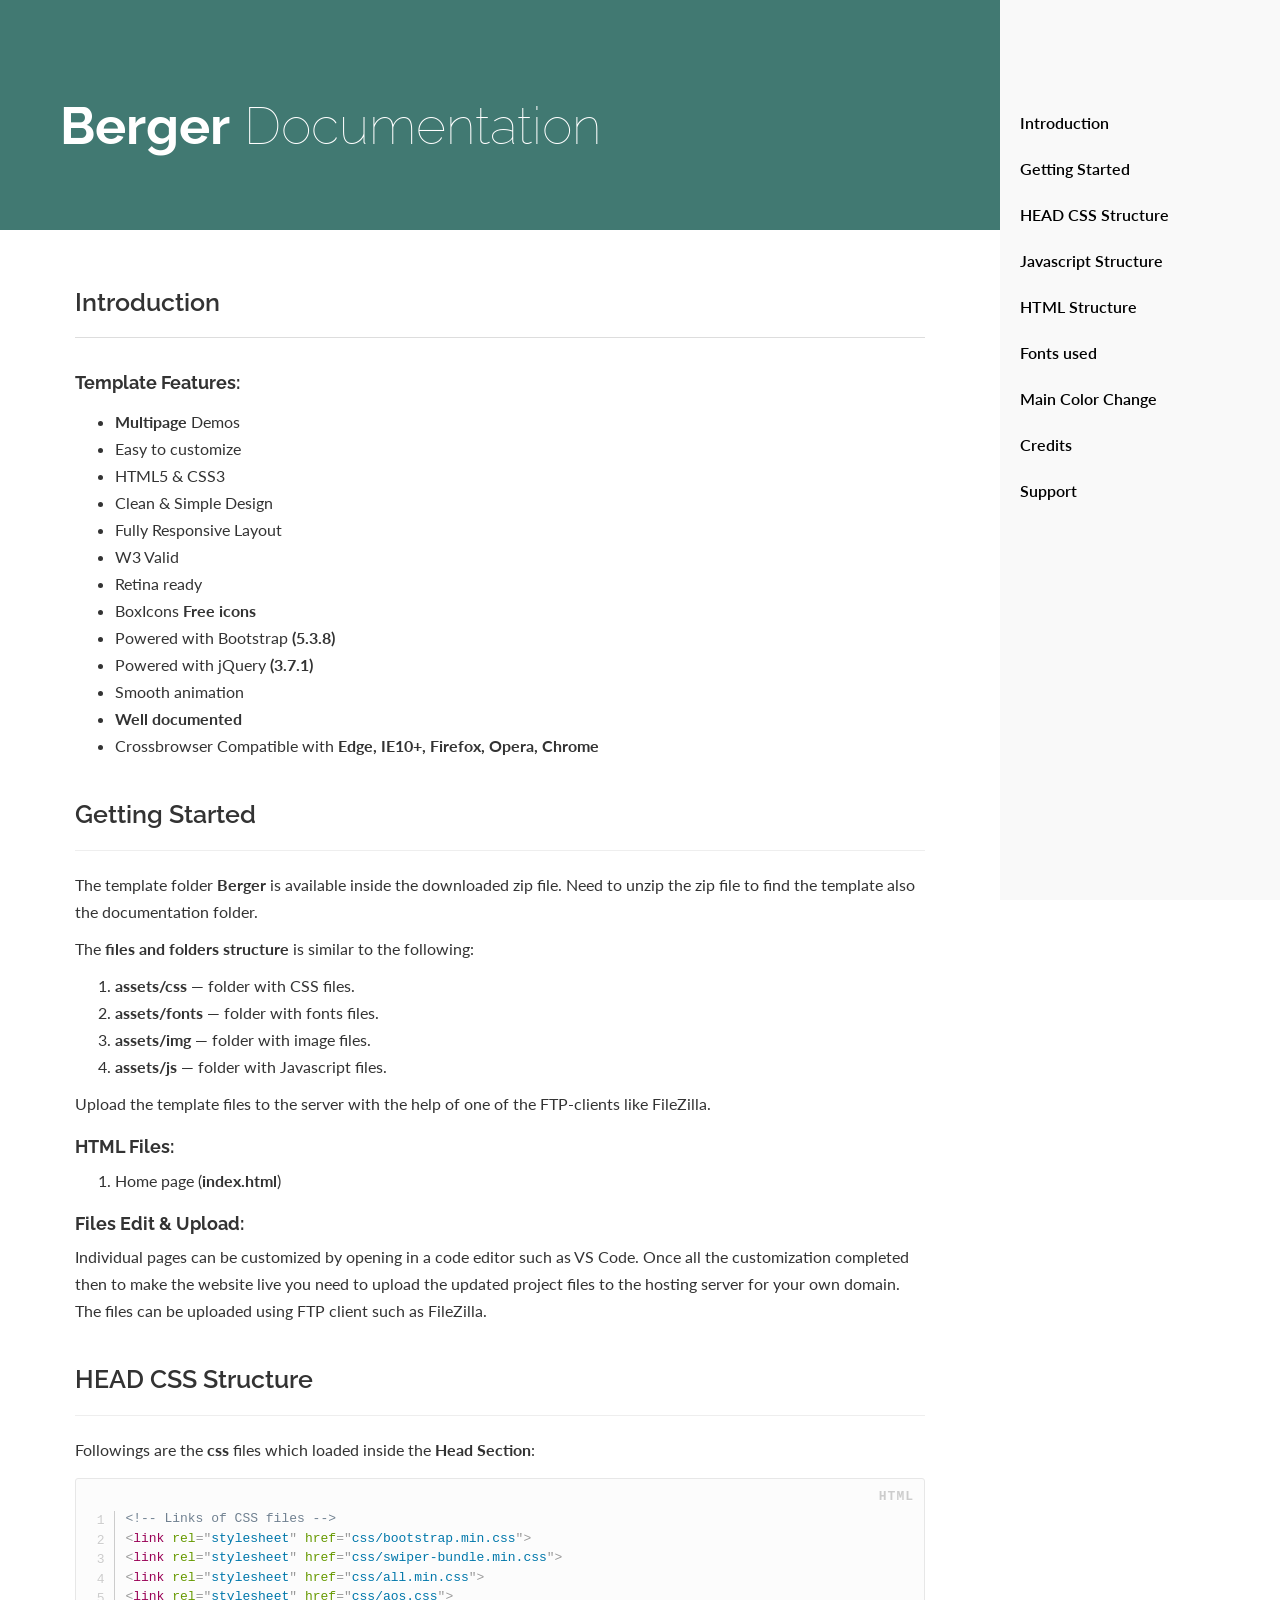
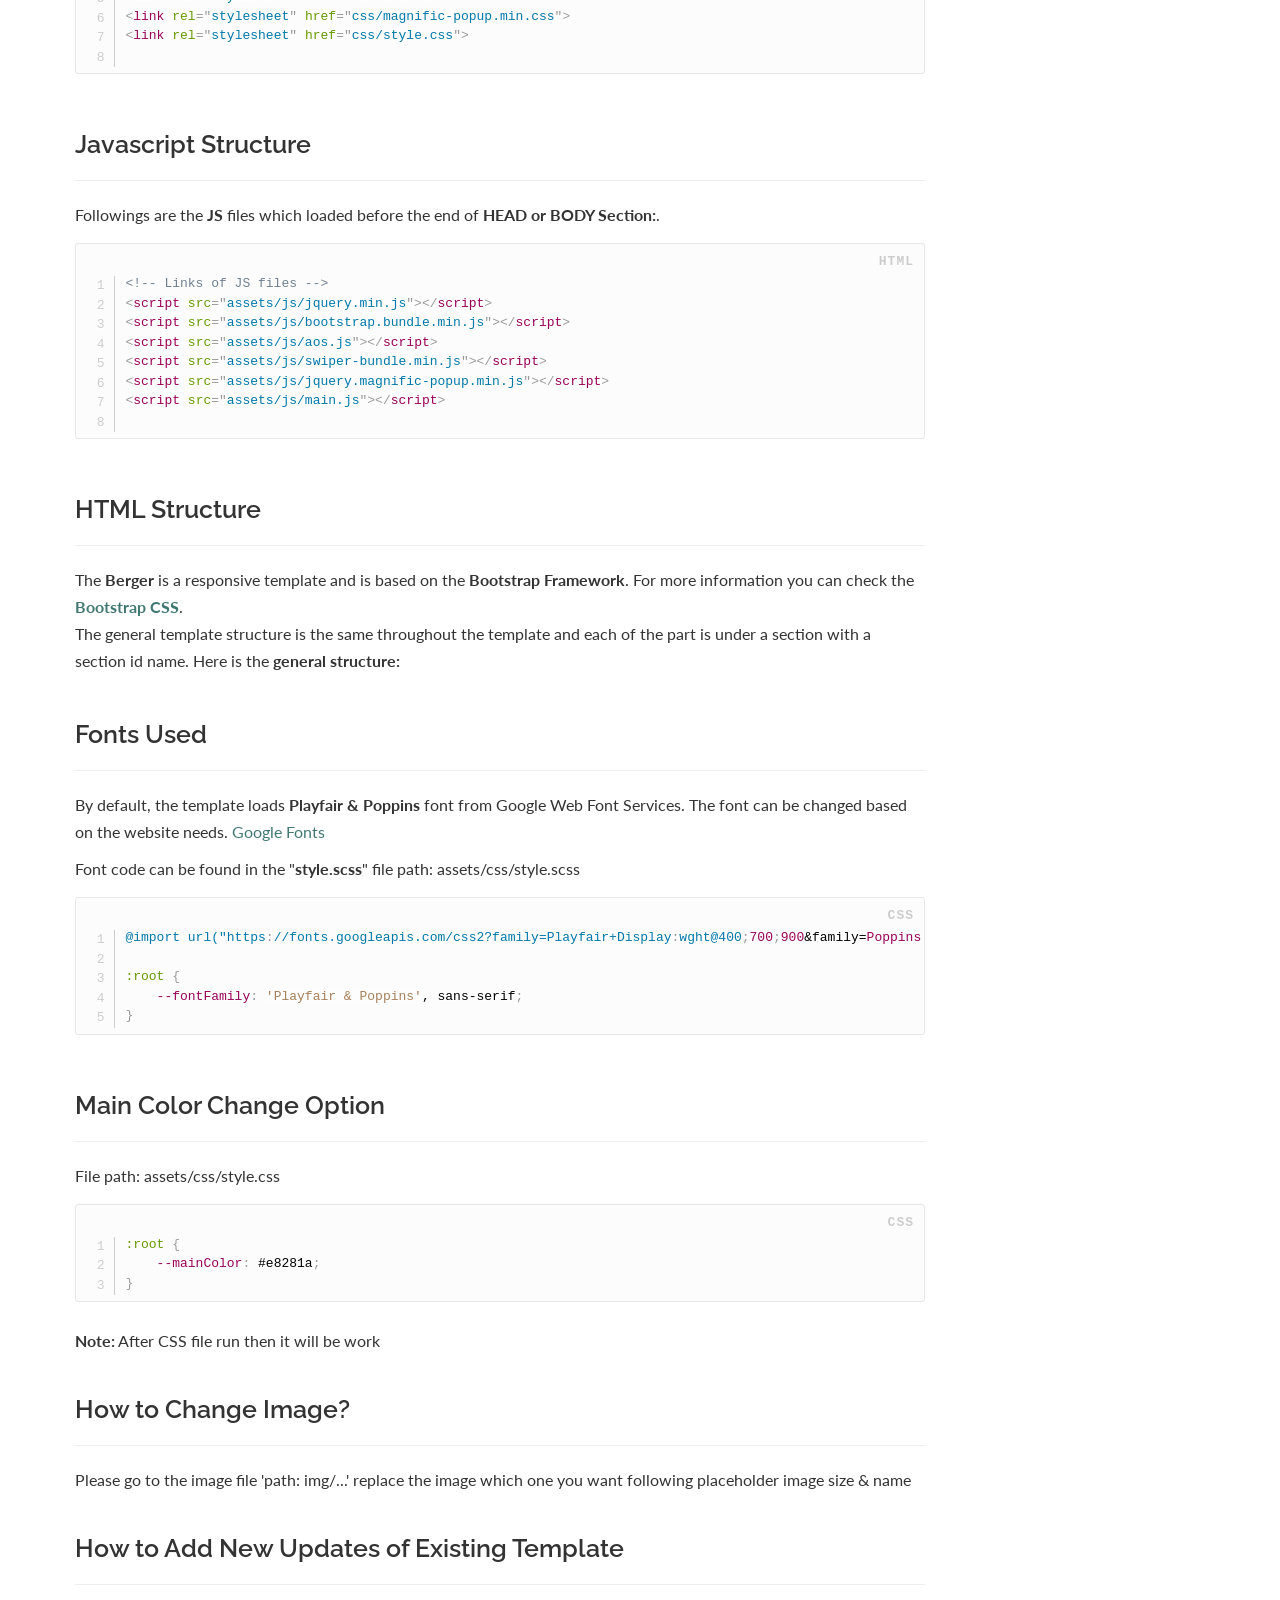
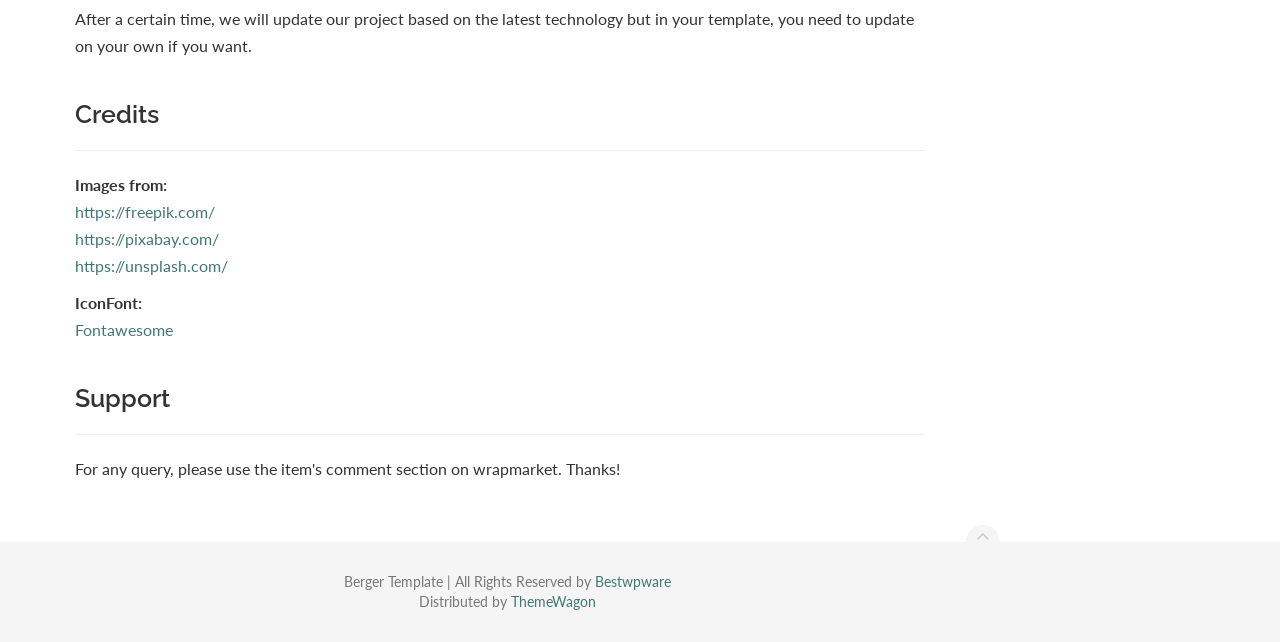
<file: Documentation/index.html>
<!DOCTYPE html>
<html lang="en">
    <head>
        <meta charset="utf-8">
        <meta http-equiv="X-UA-Compatible" content="IE=edge">
        <meta name="viewport" content="width=device-width, initial-scale=1">
        <meta name="description" content="">
        <meta name="keywords" content="">
        <title>Berger - Fast Food & Restaurant HTML Template</title>
        <!-- Style CSS -->
        <link href="css/all.css" rel="stylesheet">
        <!-- Fonts -->
        <link href="https://fonts.googleapis.com/css?family=Raleway:100,300,400,500%7CLato:300,400" rel="stylesheet" type="text/css">
		<link rel="icon" type="image/png" href="images/favicon.png">
    </head>

    <body data-spy="scroll" data-target=".sidebar" data-offset="200">

        <!-- Sidebar -->
        <aside class="sidebar sidebar-boxed sidebar-dark">  
            <ul class="nav sidenav dropable">
                <li><a href="#introduction">Introduction</a></li>
                <li><a href="#getting_started" title="Getting Started">Getting Started</a></li>
                <li><a href="#head_css_structure" title="HEAD CSS Structure">HEAD CSS Structure</a></li>
                <li><a href="#javascript_structure" title="Javascript Structure">Javascript Structure</a></li>
                <li><a href="#html_structure" title="HTML Structure">HTML Structure</a></li>
                <li><a href="#fonts_used" title="Fonts used">Fonts used</a></li>
                <li><a href="#color-change-option" title="Main Color Change Option">Main Color Change</a></li>
                <li><a href="#credits" title="Credits">Credits</a></li>
                <li><a href="#supports" title="Support">Support</a></li>
            </ul>
        </aside>
        <!-- END Sidebar -->

        <header class="site-header navbar-transparent"> 
            <!-- Banner -->
            <div class="banner auto-size" style="background-color: #417972">
                <div class="container-fluid text-white" style="background-color: #417972;padding-left: 0;">
                    <h1 style="margin: 0; padding: 30px 0;"><strong>Berger</strong> Documentation</h1>
                </div>
            </div>
            <!-- END Banner --> 
        </header>
        
        <main class="container-fluid"> 
            <!-- Main content -->
            <article class="main-content" role="main">
                <section id="introduction">
                    <h2 style="margin-top: 0; line-height: 45px;">Introduction</h2>
                    <h6 style="margin-top: 35px; margin-bottom: 15px;"><strong>Template Features:</strong></h6>
                    <ul>
                        <li><strong>Multipage</strong> Demos</li>
                        <li>Easy to customize</li>
                        <li>HTML5 & CSS3</li>
                        <li>Clean & Simple Design</li>
                        <li>Fully Responsive Layout</li>
                        <li>W3 Valid</li>
                        <li>Retina ready</li>
                        <li>BoxIcons <strong>Free icons</strong></li>
                        <li>Powered with Bootstrap <strong>(5.3.8)</strong></li>
                        <li>Powered with jQuery <strong>(3.7.1)</strong></li>
                        <li>Smooth animation</li>
                        <li><strong>Well documented</strong></li>
                        <li>Crossbrowser Compatible with <strong>Edge, IE10+, Firefox, Opera, Chrome</strong></li>
                    </ul>
                </section>
               
                <section id="getting_started">
                    <div class="page-header">
                        <h3 style="margin-top: 0; margin-bottom: 12px;">Getting Started</h3>
                    </div>
                    <p>The template folder <strong>Berger</strong> is available inside the downloaded zip file. Need to unzip the zip file to find the template also the documentation folder.</p>
                    <p>The <strong>files and folders structure</strong> is similar to the following:</p>
                    <ol>
                        <li><strong>assets/css</strong> — folder with CSS files.</li>
                        <li><strong>assets/fonts</strong> — folder with fonts files.</li>
                        <li><strong>assets/img</strong> — folder with image files.</li>
                        <li><strong>assets/js</strong> — folder with Javascript files.</li>
                    </ol>
                    <p>Upload the template files to the server with the help of one of the FTP-clients like FileZilla.</p>
                    <h6 style="margin-top: 20px;"><strong>HTML Files:</strong></h6>
                    <ol>
                        <li>Home page (<b>index.html</b>)</li>
                    </ol>
					<h6 style="margin-top: 20px;"><strong>Files Edit & Upload:</strong></h6>
                    <p>Individual pages can be customized by opening in a code editor such as VS Code. Once all the customization completed then to make the website live you need to upload the updated project files to the hosting server for your own domain. The files can be uploaded using FTP client such as FileZilla.</p>
                </section>
                
                <section id="head_css_structure">
                    <div class="page-header">
                        <h3 style="margin-top: 0; margin-bottom: 12px;">HEAD CSS Structure</h3>
                    </div>
                    <p>Followings are the <strong>css</strong> files which loaded inside the <strong>Head Section</strong>:</p>
<pre class="line-numbers">
<code class="language-markup">
<div>
&lt;!-- Links of CSS files --&gt;
<div>&lt;link rel="stylesheet" href="css/bootstrap.min.css"&gt;</div>
<div>&lt;link rel="stylesheet" href="css/swiper-bundle.min.css"&gt;</div>
<div>&lt;link rel="stylesheet" href="css/all.min.css"&gt;</div>
<div>&lt;link rel="stylesheet" href="css/aos.css"&gt;</div>
<div>&lt;link rel="stylesheet" href="css/magnific-popup.min.css"&gt;</div>
<div>&lt;link rel="stylesheet" href="css/style.css"&gt;</div>
</div>
</code>
</pre class="brush:css">
                </section>

                <section id="javascript_structure">
                    <div class="page-header">
                        <h3 style="margin-top: 0; margin-bottom: 12px;">Javascript Structure</h3>
                    </div>
                    <p>Followings are the <strong>JS</strong> files which loaded before the end of <strong>HEAD or BODY Section:</strong>.</p>
<pre class="line-numbers">
<code class="language-markup">
<div>
&lt;!-- Links of JS files --&gt;
<div>&lt;script src="assets/js/jquery.min.js"&gt;&lt;/script&gt;</div>
<div>&lt;script src="assets/js/bootstrap.bundle.min.js"&gt;&lt;/script&gt;</div>
<div>&lt;script src="assets/js/aos.js"&gt;&lt;/script&gt;</div>
<div>&lt;script src="assets/js/swiper-bundle.min.js"&gt;&lt;/script&gt;</div>
<div>&lt;script src="assets/js/jquery.magnific-popup.min.js"&gt;&lt;/script&gt;</div>
<div>&lt;script src="assets/js/main.js"&gt;&lt;/script&gt;</div>
</div>
</code>
</pre>
                </section>
                
                <section id="html_structure" style="padding-bottom: 0;">
                    <div class="page-header">
                        <h3 style="margin-top: 0; margin-bottom: 12px;">HTML Structure</h3>
                    </div>
                    The <strong>Berger</strong> is a responsive template and is based on the <strong>Bootstrap Framework</strong>. For more information you can check the <a target="_blank" href="https://getbootstrap.com/"><strong>Bootstrap CSS</strong></a>.
                    <p>The general template structure is the same throughout the template and each of the part is under a section with a section id name. Here is the <strong>general structure:</strong></p>
<!-- <pre class="line-numbers">
<code class="language-markup">
<div>
<div>&lt;!-- Start Kinez Page Title Area --&gt;</div>
<div>&lt;section class="page-title-area item-bg1"&gt;</div>
<div>   &lt;div class="container"&gt;</div>
<div>       &lt;div class="page-title-content"&gt;</div>
<div>           &lt;h2&gt;About Us&lt;/h2&gt;</div>
<div>           &lt;ul class="breadcrumb" &gt;
                <div> &lt;li class="breadcrumb-item"&gt;&lt;a href="#"&gt;Pages&lt;/a&gt;&lt;/li&gt;</div> 
                <div> &lt;li class="breadcrumb-item"&gt;&lt;/li&gt;</div> 
                <div> &lt;li class="breadcrumb-item"&gt;About Us&lt;/li&gt;</div> 
            &lt;/ul&gt;</div>
<div>       &lt;/div&gt;</div>
<div>   &lt;/div&gt;</div>
<div>&lt;/section&gt;</div>
<div>&lt;!-- End Kinez Page Title Area --&gt;</div>
</div>
</code>
</pre> -->
                </section>

                <section id="fonts_used">
                    <div class="page-header">
                        <h3 style="margin-bottom: 12px;">Fonts Used</h3>
                    </div>
                    <p>By default, the template loads <strong>Playfair & Poppins</strong> font from Google Web Font Services. The font can be changed based on the website needs. <a target="_blank" href="https://fonts.google.com/">Google Fonts</a></p>
                    <p>
						Font code can be found in the &quot;<strong>style.scss</strong>&quot; file path: assets/css/style.scss
					</p>
<pre class="line-numbers">
<code class="language-css">
    @import url("https://fonts.googleapis.com/css2?family=Playfair+Display:wght@400;700;900&family=Poppins:wght@300;400;500;600;700&family=Dancing+Script:wght@700&display=swap");

:root {
    --fontFamily: 'Playfair & Poppins', sans-serif;
}
</code>
</pre>
                </section>
				 
				<section id="color-change-option">
					<div class="page-header">
						<h3 style="margin-top: 0; margin-bottom: 12px;">Main Color Change Option</h3>
					</div>
					<p>File path: assets/css/style.css</p>

<pre class="line-numbers">
<code class="language-css">
:root {
    --mainColor: #e8281a;
}
</code>
</pre>
<p><b>Note:</b> After CSS file run then it will be work</p>
                </section>
				 
				 
				<section id="how-to-change-image">
                    <div class="page-header">
                        <h3 style="margin-top: 0; margin-bottom: 12px;">How to Change Image?</h3>
                    </div>
					<p>Please go to the image file 'path: img/...' replace the image which one you want following placeholder image size & name</p>
                </section>
				 
				<section>
                    <div class="page-header">
                        <h3 style="margin-top: 0; margin-bottom: 12px;">How to Add New Updates of Existing Template</h3>
                    </div>
					<p>After a certain time, we will update our project based on the latest technology but in your template, you need to update on your own if you want.</p>
                </section>
		 
                <section id="credits">
                    <div class="page-header">
                        <h3 style="margin-top: 0; margin-bottom: 12px;">Credits</h3>
                    </div>
                    
                    <p><strong>Images from:</strong><br />
                        <a target="_blank" href="https://www.freepik.com/">https://freepik.com/</a><br />
                        <a target="_blank" href="https://pixabay.com/">https://pixabay.com/</a><br />
                        <a target="_blank" href="https://unsplash.com/">https://unsplash.com/</a><br />
                    </p>
                    
                    <p><strong>IconFont:</strong><br>
						<a target="_blank" href="https://fontawesome.com/">Fontawesome</a><br></p>
                </section>
                
                <section id="supports">
                    <div class="page-header">
                        <h3 style="margin-top: 0; margin-bottom: 12px;">Support</h3>
                    </div>
                    <p>For any query, please use the item's comment section on wrapmarket. Thanks!</p>
                </section>
            </article>
            <!-- END Main content --> 
        </main>

        <!-- Footer -->
        <footer class="site-footer text-center">
            <div class="container-fluid"> <a id="scroll-up" href="#"><i class="fa fa-angle-up"></i></a>
                <p>Berger Template | All Rights Reserved by <a target="_blank" class="fw-bold" href="https://bestwpware.com/">Bestwpware</a> <br> Distributed by <a target="_blank" class="fw-bold" href="https://themewagon.com/">ThemeWagon</a></p>
            </div>
        </footer>
        <!-- END Footer -->
		
		<!-- Scripts -->
        <script src="js/all.js"></script>
        <script src="js/main.js"></script>
    </body>
</html>
</file>
<file: Documentation/css/all.css>
html {
	font-family: sans-serif;
	-webkit-text-size-adjust: 100%;
	-ms-text-size-adjust: 100%
}
body {
	margin: 0
}
article, aside, details, figcaption, figure, footer, header, hgroup, main, menu, nav, section, summary {
	display: block
}
audio, canvas, progress, video {
	display: inline-block;
	vertical-align: baseline
}
audio:not([controls]) {
	display: none;
	height: 0
}
[hidden], template {
	display:none
}
img {
	max-width: 100%;
}
a {
	background-color: transparent
}
a:active, a:hover {
	outline: 0
}
abbr[title] {
	border-bottom: 1px dotted
}
b, strong {
	font-weight: 700
}
dfn {
	font-style: italic
}
h1 {
	margin: .67em 0;
	font-size: 2em
}
mark {
	color: #000;
	background: #ff0
}
small {
	font-size: 80%
}
sub, sup {
	position: relative;
	font-size: 75%;
	line-height: 0;
	vertical-align: baseline
}
sup {
	top: -.5em
}
sub {
	bottom: -.25em
}
img {
	border: 0
}
svg:not(:root) {
	overflow: hidden
}
figure {
	margin: 1em 40px
}
hr {
	height: 0;
	box-sizing: content-box
}
pre {
	overflow: auto
}
code, kbd, pre, samp {
	font-family: monospace;
	font-size: 1em
}
button, input, optgroup, select, textarea {
	margin: 0;
	font: inherit;
	color: inherit
}
button {
	overflow: visible
}
button, select {
	text-transform: none
}
button, html input[type=button], input[type=reset], input[type=submit] {
	-webkit-appearance: button;
	cursor: pointer
}
button[disabled], html input[disabled] {
	cursor: default
}
button::-moz-focus-inner, input::-moz-focus-inner {
	padding:0;
	border:0
}
input {
	line-height: normal
}
input[type=checkbox], input[type=radio] {
	box-sizing: border-box;
	padding: 0
}
input[type=number]::-webkit-inner-spin-button, input[type=number]::-webkit-outer-spin-button {
	height:auto
}
input[type=search] {
	box-sizing: content-box;
	-webkit-appearance: textfield
}
input[type=search]::-webkit-search-cancel-button, input[type=search]::-webkit-search-decoration {
-webkit-appearance:none
}
fieldset {
	padding: .35em .625em .75em;
	margin: 0 2px;
	border: 1px solid silver
}
legend {
	padding: 0;
	border: 0
}
textarea {
	overflow: auto
}
optgroup {
	font-weight: 700
}
table {
	border-spacing: 0;
	border-collapse: collapse
}
td, th {
	padding: 0
}/*! Source: https://github.com/h5bp/html5-boilerplate/blob/master/src/css/main.css */
@media print {
	*, :after, :before {
		color: #000!important;
		text-shadow: none!important;
		background: 0 0!important;
		box-shadow: none!important
	}
	a, a:visited {
		text-decoration: underline
	}
	a[href]:after {
		content: " (" attr(href) ")"
	}
	abbr[title]:after {
		content: " (" attr(title) ")"
	}
	a[href^="#"]:after, a[href^="javascript:"]:after {
		content: ""
	}
	blockquote, pre {
		border: 1px solid #999;
		page-break-inside: avoid
	}
	thead {
		display: table-header-group
	}
	img, tr {
		page-break-inside: avoid
	}
	img {
		max-width: 100%!important
	}
	h2, h3, p {
		orphans: 3;
		widows: 3
	}
	h2, h3 {
		page-break-after: avoid
	}
	.navbar {
		display: none
	}
	.btn>.caret, .dropup>.btn>.caret {
		border-top-color: #000!important
	}
	.label {
		border: 1px solid #000
	}
	.table {
		border-collapse: collapse!important
	}
	.table td, .table th {
		background-color: #fff!important
	}
	.table-bordered td, .table-bordered th {
		border: 1px solid #ddd!important
	}
}
*, :after, :before {
	box-sizing: border-box
}
html {
	font-size: 10px;
	-webkit-tap-highlight-color: rgba(0,0,0,0)
}
body {
	font-family: Helvetica Neue, Helvetica, Arial, sans-serif;
	font-size: 14px;
	line-height: 1.42857143;
	color: #333;
	background-color: #fff
}
button, input, select, textarea {
	font-family: inherit;
	font-size: inherit;
	line-height: inherit
}
a {
	color: #337ab7;
	text-decoration: none
}
a:focus, a:hover {
	color: #23527c;
	text-decoration: underline
}
a:focus {
	outline: thin dotted;
	outline: 5px auto -webkit-focus-ring-color;
	outline-offset: -2px
}
figure {
	margin: 0
}
img {
	vertical-align: middle
}
.carousel-inner>.item>a>img, .carousel-inner>.item>img, .img-responsive, .thumbnail a>img, .thumbnail>img {
	display: block;
	max-width: 100%;
	height: auto
}
.img-rounded {
	border-radius: 6px
}
.img-thumbnail {
	display: inline-block;
	max-width: 100%;
	height: auto;
	padding: 4px;
	line-height: 1.42857143;
	background-color: #fff;
	border: 1px solid #ddd;
	border-radius: 4px;
	transition: all .2s ease-in-out
}
.img-circle {
	border-radius: 50%
}
hr {
	margin-top: 20px;
	margin-bottom: 20px;
	border: 0;
	border-top: 1px solid #eee
}
.sr-only {
	position: absolute;
	width: 1px;
	height: 1px;
	padding: 0;
	margin: -1px;
	overflow: hidden;
	clip: rect(0,0,0,0);
	border: 0
}
.sr-only-focusable:active, .sr-only-focusable:focus {
	position: static;
	width: auto;
	height: auto;
	margin: 0;
	overflow: visible;
	clip: auto
}
[role=button] {
cursor:pointer
}
.h1, .h2, .h3, .h4, .h5, .h6, h1, h2, h3, h4, h5, h6 {
	font-family: inherit;
	font-weight: 500;
	line-height: 1.1;
	color: inherit
}
.h1 .small, .h1 small, .h2 .small, .h2 small, .h3 .small, .h3 small, .h4 .small, .h4 small, .h5 .small, .h5 small, .h6 .small, .h6 small, h1 .small, h1 small, h2 .small, h2 small, h3 .small, h3 small, h4 .small, h4 small, h5 .small, h5 small, h6 .small, h6 small {
	font-weight: 400;
	line-height: 1;
	color: #777
}
.h1, .h2, .h3, h1, h2, h3 {
	margin-top: 20px;
	margin-bottom: 10px
}
.h1 .small, .h1 small, .h2 .small, .h2 small, .h3 .small, .h3 small, h1 .small, h1 small, h2 .small, h2 small, h3 .small, h3 small {
	font-size: 65%
}
.h4, .h5, .h6, h4, h5, h6 {
	margin-top: 10px;
	margin-bottom: 10px
}
.h4 .small, .h4 small, .h5 .small, .h5 small, .h6 .small, .h6 small, h4 .small, h4 small, h5 .small, h5 small, h6 .small, h6 small {
	font-size: 75%
}
.h1, h1 {
	font-size: 36px
}
.h2, h2 {
	font-size: 30px
}
.h3, h3 {
	font-size: 24px
}
.h4, h4 {
	font-size: 18px
}
.h5, h5 {
	font-size: 14px
}
.h6, h6 {
	font-size: 12px
}
p {
	margin: 0 0 10px
}
.lead {
	margin-bottom: 20px;
	font-size: 16px;
	font-weight: 300;
	line-height: 1.4
}
@media (min-width:768px) {
.lead {
	font-size: 21px
}
}
.small, small {
	font-size: 85%
}
.mark, mark {
	padding: .2em;
	background-color: #fcf8e3
}
.text-left {
	text-align: left
}
.text-right {
	text-align: right
}
.text-center {
	text-align: center
}
.text-justify {
	text-align: justify
}
.text-nowrap {
	white-space: nowrap
}
.text-lowercase {
	text-transform: lowercase
}
.text-uppercase {
	text-transform: uppercase
}
.text-capitalize {
	text-transform: capitalize
}
.text-muted {
	color: #777
}
.text-primary {
	color: #337ab7
}
a.text-primary:focus, a.text-primary:hover {
	color: #286090
}
.text-success {
	color: #3c763d
}
a.text-success:focus, a.text-success:hover {
	color: #2b542c
}
.text-info {
	color: #31708f
}
a.text-info:focus, a.text-info:hover {
	color: #245269
}
.text-warning {
	color: #8a6d3b
}
a.text-warning:focus, a.text-warning:hover {
	color: #66512c
}
.text-danger {
	color: #a94442
}
a.text-danger:focus, a.text-danger:hover {
	color: #843534
}
.bg-primary {
	color: #fff;
	background-color: #337ab7
}
a.bg-primary:focus, a.bg-primary:hover {
	background-color: #286090
}
.bg-success {
	background-color: #dff0d8
}
a.bg-success:focus, a.bg-success:hover {
	background-color: #c1e2b3
}
.bg-info {
	background-color: #d9edf7
}
a.bg-info:focus, a.bg-info:hover {
	background-color: #afd9ee
}
.bg-warning {
	background-color: #fcf8e3
}
a.bg-warning:focus, a.bg-warning:hover {
	background-color: #f7ecb5
}
.bg-danger {
	background-color: #f2dede
}
a.bg-danger:focus, a.bg-danger:hover {
	background-color: #e4b9b9
}
.page-header {
	padding-bottom: 9px;
	margin: 0 0 20px;
	border-bottom: 1px solid #eee
}
ol, ul {
	margin-top: 0;
	margin-bottom: 10px
}
ol ol, ol ul, ul ol, ul ul {
	margin-bottom: 0
}
.list-inline, .list-unstyled {
	padding-left: 0;
	list-style: none
}
.list-inline {
	margin-left: -5px
}
.list-inline>li {
	display: inline-block;
	padding-right: 5px;
	padding-left: 5px
}
dl {
	margin-top: 0;
	margin-bottom: 20px
}
dd, dt {
	line-height: 1.42857143
}
dt {
	font-weight: 700
}
dd {
	margin-left: 0
}
@media (min-width:768px) {
	.dl-horizontal dt {
		float: left;
		width: 160px;
		overflow: hidden;
		clear: left;
		text-align: right;
		text-overflow: ellipsis;
		white-space: nowrap
	}
	.dl-horizontal dd {
		margin-left: 180px
	}
}
abbr[data-original-title], abbr[title] {
	cursor: help;
	border-bottom: 1px dotted #777
}
.initialism {
	font-size: 90%;
	text-transform: uppercase
}
blockquote {
	padding: 10px 20px;
	margin: 0 0 20px;
	font-size: 17.5px;
	border-left: 5px solid #eee
}
blockquote ol:last-child, blockquote p:last-child, blockquote ul:last-child {
	margin-bottom: 0
}
blockquote .small, blockquote footer, blockquote small {
	display: block;
	font-size: 80%;
	line-height: 1.42857143;
	color: #777
}
blockquote .small:before, blockquote footer:before, blockquote small:before {
	content: '\2014 \00A0'
}
.blockquote-reverse, blockquote.pull-right {
	padding-right: 15px;
	padding-left: 0;
	text-align: right;
	border-right: 5px solid #eee;
	border-left: 0
}
.blockquote-reverse .small:before, .blockquote-reverse footer:before, .blockquote-reverse small:before, blockquote.pull-right .small:before, blockquote.pull-right footer:before, blockquote.pull-right small:before {
	content: ''
}
.blockquote-reverse .small:after, .blockquote-reverse footer:after, .blockquote-reverse small:after, blockquote.pull-right .small:after, blockquote.pull-right footer:after, blockquote.pull-right small:after {
	content: '\00A0 \2014'
}
address {
	margin-bottom: 20px;
	font-style: normal;
	line-height: 1.42857143
}
code, kbd, pre, samp {
	font-family: Menlo, Monaco, Consolas, Courier New, monospace
}
code {
	color: #c7254e;
	background-color: #f9f2f4;
	border-radius: 4px
}
code, kbd {
	padding: 2px 4px;
	font-size: 90%
}
kbd {
	color: #fff;
	background-color: #333;
	border-radius: 3px;
	box-shadow: inset 0 -1px 0 rgba(0,0,0,.25)
}
kbd kbd {
	padding: 0;
	font-size: 100%;
	font-weight: 700;
	box-shadow: none
}
pre {
	display: block;
	padding: 9.5px;
	margin: 0 0 10px;
	font-size: 13px;
	line-height: 1.42857143;
	color: #333;
	word-break: break-all;
	word-wrap: break-word;
	background-color: #f5f5f5;
	border: 1px solid #ccc;
	border-radius: 4px
}
pre code {
	padding: 0;
	font-size: inherit;
	color: inherit;
	white-space: pre-wrap;
	background-color: transparent;
	border-radius: 0
}
.pre-scrollable {
	max-height: 340px;
	overflow-y: scroll
}
.container {
	padding-right: 15px;
	padding-left: 15px;
	margin-right: auto;
	margin-left: auto
}
@media (min-width:768px) {
	.container {
		width: 750px
	}
}
@media (min-width:992px) {
	.container {
		width: 970px
	}
}
@media (min-width:1200px) {
	.container {
		width: 1170px
	}
}
.container-fluid {
	padding-right: 15px;
	padding-left: 15px;
	margin-right: auto;
	margin-left: auto
}
.row {
	margin-right: -15px;
	margin-left: -15px
}
.col-lg-1, .col-lg-2, .col-lg-3, .col-lg-4, .col-lg-5, .col-lg-6, .col-lg-7, .col-lg-8, .col-lg-9, .col-lg-10, .col-lg-11, .col-lg-12, .col-md-1, .col-md-2, .col-md-3, .col-md-4, .col-md-5, .col-md-6, .col-md-7, .col-md-8, .col-md-9, .col-md-10, .col-md-11, .col-md-12, .col-sm-1, .col-sm-2, .col-sm-3, .col-sm-4, .col-sm-5, .col-sm-6, .col-sm-7, .col-sm-8, .col-sm-9, .col-sm-10, .col-sm-11, .col-sm-12, .col-xs-1, .col-xs-2, .col-xs-3, .col-xs-4, .col-xs-5, .col-xs-6, .col-xs-7, .col-xs-8, .col-xs-9, .col-xs-10, .col-xs-11, .col-xs-12 {
	position: relative;
	min-height: 1px;
	padding-right: 15px;
	padding-left: 15px
}
.col-xs-1, .col-xs-2, .col-xs-3, .col-xs-4, .col-xs-5, .col-xs-6, .col-xs-7, .col-xs-8, .col-xs-9, .col-xs-10, .col-xs-11, .col-xs-12 {
	float: left
}
.col-xs-12 {
	width: 100%
}
.col-xs-11 {
	width: 91.66666667%
}
.col-xs-10 {
	width: 83.33333333%
}
.col-xs-9 {
	width: 75%
}
.col-xs-8 {
	width: 66.66666667%
}
.col-xs-7 {
	width: 58.33333333%
}
.col-xs-6 {
	width: 50%
}
.col-xs-5 {
	width: 41.66666667%
}
.col-xs-4 {
	width: 33.33333333%
}
.col-xs-3 {
	width: 25%
}
.col-xs-2 {
	width: 16.66666667%
}
.col-xs-1 {
	width: 8.33333333%
}
.col-xs-pull-12 {
	right: 100%
}
.col-xs-pull-11 {
	right: 91.66666667%
}
.col-xs-pull-10 {
	right: 83.33333333%
}
.col-xs-pull-9 {
	right: 75%
}
.col-xs-pull-8 {
	right: 66.66666667%
}
.col-xs-pull-7 {
	right: 58.33333333%
}
.col-xs-pull-6 {
	right: 50%
}
.col-xs-pull-5 {
	right: 41.66666667%
}
.col-xs-pull-4 {
	right: 33.33333333%
}
.col-xs-pull-3 {
	right: 25%
}
.col-xs-pull-2 {
	right: 16.66666667%
}
.col-xs-pull-1 {
	right: 8.33333333%
}
.col-xs-pull-0 {
	right: auto
}
.col-xs-push-12 {
	left: 100%
}
.col-xs-push-11 {
	left: 91.66666667%
}
.col-xs-push-10 {
	left: 83.33333333%
}
.col-xs-push-9 {
	left: 75%
}
.col-xs-push-8 {
	left: 66.66666667%
}
.col-xs-push-7 {
	left: 58.33333333%
}
.col-xs-push-6 {
	left: 50%
}
.col-xs-push-5 {
	left: 41.66666667%
}
.col-xs-push-4 {
	left: 33.33333333%
}
.col-xs-push-3 {
	left: 25%
}
.col-xs-push-2 {
	left: 16.66666667%
}
.col-xs-push-1 {
	left: 8.33333333%
}
.col-xs-push-0 {
	left: auto
}
.col-xs-offset-12 {
	margin-left: 100%
}
.col-xs-offset-11 {
	margin-left: 91.66666667%
}
.col-xs-offset-10 {
	margin-left: 83.33333333%
}
.col-xs-offset-9 {
	margin-left: 75%
}
.col-xs-offset-8 {
	margin-left: 66.66666667%
}
.col-xs-offset-7 {
	margin-left: 58.33333333%
}
.col-xs-offset-6 {
	margin-left: 50%
}
.col-xs-offset-5 {
	margin-left: 41.66666667%
}
.col-xs-offset-4 {
	margin-left: 33.33333333%
}
.col-xs-offset-3 {
	margin-left: 25%
}
.col-xs-offset-2 {
	margin-left: 16.66666667%
}
.col-xs-offset-1 {
	margin-left: 8.33333333%
}
.col-xs-offset-0 {
	margin-left: 0
}
@media (min-width:768px) {
	.col-sm-1, .col-sm-2, .col-sm-3, .col-sm-4, .col-sm-5, .col-sm-6, .col-sm-7, .col-sm-8, .col-sm-9, .col-sm-10, .col-sm-11, .col-sm-12 {
		float: left
	}
	.col-sm-12 {
		width: 100%
	}
	.col-sm-11 {
		width: 91.66666667%
	}
	.col-sm-10 {
		width: 83.33333333%
	}
	.col-sm-9 {
		width: 75%
	}
	.col-sm-8 {
		width: 66.66666667%
	}
	.col-sm-7 {
		width: 58.33333333%
	}
	.col-sm-6 {
		width: 50%
	}
	.col-sm-5 {
		width: 41.66666667%
	}
	.col-sm-4 {
		width: 33.33333333%
	}
	.col-sm-3 {
		width: 25%
	}
	.col-sm-2 {
		width: 16.66666667%
	}
	.col-sm-1 {
		width: 8.33333333%
	}
	.col-sm-pull-12 {
		right: 100%
	}
	.col-sm-pull-11 {
		right: 91.66666667%
	}
	.col-sm-pull-10 {
		right: 83.33333333%
	}
	.col-sm-pull-9 {
		right: 75%
	}
	.col-sm-pull-8 {
		right: 66.66666667%
	}
	.col-sm-pull-7 {
		right: 58.33333333%
	}
	.col-sm-pull-6 {
		right: 50%
	}
	.col-sm-pull-5 {
		right: 41.66666667%
	}
	.col-sm-pull-4 {
		right: 33.33333333%
	}
	.col-sm-pull-3 {
		right: 25%
	}
	.col-sm-pull-2 {
		right: 16.66666667%
	}
	.col-sm-pull-1 {
		right: 8.33333333%
	}
	.col-sm-pull-0 {
		right: auto
	}
	.col-sm-push-12 {
		left: 100%
	}
	.col-sm-push-11 {
		left: 91.66666667%
	}
	.col-sm-push-10 {
		left: 83.33333333%
	}
	.col-sm-push-9 {
		left: 75%
	}
	.col-sm-push-8 {
		left: 66.66666667%
	}
	.col-sm-push-7 {
		left: 58.33333333%
	}
	.col-sm-push-6 {
		left: 50%
	}
	.col-sm-push-5 {
		left: 41.66666667%
	}
	.col-sm-push-4 {
		left: 33.33333333%
	}
	.col-sm-push-3 {
		left: 25%
	}
	.col-sm-push-2 {
		left: 16.66666667%
	}
	.col-sm-push-1 {
		left: 8.33333333%
	}
	.col-sm-push-0 {
		left: auto
	}
	.col-sm-offset-12 {
		margin-left: 100%
	}
	.col-sm-offset-11 {
		margin-left: 91.66666667%
	}
	.col-sm-offset-10 {
		margin-left: 83.33333333%
	}
	.col-sm-offset-9 {
		margin-left: 75%
	}
	.col-sm-offset-8 {
		margin-left: 66.66666667%
	}
	.col-sm-offset-7 {
		margin-left: 58.33333333%
	}
	.col-sm-offset-6 {
		margin-left: 50%
	}
	.col-sm-offset-5 {
		margin-left: 41.66666667%
	}
	.col-sm-offset-4 {
		margin-left: 33.33333333%
	}
	.col-sm-offset-3 {
		margin-left: 25%
	}
	.col-sm-offset-2 {
		margin-left: 16.66666667%
	}
	.col-sm-offset-1 {
		margin-left: 8.33333333%
	}
	.col-sm-offset-0 {
		margin-left: 0
	}
}
@media (min-width:992px) {
.col-md-1, .col-md-2, .col-md-3, .col-md-4, .col-md-5, .col-md-6, .col-md-7, .col-md-8, .col-md-9, .col-md-10, .col-md-11, .col-md-12 {
	float: left
}
.col-md-12 {
	width: 100%
}
.col-md-11 {
	width: 91.66666667%
}
.col-md-10 {
	width: 83.33333333%
}
.col-md-9 {
	width: 75%
}
.col-md-8 {
	width: 66.66666667%
}
.col-md-7 {
	width: 58.33333333%
}
.col-md-6 {
	width: 50%
}
.col-md-5 {
	width: 41.66666667%
}
.col-md-4 {
	width: 33.33333333%
}
.col-md-3 {
	width: 25%
}
.col-md-2 {
	width: 16.66666667%
}
.col-md-1 {
	width: 8.33333333%
}
.col-md-pull-12 {
	right: 100%
}
.col-md-pull-11 {
	right: 91.66666667%
}
.col-md-pull-10 {
	right: 83.33333333%
}
.col-md-pull-9 {
	right: 75%
}
.col-md-pull-8 {
	right: 66.66666667%
}
.col-md-pull-7 {
	right: 58.33333333%
}
.col-md-pull-6 {
	right: 50%
}
.col-md-pull-5 {
	right: 41.66666667%
}
.col-md-pull-4 {
	right: 33.33333333%
}
.col-md-pull-3 {
	right: 25%
}
.col-md-pull-2 {
	right: 16.66666667%
}
.col-md-pull-1 {
	right: 8.33333333%
}
.col-md-pull-0 {
	right: auto
}
.col-md-push-12 {
	left: 100%
}
.col-md-push-11 {
	left: 91.66666667%
}
.col-md-push-10 {
	left: 83.33333333%
}
.col-md-push-9 {
	left: 75%
}
.col-md-push-8 {
	left: 66.66666667%
}
.col-md-push-7 {
	left: 58.33333333%
}
.col-md-push-6 {
	left: 50%
}
.col-md-push-5 {
	left: 41.66666667%
}
.col-md-push-4 {
	left: 33.33333333%
}
.col-md-push-3 {
	left: 25%
}
.col-md-push-2 {
	left: 16.66666667%
}
.col-md-push-1 {
	left: 8.33333333%
}
.col-md-push-0 {
	left: auto
}
.col-md-offset-12 {
	margin-left: 100%
}
.col-md-offset-11 {
	margin-left: 91.66666667%
}
.col-md-offset-10 {
	margin-left: 83.33333333%
}
.col-md-offset-9 {
	margin-left: 75%
}
.col-md-offset-8 {
	margin-left: 66.66666667%
}
.col-md-offset-7 {
	margin-left: 58.33333333%
}
.col-md-offset-6 {
	margin-left: 50%
}
.col-md-offset-5 {
	margin-left: 41.66666667%
}
.col-md-offset-4 {
	margin-left: 33.33333333%
}
.col-md-offset-3 {
	margin-left: 25%
}
.col-md-offset-2 {
	margin-left: 16.66666667%
}
.col-md-offset-1 {
	margin-left: 8.33333333%
}
.col-md-offset-0 {
	margin-left: 0
}
}
@media (min-width:1200px) {
.col-lg-1, .col-lg-2, .col-lg-3, .col-lg-4, .col-lg-5, .col-lg-6, .col-lg-7, .col-lg-8, .col-lg-9, .col-lg-10, .col-lg-11, .col-lg-12 {
	float: left
}
.col-lg-12 {
	width: 100%
}
.col-lg-11 {
	width: 91.66666667%
}
.col-lg-10 {
	width: 83.33333333%
}
.col-lg-9 {
	width: 75%
}
.col-lg-8 {
	width: 66.66666667%
}
.col-lg-7 {
	width: 58.33333333%
}
.col-lg-6 {
	width: 50%
}
.col-lg-5 {
	width: 41.66666667%
}
.col-lg-4 {
	width: 33.33333333%
}
.col-lg-3 {
	width: 25%
}
.col-lg-2 {
	width: 16.66666667%
}
.col-lg-1 {
	width: 8.33333333%
}
.col-lg-pull-12 {
	right: 100%
}
.col-lg-pull-11 {
	right: 91.66666667%
}
.col-lg-pull-10 {
	right: 83.33333333%
}
.col-lg-pull-9 {
	right: 75%
}
.col-lg-pull-8 {
	right: 66.66666667%
}
.col-lg-pull-7 {
	right: 58.33333333%
}
.col-lg-pull-6 {
	right: 50%
}
.col-lg-pull-5 {
	right: 41.66666667%
}
.col-lg-pull-4 {
	right: 33.33333333%
}
.col-lg-pull-3 {
	right: 25%
}
.col-lg-pull-2 {
	right: 16.66666667%
}
.col-lg-pull-1 {
	right: 8.33333333%
}
.col-lg-pull-0 {
	right: auto
}
.col-lg-push-12 {
	left: 100%
}
.col-lg-push-11 {
	left: 91.66666667%
}
.col-lg-push-10 {
	left: 83.33333333%
}
.col-lg-push-9 {
	left: 75%
}
.col-lg-push-8 {
	left: 66.66666667%
}
.col-lg-push-7 {
	left: 58.33333333%
}
.col-lg-push-6 {
	left: 50%
}
.col-lg-push-5 {
	left: 41.66666667%
}
.col-lg-push-4 {
	left: 33.33333333%
}
.col-lg-push-3 {
	left: 25%
}
.col-lg-push-2 {
	left: 16.66666667%
}
.col-lg-push-1 {
	left: 8.33333333%
}
.col-lg-push-0 {
	left: auto
}
.col-lg-offset-12 {
	margin-left: 100%
}
.col-lg-offset-11 {
	margin-left: 91.66666667%
}
.col-lg-offset-10 {
	margin-left: 83.33333333%
}
.col-lg-offset-9 {
	margin-left: 75%
}
.col-lg-offset-8 {
	margin-left: 66.66666667%
}
.col-lg-offset-7 {
	margin-left: 58.33333333%
}
.col-lg-offset-6 {
	margin-left: 50%
}
.col-lg-offset-5 {
	margin-left: 41.66666667%
}
.col-lg-offset-4 {
	margin-left: 33.33333333%
}
.col-lg-offset-3 {
	margin-left: 25%
}
.col-lg-offset-2 {
	margin-left: 16.66666667%
}
.col-lg-offset-1 {
	margin-left: 8.33333333%
}
.col-lg-offset-0 {
	margin-left: 0
}
}
table {
	background-color: transparent
}
caption {
	padding-top: 8px;
	padding-bottom: 8px;
	color: #777
}
caption, th {
	text-align: left
}
.table {
	width: 100%;
	max-width: 100%;
	margin-bottom: 20px
}
.table>tbody>tr>td, .table>tbody>tr>th, .table>tfoot>tr>td, .table>tfoot>tr>th, .table>thead>tr>td, .table>thead>tr>th {
	padding: 8px;
	line-height: 1.42857143;
	vertical-align: top;
	border-top: 1px solid #ddd
}
.table>thead>tr>th {
	vertical-align: bottom;
	border-bottom: 2px solid #ddd
}
.table>caption+thead>tr:first-child>td, .table>caption+thead>tr:first-child>th, .table>colgroup+thead>tr:first-child>td, .table>colgroup+thead>tr:first-child>th, .table>thead:first-child>tr:first-child>td, .table>thead:first-child>tr:first-child>th {
	border-top: 0
}
.table>tbody+tbody {
	border-top: 2px solid #ddd
}
.table .table {
	background-color: #fff
}
.table-condensed>tbody>tr>td, .table-condensed>tbody>tr>th, .table-condensed>tfoot>tr>td, .table-condensed>tfoot>tr>th, .table-condensed>thead>tr>td, .table-condensed>thead>tr>th {
	padding: 5px
}
.table-bordered, .table-bordered>tbody>tr>td, .table-bordered>tbody>tr>th, .table-bordered>tfoot>tr>td, .table-bordered>tfoot>tr>th, .table-bordered>thead>tr>td, .table-bordered>thead>tr>th {
	border: 1px solid #ddd
}
.table-bordered>thead>tr>td, .table-bordered>thead>tr>th {
	border-bottom-width: 2px
}
.table-striped>tbody>tr:nth-of-type(odd) {
	background-color: #f9f9f9
}
.table-hover>tbody>tr:hover {
	background-color: #f5f5f5
}
table col[class*=col-] {
	position: static;
	display: table-column;
	float: none
}
table td[class*=col-], table th[class*=col-] {
	position: static;
	display: table-cell;
	float: none
}
.table>tbody>tr.active>td, .table>tbody>tr.active>th, .table>tbody>tr>td.active, .table>tbody>tr>th.active, .table>tfoot>tr.active>td, .table>tfoot>tr.active>th, .table>tfoot>tr>td.active, .table>tfoot>tr>th.active, .table>thead>tr.active>td, .table>thead>tr.active>th, .table>thead>tr>td.active, .table>thead>tr>th.active {
	background-color: #f5f5f5
}
.table-hover>tbody>tr.active:hover>td, .table-hover>tbody>tr.active:hover>th, .table-hover>tbody>tr:hover>.active, .table-hover>tbody>tr>td.active:hover, .table-hover>tbody>tr>th.active:hover {
	background-color: #e8e8e8
}
.table>tbody>tr.success>td, .table>tbody>tr.success>th, .table>tbody>tr>td.success, .table>tbody>tr>th.success, .table>tfoot>tr.success>td, .table>tfoot>tr.success>th, .table>tfoot>tr>td.success, .table>tfoot>tr>th.success, .table>thead>tr.success>td, .table>thead>tr.success>th, .table>thead>tr>td.success, .table>thead>tr>th.success {
	background-color: #dff0d8
}
.table-hover>tbody>tr.success:hover>td, .table-hover>tbody>tr.success:hover>th, .table-hover>tbody>tr:hover>.success, .table-hover>tbody>tr>td.success:hover, .table-hover>tbody>tr>th.success:hover {
	background-color: #d0e9c6
}
.table>tbody>tr.info>td, .table>tbody>tr.info>th, .table>tbody>tr>td.info, .table>tbody>tr>th.info, .table>tfoot>tr.info>td, .table>tfoot>tr.info>th, .table>tfoot>tr>td.info, .table>tfoot>tr>th.info, .table>thead>tr.info>td, .table>thead>tr.info>th, .table>thead>tr>td.info, .table>thead>tr>th.info {
	background-color: #d9edf7
}
.table-hover>tbody>tr.info:hover>td, .table-hover>tbody>tr.info:hover>th, .table-hover>tbody>tr:hover>.info, .table-hover>tbody>tr>td.info:hover, .table-hover>tbody>tr>th.info:hover {
	background-color: #c4e3f3
}
.table>tbody>tr.warning>td, .table>tbody>tr.warning>th, .table>tbody>tr>td.warning, .table>tbody>tr>th.warning, .table>tfoot>tr.warning>td, .table>tfoot>tr.warning>th, .table>tfoot>tr>td.warning, .table>tfoot>tr>th.warning, .table>thead>tr.warning>td, .table>thead>tr.warning>th, .table>thead>tr>td.warning, .table>thead>tr>th.warning {
	background-color: #fcf8e3
}
.table-hover>tbody>tr.warning:hover>td, .table-hover>tbody>tr.warning:hover>th, .table-hover>tbody>tr:hover>.warning, .table-hover>tbody>tr>td.warning:hover, .table-hover>tbody>tr>th.warning:hover {
	background-color: #faf2cc
}
.table>tbody>tr.danger>td, .table>tbody>tr.danger>th, .table>tbody>tr>td.danger, .table>tbody>tr>th.danger, .table>tfoot>tr.danger>td, .table>tfoot>tr.danger>th, .table>tfoot>tr>td.danger, .table>tfoot>tr>th.danger, .table>thead>tr.danger>td, .table>thead>tr.danger>th, .table>thead>tr>td.danger, .table>thead>tr>th.danger {
	background-color: #f2dede
}
.table-hover>tbody>tr.danger:hover>td, .table-hover>tbody>tr.danger:hover>th, .table-hover>tbody>tr:hover>.danger, .table-hover>tbody>tr>td.danger:hover, .table-hover>tbody>tr>th.danger:hover {
	background-color: #ebcccc
}
.table-responsive {
	min-height: .01%;
	overflow-x: auto
}
@media screen and (max-width:767px) {
.table-responsive {
	width: 100%;
	margin-bottom: 15px;
	overflow-y: hidden;
	-ms-overflow-style: -ms-autohiding-scrollbar;
	border: 1px solid #ddd
}
.table-responsive>.table {
	margin-bottom: 0
}
.table-responsive>.table>tbody>tr>td, .table-responsive>.table>tbody>tr>th, .table-responsive>.table>tfoot>tr>td, .table-responsive>.table>tfoot>tr>th, .table-responsive>.table>thead>tr>td, .table-responsive>.table>thead>tr>th {
	white-space: nowrap
}
.table-responsive>.table-bordered {
	border: 0
}
.table-responsive>.table-bordered>tbody>tr>td:first-child, .table-responsive>.table-bordered>tbody>tr>th:first-child, .table-responsive>.table-bordered>tfoot>tr>td:first-child, .table-responsive>.table-bordered>tfoot>tr>th:first-child, .table-responsive>.table-bordered>thead>tr>td:first-child, .table-responsive>.table-bordered>thead>tr>th:first-child {
	border-left: 0
}
.table-responsive>.table-bordered>tbody>tr>td:last-child, .table-responsive>.table-bordered>tbody>tr>th:last-child, .table-responsive>.table-bordered>tfoot>tr>td:last-child, .table-responsive>.table-bordered>tfoot>tr>th:last-child, .table-responsive>.table-bordered>thead>tr>td:last-child, .table-responsive>.table-bordered>thead>tr>th:last-child {
	border-right: 0
}
.table-responsive>.table-bordered>tbody>tr:last-child>td, .table-responsive>.table-bordered>tbody>tr:last-child>th, .table-responsive>.table-bordered>tfoot>tr:last-child>td, .table-responsive>.table-bordered>tfoot>tr:last-child>th {
	border-bottom: 0
}
}
fieldset {
	min-width: 0;
	margin: 0
}
fieldset, legend {
	padding: 0;
	border: 0
}
legend {
	display: block;
	width: 100%;
	margin-bottom: 20px;
	font-size: 21px;
	line-height: inherit;
	color: #333;
	border-bottom: 1px solid #e5e5e5
}
label {
	display: inline-block;
	max-width: 100%;
	margin-bottom: 5px;
	font-weight: 700
}
input[type=search] {
	box-sizing: border-box
}
input[type=checkbox], input[type=radio] {
	margin: 4px 0 0;
	margin-top: 1px\9;
	line-height: normal
}
input[type=file] {
	display: block
}
input[type=range] {
	display: block;
	width: 100%
}
select[multiple], select[size] {
	height: auto
}
input[type=checkbox]:focus, input[type=file]:focus, input[type=radio]:focus {
	outline: thin dotted;
	outline: 5px auto -webkit-focus-ring-color;
	outline-offset: -2px
}
output {
	padding-top: 7px
}
.form-control, output {
	display: block;
	font-size: 14px;
	line-height: 1.42857143;
	color: #555
}
.form-control {
	width: 100%;
	height: 34px;
	padding: 6px 12px;
	background-color: #fff;
	background-image: none;
	border: 1px solid #ccc;
	border-radius: 4px;
	box-shadow: inset 0 1px 1px rgba(0,0,0,.075);
	transition: border-color ease-in-out .15s, box-shadow ease-in-out .15s
}
.form-control:focus {
	border-color: #66afe9;
	outline: 0;
	box-shadow: inset 0 1px 1px rgba(0,0,0,.075), 0 0 8px rgba(102,175,233,.6)
}
.form-control::-moz-placeholder {
color:#999;
opacity:1
}
.form-control:-ms-input-placeholder {
color:#999
}
.form-control::-webkit-input-placeholder {
color:#999
}
.form-control::-ms-expand {
background-color:transparent;
border:0
}
.form-control[disabled], .form-control[readonly], fieldset[disabled] .form-control {
	background-color: #eee;
	opacity: 1
}
.form-control[disabled], fieldset[disabled] .form-control {
	cursor: not-allowed
}
textarea.form-control {
	height: auto
}
input[type=search] {
	-webkit-appearance: none
}
@media screen and (-webkit-min-device-pixel-ratio:0) {
input[type=date].form-control, input[type=datetime-local].form-control, input[type=month].form-control, input[type=time].form-control {
	line-height: 34px
}
.input-group-sm input[type=date], .input-group-sm input[type=datetime-local], .input-group-sm input[type=month], .input-group-sm input[type=time], input[type=date].input-sm, input[type=datetime-local].input-sm, input[type=month].input-sm, input[type=time].input-sm {
	line-height: 30px
}
.input-group-lg input[type=date], .input-group-lg input[type=datetime-local], .input-group-lg input[type=month], .input-group-lg input[type=time], input[type=date].input-lg, input[type=datetime-local].input-lg, input[type=month].input-lg, input[type=time].input-lg {
	line-height: 46px
}
}
.form-group {
	margin-bottom: 15px
}
.checkbox, .radio {
	position: relative;
	display: block;
	margin-top: 10px;
	margin-bottom: 10px
}
.checkbox label, .radio label {
	min-height: 20px;
	padding-left: 20px;
	margin-bottom: 0;
	font-weight: 400;
	cursor: pointer
}
.checkbox input[type=checkbox], .checkbox-inline input[type=checkbox], .radio input[type=radio], .radio-inline input[type=radio] {
	position: absolute;
	margin-top: 4px\9;
	margin-left: -20px
}
.checkbox+.checkbox, .radio+.radio {
	margin-top: -5px
}
.checkbox-inline, .radio-inline {
	position: relative;
	display: inline-block;
	padding-left: 20px;
	margin-bottom: 0;
	font-weight: 400;
	vertical-align: middle;
	cursor: pointer
}
.checkbox-inline+.checkbox-inline, .radio-inline+.radio-inline {
	margin-top: 0;
	margin-left: 10px
}
.checkbox-inline.disabled, .checkbox.disabled label, .radio-inline.disabled, .radio.disabled label, fieldset[disabled] .checkbox label, fieldset[disabled] .checkbox-inline, fieldset[disabled] .radio label, fieldset[disabled] .radio-inline, fieldset[disabled] input[type=checkbox], fieldset[disabled] input[type=radio], input[type=checkbox].disabled, input[type=checkbox][disabled], input[type=radio].disabled, input[type=radio][disabled] {
	cursor: not-allowed
}
.form-control-static {
	min-height: 34px;
	padding-top: 7px;
	padding-bottom: 7px;
	margin-bottom: 0
}
.form-control-static.input-lg, .form-control-static.input-sm {
	padding-right: 0;
	padding-left: 0
}
.input-sm {
	height: 30px;
	padding: 5px 10px;
	font-size: 12px;
	line-height: 1.5;
	border-radius: 3px
}
select.input-sm {
	height: 30px;
	line-height: 30px
}
select[multiple].input-sm, textarea.input-sm {
	height: auto
}
.form-group-sm .form-control {
	height: 30px;
	padding: 5px 10px;
	font-size: 12px;
	line-height: 1.5;
	border-radius: 3px
}
.form-group-sm select.form-control {
	height: 30px;
	line-height: 30px
}
.form-group-sm select[multiple].form-control, .form-group-sm textarea.form-control {
	height: auto
}
.form-group-sm .form-control-static {
	height: 30px;
	min-height: 32px;
	padding: 6px 10px;
	font-size: 12px;
	line-height: 1.5
}
.input-lg {
	height: 46px;
	padding: 10px 16px;
	font-size: 18px;
	line-height: 1.3333333;
	border-radius: 6px
}
select.input-lg {
	height: 46px;
	line-height: 46px
}
select[multiple].input-lg, textarea.input-lg {
	height: auto
}
.form-group-lg .form-control {
	height: 46px;
	padding: 10px 16px;
	font-size: 18px;
	line-height: 1.3333333;
	border-radius: 6px
}
.form-group-lg select.form-control {
	height: 46px;
	line-height: 46px
}
.form-group-lg select[multiple].form-control, .form-group-lg textarea.form-control {
	height: auto
}
.form-group-lg .form-control-static {
	height: 46px;
	min-height: 38px;
	padding: 11px 16px;
	font-size: 18px;
	line-height: 1.3333333
}
.has-feedback {
	position: relative
}
.has-feedback .form-control {
	padding-right: 42.5px
}
.form-control-feedback {
	position: absolute;
	top: 0;
	right: 0;
	z-index: 1;
	display: block;
	width: 34px;
	height: 34px;
	line-height: 34px;
	text-align: center;
	pointer-events: none
}
.form-group-lg .form-control+.form-control-feedback, .input-group-lg+.form-control-feedback, .input-lg+.form-control-feedback {
	width: 46px;
	height: 46px;
	line-height: 46px
}
.form-group-sm .form-control+.form-control-feedback, .input-group-sm+.form-control-feedback, .input-sm+.form-control-feedback {
	width: 30px;
	height: 30px;
	line-height: 30px
}
.has-success .checkbox, .has-success .checkbox-inline, .has-success .control-label, .has-success .help-block, .has-success .radio, .has-success .radio-inline, .has-success.checkbox label, .has-success.checkbox-inline label, .has-success.radio label, .has-success.radio-inline label {
	color: #3c763d
}
.has-success .form-control {
	border-color: #3c763d;
	box-shadow: inset 0 1px 1px rgba(0,0,0,.075)
}
.has-success .form-control:focus {
	border-color: #2b542c;
	box-shadow: inset 0 1px 1px rgba(0,0,0,.075), 0 0 6px #67b168
}
.has-success .input-group-addon {
	color: #3c763d;
	background-color: #dff0d8;
	border-color: #3c763d
}
.has-success .form-control-feedback {
	color: #3c763d
}
.has-warning .checkbox, .has-warning .checkbox-inline, .has-warning .control-label, .has-warning .help-block, .has-warning .radio, .has-warning .radio-inline, .has-warning.checkbox label, .has-warning.checkbox-inline label, .has-warning.radio label, .has-warning.radio-inline label {
	color: #8a6d3b
}
.has-warning .form-control {
	border-color: #8a6d3b;
	box-shadow: inset 0 1px 1px rgba(0,0,0,.075)
}
.has-warning .form-control:focus {
	border-color: #66512c;
	box-shadow: inset 0 1px 1px rgba(0,0,0,.075), 0 0 6px #c0a16b
}
.has-warning .input-group-addon {
	color: #8a6d3b;
	background-color: #fcf8e3;
	border-color: #8a6d3b
}
.has-warning .form-control-feedback {
	color: #8a6d3b
}
.has-error .checkbox, .has-error .checkbox-inline, .has-error .control-label, .has-error .help-block, .has-error .radio, .has-error .radio-inline, .has-error.checkbox label, .has-error.checkbox-inline label, .has-error.radio label, .has-error.radio-inline label {
	color: #a94442
}
.has-error .form-control {
	border-color: #a94442;
	box-shadow: inset 0 1px 1px rgba(0,0,0,.075)
}
.has-error .form-control:focus {
	border-color: #843534;
	box-shadow: inset 0 1px 1px rgba(0,0,0,.075), 0 0 6px #ce8483
}
.has-error .input-group-addon {
	color: #a94442;
	background-color: #f2dede;
	border-color: #a94442
}
.has-error .form-control-feedback {
	color: #a94442
}
.has-feedback label~.form-control-feedback {
	top: 25px
}
.has-feedback label.sr-only~.form-control-feedback {
	top: 0
}
.help-block {
	display: block;
	margin-top: 5px;
	margin-bottom: 10px;
	color: #737373
}
@media (min-width:768px) {
.form-inline .form-group {
	display: inline-block;
	margin-bottom: 0;
	vertical-align: middle
}
.form-inline .form-control {
	display: inline-block;
	width: auto;
	vertical-align: middle
}
.form-inline .form-control-static {
	display: inline-block
}
.form-inline .input-group {
	display: inline-table;
	vertical-align: middle
}
.form-inline .input-group .form-control, .form-inline .input-group .input-group-addon, .form-inline .input-group .input-group-btn {
	width: auto
}
.form-inline .input-group>.form-control {
	width: 100%
}
.form-inline .control-label {
	margin-bottom: 0;
	vertical-align: middle
}
.form-inline .checkbox, .form-inline .radio {
	display: inline-block;
	margin-top: 0;
	margin-bottom: 0;
	vertical-align: middle
}
.form-inline .checkbox label, .form-inline .radio label {
	padding-left: 0
}
.form-inline .checkbox input[type=checkbox], .form-inline .radio input[type=radio] {
	position: relative;
	margin-left: 0
}
.form-inline .has-feedback .form-control-feedback {
	top: 0
}
}
.form-horizontal .checkbox, .form-horizontal .checkbox-inline, .form-horizontal .radio, .form-horizontal .radio-inline {
	padding-top: 7px;
	margin-top: 0;
	margin-bottom: 0
}
.form-horizontal .checkbox, .form-horizontal .radio {
	min-height: 27px
}
.form-horizontal .form-group {
	margin-right: -15px;
	margin-left: -15px
}
@media (min-width:768px) {
.form-horizontal .control-label {
	padding-top: 7px;
	margin-bottom: 0;
	text-align: right
}
}
.form-horizontal .has-feedback .form-control-feedback {
	right: 15px
}
@media (min-width:768px) {
.form-horizontal .form-group-lg .control-label {
	padding-top: 11px;
	font-size: 18px
}
}
@media (min-width:768px) {
.form-horizontal .form-group-sm .control-label {
	padding-top: 6px;
	font-size: 12px
}
}
.btn {
	display: inline-block;
	padding: 6px 12px;
	margin-bottom: 0;
	font-size: 14px;
	font-weight: 400;
	line-height: 1.42857143;
	text-align: center;
	white-space: nowrap;
	vertical-align: middle;
	-ms-touch-action: manipulation;
	touch-action: manipulation;
	cursor: pointer;
	-webkit-user-select: none;
	-moz-user-select: none;
	-ms-user-select: none;
	user-select: none;
	background-image: none;
	border: 1px solid transparent;
	border-radius: 4px
}
.btn.active.focus, .btn.active:focus, .btn.focus, .btn:active.focus, .btn:active:focus, .btn:focus {
	outline: thin dotted;
	outline: 5px auto -webkit-focus-ring-color;
	outline-offset: -2px
}
.btn.focus, .btn:focus, .btn:hover {
	color: #333;
	text-decoration: none
}
.btn.active, .btn:active {
	background-image: none;
	outline: 0;
	box-shadow: inset 0 3px 5px rgba(0,0,0,.125)
}
.btn.disabled, .btn[disabled], fieldset[disabled] .btn {
	cursor: not-allowed;
	filter: alpha(opacity=65);
	box-shadow: none;
	opacity: .65
}
a.btn.disabled, fieldset[disabled] a.btn {
	pointer-events: none
}
.btn-default {
	color: #333;
	background-color: #fff;
	border-color: #ccc
}
.btn-default.focus, .btn-default:focus {
	color: #333;
	background-color: #e6e6e6;
	border-color: #8c8c8c
}
.btn-default.active, .btn-default:active, .btn-default:hover, .open>.dropdown-toggle.btn-default {
	color: #333;
	background-color: #e6e6e6;
	border-color: #adadad
}
.btn-default.active.focus, .btn-default.active:focus, .btn-default.active:hover, .btn-default:active.focus, .btn-default:active:focus, .btn-default:active:hover, .open>.dropdown-toggle.btn-default.focus, .open>.dropdown-toggle.btn-default:focus, .open>.dropdown-toggle.btn-default:hover {
	color: #333;
	background-color: #d4d4d4;
	border-color: #8c8c8c
}
.btn-default.active, .btn-default:active, .open>.dropdown-toggle.btn-default {
	background-image: none
}
.btn-default.disabled.focus, .btn-default.disabled:focus, .btn-default.disabled:hover, .btn-default[disabled].focus, .btn-default[disabled]:focus, .btn-default[disabled]:hover, fieldset[disabled] .btn-default.focus, fieldset[disabled] .btn-default:focus, fieldset[disabled] .btn-default:hover {
	background-color: #fff;
	border-color: #ccc
}
.btn-default .badge {
	color: #fff;
	background-color: #333
}
.btn-primary {
	color: #fff;
	background-color: #337ab7;
	border-color: #2e6da4
}
.btn-primary.focus, .btn-primary:focus {
	color: #fff;
	background-color: #286090;
	border-color: #122b40
}
.btn-primary.active, .btn-primary:active, .btn-primary:hover, .open>.dropdown-toggle.btn-primary {
	color: #fff;
	background-color: #286090;
	border-color: #204d74
}
.btn-primary.active.focus, .btn-primary.active:focus, .btn-primary.active:hover, .btn-primary:active.focus, .btn-primary:active:focus, .btn-primary:active:hover, .open>.dropdown-toggle.btn-primary.focus, .open>.dropdown-toggle.btn-primary:focus, .open>.dropdown-toggle.btn-primary:hover {
	color: #fff;
	background-color: #204d74;
	border-color: #122b40
}
.btn-primary.active, .btn-primary:active, .open>.dropdown-toggle.btn-primary {
	background-image: none
}
.btn-primary.disabled.focus, .btn-primary.disabled:focus, .btn-primary.disabled:hover, .btn-primary[disabled].focus, .btn-primary[disabled]:focus, .btn-primary[disabled]:hover, fieldset[disabled] .btn-primary.focus, fieldset[disabled] .btn-primary:focus, fieldset[disabled] .btn-primary:hover {
	background-color: #337ab7;
	border-color: #2e6da4
}
.btn-primary .badge {
	color: #337ab7;
	background-color: #fff
}
.btn-success {
	color: #fff;
	background-color: #5cb85c;
	border-color: #4cae4c
}
.btn-success.focus, .btn-success:focus {
	color: #fff;
	background-color: #449d44;
	border-color: #255625
}
.btn-success.active, .btn-success:active, .btn-success:hover, .open>.dropdown-toggle.btn-success {
	color: #fff;
	background-color: #449d44;
	border-color: #398439
}
.btn-success.active.focus, .btn-success.active:focus, .btn-success.active:hover, .btn-success:active.focus, .btn-success:active:focus, .btn-success:active:hover, .open>.dropdown-toggle.btn-success.focus, .open>.dropdown-toggle.btn-success:focus, .open>.dropdown-toggle.btn-success:hover {
	color: #fff;
	background-color: #398439;
	border-color: #255625
}
.btn-success.active, .btn-success:active, .open>.dropdown-toggle.btn-success {
	background-image: none
}
.btn-success.disabled.focus, .btn-success.disabled:focus, .btn-success.disabled:hover, .btn-success[disabled].focus, .btn-success[disabled]:focus, .btn-success[disabled]:hover, fieldset[disabled] .btn-success.focus, fieldset[disabled] .btn-success:focus, fieldset[disabled] .btn-success:hover {
	background-color: #5cb85c;
	border-color: #4cae4c
}
.btn-success .badge {
	color: #5cb85c;
	background-color: #fff
}
.btn-info {
	color: #fff;
	background-color: #5bc0de;
	border-color: #46b8da
}
.btn-info.focus, .btn-info:focus {
	color: #fff;
	background-color: #31b0d5;
	border-color: #1b6d85
}
.btn-info.active, .btn-info:active, .btn-info:hover, .open>.dropdown-toggle.btn-info {
	color: #fff;
	background-color: #31b0d5;
	border-color: #269abc
}
.btn-info.active.focus, .btn-info.active:focus, .btn-info.active:hover, .btn-info:active.focus, .btn-info:active:focus, .btn-info:active:hover, .open>.dropdown-toggle.btn-info.focus, .open>.dropdown-toggle.btn-info:focus, .open>.dropdown-toggle.btn-info:hover {
	color: #fff;
	background-color: #269abc;
	border-color: #1b6d85
}
.btn-info.active, .btn-info:active, .open>.dropdown-toggle.btn-info {
	background-image: none
}
.btn-info.disabled.focus, .btn-info.disabled:focus, .btn-info.disabled:hover, .btn-info[disabled].focus, .btn-info[disabled]:focus, .btn-info[disabled]:hover, fieldset[disabled] .btn-info.focus, fieldset[disabled] .btn-info:focus, fieldset[disabled] .btn-info:hover {
	background-color: #5bc0de;
	border-color: #46b8da
}
.btn-info .badge {
	color: #5bc0de;
	background-color: #fff
}
.btn-warning {
	color: #fff;
	background-color: #f0ad4e;
	border-color: #eea236
}
.btn-warning.focus, .btn-warning:focus {
	color: #fff;
	background-color: #ec971f;
	border-color: #985f0d
}
.btn-warning.active, .btn-warning:active, .btn-warning:hover, .open>.dropdown-toggle.btn-warning {
	color: #fff;
	background-color: #ec971f;
	border-color: #d58512
}
.btn-warning.active.focus, .btn-warning.active:focus, .btn-warning.active:hover, .btn-warning:active.focus, .btn-warning:active:focus, .btn-warning:active:hover, .open>.dropdown-toggle.btn-warning.focus, .open>.dropdown-toggle.btn-warning:focus, .open>.dropdown-toggle.btn-warning:hover {
	color: #fff;
	background-color: #d58512;
	border-color: #985f0d
}
.btn-warning.active, .btn-warning:active, .open>.dropdown-toggle.btn-warning {
	background-image: none
}
.btn-warning.disabled.focus, .btn-warning.disabled:focus, .btn-warning.disabled:hover, .btn-warning[disabled].focus, .btn-warning[disabled]:focus, .btn-warning[disabled]:hover, fieldset[disabled] .btn-warning.focus, fieldset[disabled] .btn-warning:focus, fieldset[disabled] .btn-warning:hover {
	background-color: #f0ad4e;
	border-color: #eea236
}
.btn-warning .badge {
	color: #f0ad4e;
	background-color: #fff
}
.btn-danger {
	color: #fff;
	background-color: #d9534f;
	border-color: #d43f3a
}
.btn-danger.focus, .btn-danger:focus {
	color: #fff;
	background-color: #c9302c;
	border-color: #761c19
}
.btn-danger.active, .btn-danger:active, .btn-danger:hover, .open>.dropdown-toggle.btn-danger {
	color: #fff;
	background-color: #c9302c;
	border-color: #ac2925
}
.btn-danger.active.focus, .btn-danger.active:focus, .btn-danger.active:hover, .btn-danger:active.focus, .btn-danger:active:focus, .btn-danger:active:hover, .open>.dropdown-toggle.btn-danger.focus, .open>.dropdown-toggle.btn-danger:focus, .open>.dropdown-toggle.btn-danger:hover {
	color: #fff;
	background-color: #ac2925;
	border-color: #761c19
}
.btn-danger.active, .btn-danger:active, .open>.dropdown-toggle.btn-danger {
	background-image: none
}
.btn-danger.disabled.focus, .btn-danger.disabled:focus, .btn-danger.disabled:hover, .btn-danger[disabled].focus, .btn-danger[disabled]:focus, .btn-danger[disabled]:hover, fieldset[disabled] .btn-danger.focus, fieldset[disabled] .btn-danger:focus, fieldset[disabled] .btn-danger:hover {
	background-color: #d9534f;
	border-color: #d43f3a
}
.btn-danger .badge {
	color: #d9534f;
	background-color: #fff
}
.btn-link {
	font-weight: 400;
	color: #337ab7;
	border-radius: 0
}
.btn-link, .btn-link.active, .btn-link:active, .btn-link[disabled], fieldset[disabled] .btn-link {
	background-color: transparent;
	box-shadow: none
}
.btn-link, .btn-link:active, .btn-link:focus, .btn-link:hover {
	border-color: transparent
}
.btn-link:focus, .btn-link:hover {
	color: #23527c;
	text-decoration: underline;
	background-color: transparent
}
.btn-link[disabled]:focus, .btn-link[disabled]:hover, fieldset[disabled] .btn-link:focus, fieldset[disabled] .btn-link:hover {
	color: #777;
	text-decoration: none
}
.btn-group-lg>.btn, .btn-lg {
	padding: 10px 16px;
	font-size: 18px;
	line-height: 1.3333333;
	border-radius: 6px
}
.btn-group-sm>.btn, .btn-sm {
	padding: 5px 10px;
	font-size: 12px;
	line-height: 1.5;
	border-radius: 3px
}
.btn-group-xs>.btn, .btn-xs {
	padding: 1px 5px;
	font-size: 12px;
	line-height: 1.5;
	border-radius: 3px
}
.btn-block {
	display: block;
	width: 100%
}
.btn-block+.btn-block {
	margin-top: 5px
}
input[type=button].btn-block, input[type=reset].btn-block, input[type=submit].btn-block {
	width: 100%
}
.fade {
	opacity: 0;
	transition: opacity .15s linear
}
.fade.in {
	opacity: 1
}
.collapse {
	display: none
}
.collapse.in {
	display: block
}
tr.collapse.in {
	display: table-row
}
tbody.collapse.in {
	display: table-row-group
}
.collapsing {
	position: relative;
	height: 0;
	overflow: hidden;
	transition-timing-function: ease;
	transition-duration: .35s;
	transition-property: height, visibility
}
.caret {
	display: inline-block;
	width: 0;
	height: 0;
	margin-left: 2px;
	vertical-align: middle;
	border-top: 4px dashed;
	border-top: 4px solid\9;
	border-right: 4px solid transparent;
	border-left: 4px solid transparent
}
.dropdown, .dropup {
	position: relative
}
.dropdown-toggle:focus {
	outline: 0
}
.dropdown-menu {
	position: absolute;
	top: 100%;
	left: 0;
	z-index: 10;
	display: none;
	float: left;
	min-width: 160px;
	padding: 5px 0;
	margin: 2px 0 0;
	font-size: 14px;
	text-align: left;
	list-style: none;
	background-color: #fff;
	background-clip: padding-box;
	border: 1px solid #ccc;
	border: 1px solid rgba(0,0,0,.15);
	border-radius: 4px;
	box-shadow: 0 6px 12px rgba(0,0,0,.175)
}
.dropdown-menu.pull-right {
	right: 0;
	left: auto
}
.dropdown-menu .divider {
	height: 1px;
	margin: 9px 0;
	overflow: hidden;
	background-color: #e5e5e5
}
.dropdown-menu>li>a {
	display: block;
	padding: 3px 20px;
	clear: both;
	font-weight: 400;
	line-height: 1.42857143;
	color: #333;
	white-space: nowrap
}
.dropdown-menu>li>a:focus, .dropdown-menu>li>a:hover {
	color: #262626;
	text-decoration: none;
	background-color: #f5f5f5
}
.dropdown-menu>.active>a, .dropdown-menu>.active>a:focus, .dropdown-menu>.active>a:hover {
	color: #fff;
	text-decoration: none;
	background-color: #337ab7;
	outline: 0
}
.dropdown-menu>.disabled>a, .dropdown-menu>.disabled>a:focus, .dropdown-menu>.disabled>a:hover {
	color: #777
}
.dropdown-menu>.disabled>a:focus, .dropdown-menu>.disabled>a:hover {
	text-decoration: none;
	cursor: not-allowed;
	background-color: transparent;
	background-image: none;
filter:progid:DXImageTransform.Microsoft.gradient(enabled=false)
}
.open>.dropdown-menu {
	display: block
}
.open>a {
	outline: 0
}
.dropdown-menu-right {
	right: 0;
	left: auto
}
.dropdown-menu-left {
	right: auto;
	left: 0
}
.dropdown-header {
	display: block;
	padding: 3px 20px;
	font-size: 12px;
	line-height: 1.42857143;
	color: #777;
	white-space: nowrap
}
.dropdown-backdrop {
	position: fixed;
	top: 0;
	right: 0;
	bottom: 0;
	left: 0;
	z-index: 8
}
.pull-right>.dropdown-menu {
	right: 0;
	left: auto
}
.dropup .caret, .navbar-fixed-bottom .dropdown .caret {
	content: "";
	border-top: 0;
	border-bottom: 4px dashed;
	border-bottom: 4px solid\9
}
.dropup .dropdown-menu, .navbar-fixed-bottom .dropdown .dropdown-menu {
	top: auto;
	bottom: 100%;
	margin-bottom: 2px
}
@media (min-width:768px) {
.navbar-right .dropdown-menu {
	right: 0;
	left: auto
}
.navbar-right .dropdown-menu-left {
	right: auto;
	left: 0
}
}
.btn-group, .btn-group-vertical {
	position: relative;
	display: inline-block;
	vertical-align: middle
}
.btn-group-vertical>.btn, .btn-group>.btn {
	position: relative;
	float: left
}
.btn-group-vertical>.btn.active, .btn-group-vertical>.btn:active, .btn-group-vertical>.btn:focus, .btn-group-vertical>.btn:hover, .btn-group>.btn.active, .btn-group>.btn:active, .btn-group>.btn:focus, .btn-group>.btn:hover {
	z-index: 1
}
.btn-group .btn+.btn, .btn-group .btn+.btn-group, .btn-group .btn-group+.btn, .btn-group .btn-group+.btn-group {
	margin-left: -1px
}
.btn-toolbar {
	margin-left: -5px
}
.btn-toolbar .btn, .btn-toolbar .btn-group, .btn-toolbar .input-group {
	float: left
}
.btn-toolbar>.btn, .btn-toolbar>.btn-group, .btn-toolbar>.input-group {
	margin-left: 5px
}
.btn-group>.btn:not(:first-child):not(:last-child):not(.dropdown-toggle) {
	border-radius: 0
}
.btn-group>.btn:first-child {
	margin-left: 0
}
.btn-group>.btn:first-child:not(:last-child):not(.dropdown-toggle) {
	border-top-right-radius: 0;
	border-bottom-right-radius: 0
}
.btn-group>.btn:last-child:not(:first-child), .btn-group>.dropdown-toggle:not(:first-child) {
	border-top-left-radius: 0;
	border-bottom-left-radius: 0
}
.btn-group>.btn-group {
	float: left
}
.btn-group>.btn-group:not(:first-child):not(:last-child)>.btn {
	border-radius: 0
}
.btn-group>.btn-group:first-child:not(:last-child)>.btn:last-child, .btn-group>.btn-group:first-child:not(:last-child)>.dropdown-toggle {
	border-top-right-radius: 0;
	border-bottom-right-radius: 0
}
.btn-group>.btn-group:last-child:not(:first-child)>.btn:first-child {
	border-top-left-radius: 0;
	border-bottom-left-radius: 0
}
.btn-group .dropdown-toggle:active, .btn-group.open .dropdown-toggle {
	outline: 0
}
.btn-group>.btn+.dropdown-toggle {
	padding-right: 8px;
	padding-left: 8px
}
.btn-group>.btn-lg+.dropdown-toggle {
	padding-right: 12px;
	padding-left: 12px
}
.btn-group.open .dropdown-toggle {
	box-shadow: inset 0 3px 5px rgba(0,0,0,.125)
}
.btn-group.open .dropdown-toggle.btn-link {
	box-shadow: none
}
.btn .caret {
	margin-left: 0
}
.btn-lg .caret {
	border-width: 5px 5px 0;
	border-bottom-width: 0
}
.dropup .btn-lg .caret {
	border-width: 0 5px 5px
}
.btn-group-vertical>.btn, .btn-group-vertical>.btn-group, .btn-group-vertical>.btn-group>.btn {
	display: block;
	float: none;
	width: 100%;
	max-width: 100%
}
.btn-group-vertical>.btn-group>.btn {
	float: none
}
.btn-group-vertical>.btn+.btn, .btn-group-vertical>.btn+.btn-group, .btn-group-vertical>.btn-group+.btn, .btn-group-vertical>.btn-group+.btn-group {
	margin-top: -1px;
	margin-left: 0
}
.btn-group-vertical>.btn:not(:first-child):not(:last-child) {
	border-radius: 0
}
.btn-group-vertical>.btn:first-child:not(:last-child) {
	border-top-left-radius: 4px;
	border-top-right-radius: 4px;
	border-bottom-right-radius: 0;
	border-bottom-left-radius: 0
}
.btn-group-vertical>.btn:last-child:not(:first-child) {
	border-top-left-radius: 0;
	border-top-right-radius: 0;
	border-bottom-right-radius: 4px;
	border-bottom-left-radius: 4px
}
.btn-group-vertical>.btn-group:not(:first-child):not(:last-child)>.btn {
	border-radius: 0
}
.btn-group-vertical>.btn-group:first-child:not(:last-child)>.btn:last-child, .btn-group-vertical>.btn-group:first-child:not(:last-child)>.dropdown-toggle {
	border-bottom-right-radius: 0;
	border-bottom-left-radius: 0
}
.btn-group-vertical>.btn-group:last-child:not(:first-child)>.btn:first-child {
	border-top-left-radius: 0;
	border-top-right-radius: 0
}
.btn-group-justified {
	display: table;
	width: 100%;
	table-layout: fixed;
	border-collapse: separate
}
.btn-group-justified>.btn, .btn-group-justified>.btn-group {
	display: table-cell;
	float: none;
	width: 1%
}
.btn-group-justified>.btn-group .btn {
	width: 100%
}
.btn-group-justified>.btn-group .dropdown-menu {
	left: auto
}
[data-toggle=buttons]>.btn input[type=checkbox], [data-toggle=buttons]>.btn input[type=radio], [data-toggle=buttons]>.btn-group>.btn input[type=checkbox], [data-toggle=buttons]>.btn-group>.btn input[type=radio] {
position:absolute;
clip:rect(0,0,0,0);
pointer-events:none
}
.input-group {
	position: relative;
	display: table;
	border-collapse: separate
}
.input-group[class*=col-] {
	float: none;
	padding-right: 0;
	padding-left: 0
}
.input-group .form-control {
	position: relative;
	z-index: 1;
	float: left;
	width: 100%;
	margin-bottom: 0
}
.input-group .form-control:focus {
	z-index: 2
}
.input-group-lg>.form-control, .input-group-lg>.input-group-addon, .input-group-lg>.input-group-btn>.btn {
	height: 46px;
	padding: 10px 16px;
	font-size: 18px;
	line-height: 1.3333333;
	border-radius: 6px
}
select.input-group-lg>.form-control, select.input-group-lg>.input-group-addon, select.input-group-lg>.input-group-btn>.btn {
	height: 46px;
	line-height: 46px
}
select[multiple].input-group-lg>.form-control, select[multiple].input-group-lg>.input-group-addon, select[multiple].input-group-lg>.input-group-btn>.btn, textarea.input-group-lg>.form-control, textarea.input-group-lg>.input-group-addon, textarea.input-group-lg>.input-group-btn>.btn {
	height: auto
}
.input-group-sm>.form-control, .input-group-sm>.input-group-addon, .input-group-sm>.input-group-btn>.btn {
	height: 30px;
	padding: 5px 10px;
	font-size: 12px;
	line-height: 1.5;
	border-radius: 3px
}
select.input-group-sm>.form-control, select.input-group-sm>.input-group-addon, select.input-group-sm>.input-group-btn>.btn {
	height: 30px;
	line-height: 30px
}
select[multiple].input-group-sm>.form-control, select[multiple].input-group-sm>.input-group-addon, select[multiple].input-group-sm>.input-group-btn>.btn, textarea.input-group-sm>.form-control, textarea.input-group-sm>.input-group-addon, textarea.input-group-sm>.input-group-btn>.btn {
	height: auto
}
.input-group .form-control, .input-group-addon, .input-group-btn {
	display: table-cell
}
.input-group .form-control:not(:first-child):not(:last-child), .input-group-addon:not(:first-child):not(:last-child), .input-group-btn:not(:first-child):not(:last-child) {
	border-radius: 0
}
.input-group-addon, .input-group-btn {
	width: 1%;
	white-space: nowrap;
	vertical-align: middle
}
.input-group-addon {
	padding: 6px 12px;
	font-size: 14px;
	font-weight: 400;
	line-height: 1;
	color: #555;
	text-align: center;
	background-color: #eee;
	border: 1px solid #ccc;
	border-radius: 4px
}
.input-group-addon.input-sm {
	padding: 5px 10px;
	font-size: 12px;
	border-radius: 3px
}
.input-group-addon.input-lg {
	padding: 10px 16px;
	font-size: 18px;
	border-radius: 6px
}
.input-group-addon input[type=checkbox], .input-group-addon input[type=radio] {
	margin-top: 0
}
.input-group .form-control:first-child, .input-group-addon:first-child, .input-group-btn:first-child>.btn, .input-group-btn:first-child>.btn-group>.btn, .input-group-btn:first-child>.dropdown-toggle, .input-group-btn:last-child>.btn-group:not(:last-child)>.btn, .input-group-btn:last-child>.btn:not(:last-child):not(.dropdown-toggle) {
	border-top-right-radius: 0;
	border-bottom-right-radius: 0
}
.input-group-addon:first-child {
	border-right: 0
}
.input-group .form-control:last-child, .input-group-addon:last-child, .input-group-btn:first-child>.btn-group:not(:first-child)>.btn, .input-group-btn:first-child>.btn:not(:first-child), .input-group-btn:last-child>.btn, .input-group-btn:last-child>.btn-group>.btn, .input-group-btn:last-child>.dropdown-toggle {
	border-top-left-radius: 0;
	border-bottom-left-radius: 0
}
.input-group-addon:last-child {
	border-left: 0
}
.input-group-btn {
	font-size: 0;
	white-space: nowrap
}
.input-group-btn, .input-group-btn>.btn {
	position: relative
}
.input-group-btn>.btn+.btn {
	margin-left: -1px
}
.input-group-btn>.btn:active, .input-group-btn>.btn:focus, .input-group-btn>.btn:hover {
	z-index: 1
}
.input-group-btn:first-child>.btn, .input-group-btn:first-child>.btn-group {
	margin-right: -1px
}
.input-group-btn:last-child>.btn, .input-group-btn:last-child>.btn-group {
	z-index: 1;
	margin-left: -1px
}
.nav {
	padding-left: 0;
	margin-bottom: 0;
	list-style: none
}
.nav>li, .nav>li>a {
	position: relative;
	display: block
}
.nav>li>a {
	padding: 10px 15px
}
.nav>li>a:focus, .nav>li>a:hover {
	text-decoration: none;
	background-color: #eee
}
.nav>li.disabled>a {
	color: #777
}
.nav>li.disabled>a:focus, .nav>li.disabled>a:hover {
	color: #777;
	text-decoration: none;
	cursor: not-allowed;
	background-color: transparent
}
.nav .open>a, .nav .open>a:focus, .nav .open>a:hover {
	background-color: #eee;
	border-color: #337ab7
}
.nav .nav-divider {
	height: 1px;
	margin: 9px 0;
	overflow: hidden;
	background-color: #e5e5e5
}
.nav>li>a>img {
	max-width: none
}
.nav-tabs {
	border-bottom: 1px solid #ddd
}
.nav-tabs>li {
	float: left;
	margin-bottom: -1px
}
.nav-tabs>li>a {
	margin-right: 2px;
	line-height: 1.42857143;
	border: 1px solid transparent;
	border-radius: 4px 4px 0 0
}
.nav-tabs>li>a:hover {
	border-color: #eee #eee #ddd
}
.nav-tabs>li.active>a, .nav-tabs>li.active>a:focus, .nav-tabs>li.active>a:hover {
	color: #555;
	cursor: default;
	background-color: #fff;
	border: 1px solid #ddd;
	border-bottom-color: transparent
}
.nav-tabs.nav-justified {
	width: 100%;
	border-bottom: 0
}
.nav-tabs.nav-justified>li {
	float: none
}
.nav-tabs.nav-justified>li>a {
	margin-bottom: 5px;
	text-align: center
}
.nav-tabs.nav-justified>.dropdown .dropdown-menu {
	top: auto;
	left: auto
}
@media (min-width:768px) {
.nav-tabs.nav-justified>li {
	display: table-cell;
	width: 1%
}
.nav-tabs.nav-justified>li>a {
	margin-bottom: 0
}
}
.nav-tabs.nav-justified>li>a {
	margin-right: 0;
	border-radius: 4px
}
.nav-tabs.nav-justified>.active>a, .nav-tabs.nav-justified>.active>a:focus, .nav-tabs.nav-justified>.active>a:hover {
	border: 1px solid #ddd
}
@media (min-width:768px) {
.nav-tabs.nav-justified>li>a {
	border-bottom: 1px solid #ddd;
	border-radius: 4px 4px 0 0
}
.nav-tabs.nav-justified>.active>a, .nav-tabs.nav-justified>.active>a:focus, .nav-tabs.nav-justified>.active>a:hover {
	border-bottom-color: #fff
}
}
.nav-pills>li {
	float: left
}
.nav-pills>li>a {
	border-radius: 4px
}
.nav-pills>li+li {
	margin-left: 2px
}
.nav-pills>li.active>a, .nav-pills>li.active>a:focus, .nav-pills>li.active>a:hover {
	color: #fff;
	background-color: #337ab7
}
.nav-stacked>li {
	float: none
}
.nav-stacked>li+li {
	margin-top: 2px;
	margin-left: 0
}
.nav-justified {
	width: 100%
}
.nav-justified>li {
	float: none
}
.nav-justified>li>a {
	margin-bottom: 5px;
	text-align: center
}
.nav-justified>.dropdown .dropdown-menu {
	top: auto;
	left: auto
}
@media (min-width:768px) {
.nav-justified>li {
	display: table-cell;
	width: 1%
}
.nav-justified>li>a {
	margin-bottom: 0
}
}
.nav-tabs-justified {
	border-bottom: 0
}
.nav-tabs-justified>li>a {
	margin-right: 0;
	border-radius: 4px
}
.nav-tabs-justified>.active>a, .nav-tabs-justified>.active>a:focus, .nav-tabs-justified>.active>a:hover {
	border: 1px solid #ddd
}
@media (min-width:768px) {
.nav-tabs-justified>li>a {
	border-bottom: 1px solid #ddd;
	border-radius: 4px 4px 0 0
}
.nav-tabs-justified>.active>a, .nav-tabs-justified>.active>a:focus, .nav-tabs-justified>.active>a:hover {
	border-bottom-color: #fff
}
}
.tab-content>.tab-pane {
	display: none
}
.tab-content>.active {
	display: block
}
.nav-tabs .dropdown-menu {
	margin-top: -1px;
	border-top-left-radius: 0;
	border-top-right-radius: 0
}
.navbar {
	position: relative;
	min-height: 50px;
	margin-bottom: 20px;
	border: 1px solid transparent
}
@media (min-width:768px) {
.navbar {
	border-radius: 4px
}
}
@media (min-width:768px) {
.navbar-header {
	float: left
}
}
.navbar-collapse {
	padding-right: 15px;
	padding-left: 15px;
	overflow-x: visible;
	-webkit-overflow-scrolling: touch;
	border-top: 1px solid transparent;
	box-shadow: inset 0 1px 0 hsla(0,0%,100%,.1)
}
.navbar-collapse.in {
	overflow-y: auto
}
@media (min-width:768px) {
.navbar-collapse {
	width: auto;
	border-top: 0;
	box-shadow: none
}
.navbar-collapse.collapse {
	display: block!important;
	height: auto!important;
	padding-bottom: 0;
	overflow: visible!important
}
.navbar-collapse.in {
	overflow-y: visible
}
.navbar-fixed-bottom .navbar-collapse, .navbar-fixed-top .navbar-collapse, .navbar-static-top .navbar-collapse {
	padding-right: 0;
	padding-left: 0
}
}
.navbar-fixed-bottom .navbar-collapse, .navbar-fixed-top .navbar-collapse {
	max-height: 340px
}
@media (max-device-width:480px) and (orientation:landscape) {
.navbar-fixed-bottom .navbar-collapse, .navbar-fixed-top .navbar-collapse {
	max-height: 200px
}
}
.container-fluid>.navbar-collapse, .container-fluid>.navbar-header, .container>.navbar-collapse, .container>.navbar-header {
	margin-right: -15px;
	margin-left: -15px
}
@media (min-width:768px) {
.container-fluid>.navbar-collapse, .container-fluid>.navbar-header, .container>.navbar-collapse, .container>.navbar-header {
	margin-right: 0;
	margin-left: 0
}
}
.navbar-static-top {
	z-index: 10;
	border-width: 0 0 1px
}
@media (min-width:768px) {
.navbar-static-top {
	border-radius: 0
}
}
.navbar-fixed-bottom, .navbar-fixed-top {
	position: fixed;
	right: 0;
	left: 0;
	z-index: 11
}
@media (min-width:768px) {
.navbar-fixed-bottom, .navbar-fixed-top {
	border-radius: 0
}
}
.navbar-fixed-top {
	top: 0;
	border-width: 0 0 1px
}
.navbar-fixed-bottom {
	bottom: 0;
	margin-bottom: 0;
	border-width: 1px 0 0
}
.navbar-brand {
	float: left;
	height: 50px;
	padding: 15px;
	font-size: 18px;
	line-height: 20px
}
.navbar-brand:focus, .navbar-brand:hover {
	text-decoration: none
}
.navbar-brand>img {
	display: block
}
@media (min-width:768px) {
.navbar>.container .navbar-brand, .navbar>.container-fluid .navbar-brand {
	margin-left: -15px
}
}
.navbar-toggle {
	position: relative;
	float: right;
	padding: 9px 10px;
	margin-top: 8px;
	margin-right: 15px;
	margin-bottom: 8px;
	background-color: transparent;
	background-image: none;
	border: 1px solid transparent;
	border-radius: 4px
}
.navbar-toggle:focus {
	outline: 0
}
.navbar-toggle .icon-bar {
	display: block;
	width: 22px;
	height: 2px;
	border-radius: 1px
}
.navbar-toggle .icon-bar+.icon-bar {
	margin-top: 4px
}
@media (min-width:768px) {
.navbar-toggle {
	display: none
}
}
.navbar-nav {
	margin: 7.5px -15px
}
.navbar-nav>li>a {
	padding-top: 10px;
	padding-bottom: 10px;
	line-height: 20px
}
@media (max-width:767px) {
.navbar-nav .open .dropdown-menu {
	position: static;
	float: none;
	width: auto;
	margin-top: 0;
	background-color: transparent;
	border: 0;
	box-shadow: none
}
.navbar-nav .open .dropdown-menu .dropdown-header, .navbar-nav .open .dropdown-menu>li>a {
	padding: 5px 15px 5px 25px
}
.navbar-nav .open .dropdown-menu>li>a {
	line-height: 20px
}
.navbar-nav .open .dropdown-menu>li>a:focus, .navbar-nav .open .dropdown-menu>li>a:hover {
	background-image: none
}
}
@media (min-width:768px) {
.navbar-nav {
	float: left;
	margin: 0
}
.navbar-nav>li {
	float: left
}
.navbar-nav>li>a {
	padding-top: 15px;
	padding-bottom: 15px
}
}
.navbar-form {
	padding: 10px 15px;
	margin: 8px -15px;
	border-top: 1px solid transparent;
	border-bottom: 1px solid transparent;
	box-shadow: inset 0 1px 0 hsla(0,0%,100%,.1), 0 1px 0 hsla(0,0%,100%,.1)
}
@media (min-width:768px) {
.navbar-form .form-group {
	display: inline-block;
	margin-bottom: 0;
	vertical-align: middle
}
.navbar-form .form-control {
	display: inline-block;
	width: auto;
	vertical-align: middle
}
.navbar-form .form-control-static {
	display: inline-block
}
.navbar-form .input-group {
	display: inline-table;
	vertical-align: middle
}
.navbar-form .input-group .form-control, .navbar-form .input-group .input-group-addon, .navbar-form .input-group .input-group-btn {
	width: auto
}
.navbar-form .input-group>.form-control {
	width: 100%
}
.navbar-form .control-label {
	margin-bottom: 0;
	vertical-align: middle
}
.navbar-form .checkbox, .navbar-form .radio {
	display: inline-block;
	margin-top: 0;
	margin-bottom: 0;
	vertical-align: middle
}
.navbar-form .checkbox label, .navbar-form .radio label {
	padding-left: 0
}
.navbar-form .checkbox input[type=checkbox], .navbar-form .radio input[type=radio] {
	position: relative;
	margin-left: 0
}
.navbar-form .has-feedback .form-control-feedback {
	top: 0
}
}
@media (max-width:767px) {
.navbar-form .form-group {
	margin-bottom: 5px
}
.navbar-form .form-group:last-child {
	margin-bottom: 0
}
}
@media (min-width:768px) {
.navbar-form {
	width: auto;
	padding-top: 0;
	padding-bottom: 0;
	margin-right: 0;
	margin-left: 0;
	border: 0;
	box-shadow: none
}
}
.navbar-nav>li>.dropdown-menu {
	margin-top: 0;
	border-top-left-radius: 0;
	border-top-right-radius: 0
}
.navbar-fixed-bottom .navbar-nav>li>.dropdown-menu {
	margin-bottom: 0;
	border-top-left-radius: 4px;
	border-top-right-radius: 4px;
	border-bottom-right-radius: 0;
	border-bottom-left-radius: 0
}
.navbar-btn {
	margin-top: 8px;
	margin-bottom: 8px
}
.navbar-btn.btn-sm {
	margin-top: 10px;
	margin-bottom: 10px
}
.navbar-btn.btn-xs {
	margin-top: 14px;
	margin-bottom: 14px
}
.navbar-text {
	margin-top: 15px;
	margin-bottom: 15px
}
@media (min-width:768px) {
.navbar-text {
	float: left;
	margin-right: 15px;
	margin-left: 15px
}
}
@media (min-width:768px) {
.navbar-left {
	float: left!important
}
.navbar-right {
	float: right!important;
	margin-right: -15px
}
.navbar-right~.navbar-right {
	margin-right: 0
}
}
.navbar-default {
	background-color: #f8f8f8;
	border-color: #e7e7e7
}
.navbar-default .navbar-brand {
	color: #777
}
.navbar-default .navbar-brand:focus, .navbar-default .navbar-brand:hover {
	color: #5e5e5e;
	background-color: transparent
}
.navbar-default .navbar-nav>li>a, .navbar-default .navbar-text {
	color: #777
}
.navbar-default .navbar-nav>li>a:focus, .navbar-default .navbar-nav>li>a:hover {
	color: #333;
	background-color: transparent
}
.navbar-default .navbar-nav>.active>a, .navbar-default .navbar-nav>.active>a:focus, .navbar-default .navbar-nav>.active>a:hover {
	color: #555;
	background-color: #e7e7e7
}
.navbar-default .navbar-nav>.disabled>a, .navbar-default .navbar-nav>.disabled>a:focus, .navbar-default .navbar-nav>.disabled>a:hover {
	color: #ccc;
	background-color: transparent
}
.navbar-default .navbar-toggle {
	border-color: #ddd
}
.navbar-default .navbar-toggle:focus, .navbar-default .navbar-toggle:hover {
	background-color: #ddd
}
.navbar-default .navbar-toggle .icon-bar {
	background-color: #888
}
.navbar-default .navbar-collapse, .navbar-default .navbar-form {
	border-color: #e7e7e7
}
.navbar-default .navbar-nav>.open>a, .navbar-default .navbar-nav>.open>a:focus, .navbar-default .navbar-nav>.open>a:hover {
	color: #555;
	background-color: #e7e7e7
}
@media (max-width:767px) {
.navbar-default .navbar-nav .open .dropdown-menu>li>a {
	color: #777
}
.navbar-default .navbar-nav .open .dropdown-menu>li>a:focus, .navbar-default .navbar-nav .open .dropdown-menu>li>a:hover {
	color: #333;
	background-color: transparent
}
.navbar-default .navbar-nav .open .dropdown-menu>.active>a, .navbar-default .navbar-nav .open .dropdown-menu>.active>a:focus, .navbar-default .navbar-nav .open .dropdown-menu>.active>a:hover {
	color: #555;
	background-color: #e7e7e7
}
.navbar-default .navbar-nav .open .dropdown-menu>.disabled>a, .navbar-default .navbar-nav .open .dropdown-menu>.disabled>a:focus, .navbar-default .navbar-nav .open .dropdown-menu>.disabled>a:hover {
	color: #ccc;
	background-color: transparent
}
}
.navbar-default .navbar-link {
	color: #777
}
.navbar-default .navbar-link:hover {
	color: #333
}
.navbar-default .btn-link {
	color: #777
}
.navbar-default .btn-link:focus, .navbar-default .btn-link:hover {
	color: #333
}
.navbar-default .btn-link[disabled]:focus, .navbar-default .btn-link[disabled]:hover, fieldset[disabled] .navbar-default .btn-link:focus, fieldset[disabled] .navbar-default .btn-link:hover {
	color: #ccc
}
.navbar-inverse {
	background-color: #222;
	border-color: #080808
}
.navbar-inverse .navbar-brand {
	color: #9d9d9d
}
.navbar-inverse .navbar-brand:focus, .navbar-inverse .navbar-brand:hover {
	color: #fff;
	background-color: transparent
}
.navbar-inverse .navbar-nav>li>a, .navbar-inverse .navbar-text {
	color: #9d9d9d
}
.navbar-inverse .navbar-nav>li>a:focus, .navbar-inverse .navbar-nav>li>a:hover {
	color: #fff;
	background-color: transparent
}
.navbar-inverse .navbar-nav>.active>a, .navbar-inverse .navbar-nav>.active>a:focus, .navbar-inverse .navbar-nav>.active>a:hover {
	color: #fff;
	background-color: #080808
}
.navbar-inverse .navbar-nav>.disabled>a, .navbar-inverse .navbar-nav>.disabled>a:focus, .navbar-inverse .navbar-nav>.disabled>a:hover {
	color: #444;
	background-color: transparent
}
.navbar-inverse .navbar-toggle {
	border-color: #333
}
.navbar-inverse .navbar-toggle:focus, .navbar-inverse .navbar-toggle:hover {
	background-color: #333
}
.navbar-inverse .navbar-toggle .icon-bar {
	background-color: #fff
}
.navbar-inverse .navbar-collapse, .navbar-inverse .navbar-form {
	border-color: #101010
}
.navbar-inverse .navbar-nav>.open>a, .navbar-inverse .navbar-nav>.open>a:focus, .navbar-inverse .navbar-nav>.open>a:hover {
	color: #fff;
	background-color: #080808
}
@media (max-width:767px) {
.navbar-inverse .navbar-nav .open .dropdown-menu>.dropdown-header {
	border-color: #080808
}
.navbar-inverse .navbar-nav .open .dropdown-menu .divider {
	background-color: #080808
}
.navbar-inverse .navbar-nav .open .dropdown-menu>li>a {
	color: #9d9d9d
}
.navbar-inverse .navbar-nav .open .dropdown-menu>li>a:focus, .navbar-inverse .navbar-nav .open .dropdown-menu>li>a:hover {
	color: #fff;
	background-color: transparent
}
.navbar-inverse .navbar-nav .open .dropdown-menu>.active>a, .navbar-inverse .navbar-nav .open .dropdown-menu>.active>a:focus, .navbar-inverse .navbar-nav .open .dropdown-menu>.active>a:hover {
	color: #fff;
	background-color: #080808
}
.navbar-inverse .navbar-nav .open .dropdown-menu>.disabled>a, .navbar-inverse .navbar-nav .open .dropdown-menu>.disabled>a:focus, .navbar-inverse .navbar-nav .open .dropdown-menu>.disabled>a:hover {
	color: #444;
	background-color: transparent
}
}
.navbar-inverse .navbar-link {
	color: #9d9d9d
}
.navbar-inverse .navbar-link:hover {
	color: #fff
}
.navbar-inverse .btn-link {
	color: #9d9d9d
}
.navbar-inverse .btn-link:focus, .navbar-inverse .btn-link:hover {
	color: #fff
}
.navbar-inverse .btn-link[disabled]:focus, .navbar-inverse .btn-link[disabled]:hover, fieldset[disabled] .navbar-inverse .btn-link:focus, fieldset[disabled] .navbar-inverse .btn-link:hover {
	color: #444
}
.breadcrumb {
	padding: 8px 15px;
	margin-bottom: 20px;
	list-style: none;
	background-color: #f5f5f5;
	border-radius: 4px
}
.breadcrumb>li {
	display: inline-block
}
.breadcrumb>li+li:before {
	padding: 0 5px;
	color: #ccc;
	content: "/\00a0"
}
.breadcrumb>.active {
	color: #777
}
.pagination {
	display: inline-block;
	padding-left: 0;
	margin: 20px 0;
	border-radius: 4px
}
.pagination>li {
	display: inline
}
.pagination>li>a, .pagination>li>span {
	position: relative;
	float: left;
	padding: 6px 12px;
	margin-left: -1px;
	line-height: 1.42857143;
	color: #337ab7;
	text-decoration: none;
	background-color: #fff;
	border: 1px solid #ddd
}
.pagination>li:first-child>a, .pagination>li:first-child>span {
	margin-left: 0;
	border-top-left-radius: 4px;
	border-bottom-left-radius: 4px
}
.pagination>li:last-child>a, .pagination>li:last-child>span {
	border-top-right-radius: 4px;
	border-bottom-right-radius: 4px
}
.pagination>li>a:focus, .pagination>li>a:hover, .pagination>li>span:focus, .pagination>li>span:hover {
	z-index: 1;
	color: #23527c;
	background-color: #eee;
	border-color: #ddd
}
.pagination>.active>a, .pagination>.active>a:focus, .pagination>.active>a:hover, .pagination>.active>span, .pagination>.active>span:focus, .pagination>.active>span:hover {
	z-index: 2;
	color: #fff;
	cursor: default;
	background-color: #337ab7;
	border-color: #337ab7
}
.pagination>.disabled>a, .pagination>.disabled>a:focus, .pagination>.disabled>a:hover, .pagination>.disabled>span, .pagination>.disabled>span:focus, .pagination>.disabled>span:hover {
	color: #777;
	cursor: not-allowed;
	background-color: #fff;
	border-color: #ddd
}
.pagination-lg>li>a, .pagination-lg>li>span {
	padding: 10px 16px;
	font-size: 18px;
	line-height: 1.3333333
}
.pagination-lg>li:first-child>a, .pagination-lg>li:first-child>span {
	border-top-left-radius: 6px;
	border-bottom-left-radius: 6px
}
.pagination-lg>li:last-child>a, .pagination-lg>li:last-child>span {
	border-top-right-radius: 6px;
	border-bottom-right-radius: 6px
}
.pagination-sm>li>a, .pagination-sm>li>span {
	padding: 5px 10px;
	font-size: 12px;
	line-height: 1.5
}
.pagination-sm>li:first-child>a, .pagination-sm>li:first-child>span {
	border-top-left-radius: 3px;
	border-bottom-left-radius: 3px
}
.pagination-sm>li:last-child>a, .pagination-sm>li:last-child>span {
	border-top-right-radius: 3px;
	border-bottom-right-radius: 3px
}
.pager {
	padding-left: 0;
	margin: 20px 0;
	text-align: center;
	list-style: none
}
.pager li {
	display: inline
}
.pager li>a, .pager li>span {
	display: inline-block;
	padding: 5px 14px;
	background-color: #fff;
	border: 1px solid #ddd;
	border-radius: 15px
}
.pager li>a:focus, .pager li>a:hover {
	text-decoration: none;
	background-color: #eee
}
.pager .next>a, .pager .next>span {
	float: right
}
.pager .previous>a, .pager .previous>span {
	float: left
}
.pager .disabled>a, .pager .disabled>a:focus, .pager .disabled>a:hover, .pager .disabled>span {
	color: #777;
	cursor: not-allowed;
	background-color: #fff
}
.label {
	display: inline;
	padding: .2em .6em .3em;
	font-size: 75%;
	font-weight: 700;
	line-height: 1;
	color: #fff;
	text-align: center;
	white-space: nowrap;
	vertical-align: baseline;
	border-radius: .25em
}
a.label:focus, a.label:hover {
	color: #fff;
	text-decoration: none;
	cursor: pointer
}
.label:empty {
	display: none
}
.btn .label {
	position: relative;
	top: -1px
}
.label-default {
	background-color: #777
}
.label-default[href]:focus, .label-default[href]:hover {
	background-color: #5e5e5e
}
.label-primary {
	background-color: #337ab7
}
.label-primary[href]:focus, .label-primary[href]:hover {
	background-color: #286090
}
.label-success {
	background-color: #5cb85c
}
.label-success[href]:focus, .label-success[href]:hover {
	background-color: #449d44
}
.label-info {
	background-color: #5bc0de
}
.label-info[href]:focus, .label-info[href]:hover {
	background-color: #31b0d5
}
.label-warning {
	background-color: #f0ad4e
}
.label-warning[href]:focus, .label-warning[href]:hover {
	background-color: #ec971f
}
.label-danger {
	background-color: #d9534f
}
.label-danger[href]:focus, .label-danger[href]:hover {
	background-color: #c9302c
}
.badge {
	display: inline-block;
	min-width: 10px;
	padding: 3px 7px;
	font-size: 12px;
	font-weight: 700;
	line-height: 1;
	color: #fff;
	text-align: center;
	white-space: nowrap;
	vertical-align: middle;
	background-color: #777;
	border-radius: 10px
}
.badge:empty {
	display: none
}
.btn .badge {
	position: relative;
	top: -1px
}
.btn-group-xs>.btn .badge, .btn-xs .badge {
	top: 0;
	padding: 1px 5px
}
a.badge:focus, a.badge:hover {
	color: #fff;
	text-decoration: none;
	cursor: pointer
}
.list-group-item.active>.badge, .nav-pills>.active>a>.badge {
	color: #337ab7;
	background-color: #fff
}
.list-group-item>.badge {
	float: right
}
.list-group-item>.badge+.badge {
	margin-right: 5px
}
.nav-pills>li>a>.badge {
	margin-left: 3px
}
.jumbotron {
	padding-top: 30px;
	padding-bottom: 30px;
	margin-bottom: 30px;
	background-color: #eee
}
.jumbotron, .jumbotron .h1, .jumbotron h1 {
	color: inherit
}
.jumbotron p {
	margin-bottom: 15px;
	font-size: 21px;
	font-weight: 200
}
.jumbotron>hr {
	border-top-color: #d5d5d5
}
.container .jumbotron, .container-fluid .jumbotron {
	padding-right: 15px;
	padding-left: 15px;
	border-radius: 6px
}
.jumbotron .container {
	max-width: 100%
}
@media screen and (min-width:768px) {
.jumbotron {
	padding-top: 48px;
	padding-bottom: 48px
}
.container .jumbotron, .container-fluid .jumbotron {
	padding-right: 60px;
	padding-left: 60px
}
.jumbotron .h1, .jumbotron h1 {
	font-size: 63px
}
}
.thumbnail {
	display: block;
	padding: 4px;
	margin-bottom: 20px;
	line-height: 1.42857143;
	background-color: #fff;
	border: 1px solid #ddd;
	border-radius: 4px;
	transition: border .2s ease-in-out
}
.thumbnail a>img, .thumbnail>img {
	margin-right: auto;
	margin-left: auto
}
a.thumbnail.active, a.thumbnail:focus, a.thumbnail:hover {
	border-color: #337ab7
}
.thumbnail .caption {
	padding: 9px;
	color: #333
}
.alert {
	padding: 15px;
	margin-bottom: 20px;
	border: 1px solid transparent;
	border-radius: 4px
}
.alert h4 {
	margin-top: 0;
	color: inherit
}
.alert .alert-link {
	font-weight: 700
}
.alert>p, .alert>ul {
	margin-bottom: 0
}
.alert>p+p {
	margin-top: 5px
}
.alert-dismissable, .alert-dismissible {
	padding-right: 35px
}
.alert-dismissable .close, .alert-dismissible .close {
	position: relative;
	top: -2px;
	right: -21px;
	color: inherit
}
.alert-success {
	color: #3c763d;
	background-color: #dff0d8;
	border-color: #d6e9c6
}
.alert-success hr {
	border-top-color: #c9e2b3
}
.alert-success .alert-link {
	color: #2b542c
}
.alert-info {
	color: #31708f;
	background-color: #d9edf7;
	border-color: #bce8f1
}
.alert-info hr {
	border-top-color: #a6e1ec
}
.alert-info .alert-link {
	color: #245269
}
.alert-warning {
	color: #8a6d3b;
	background-color: #fcf8e3;
	border-color: #faebcc
}
.alert-warning hr {
	border-top-color: #f7e1b5
}
.alert-warning .alert-link {
	color: #66512c
}
.alert-danger {
	color: #a94442;
	background-color: #f2dede;
	border-color: #ebccd1
}
.alert-danger hr {
	border-top-color: #e4b9c0
}
.alert-danger .alert-link {
	color: #843534
}
@-webkit-keyframes a {
0% {
background-position:40px 0
}
to {
	background-position: 0 0
}
}
@keyframes a {
0% {
background-position:40px 0
}
to {
	background-position: 0 0
}
}
.progress {
	height: 20px;
	margin-bottom: 20px;
	overflow: hidden;
	background-color: #f5f5f5;
	border-radius: 4px;
	box-shadow: inset 0 1px 2px rgba(0,0,0,.1)
}
.progress-bar {
	float: left;
	width: 0;
	height: 100%;
	font-size: 12px;
	line-height: 20px;
	color: #fff;
	text-align: center;
	background-color: #337ab7;
	box-shadow: inset 0 -1px 0 rgba(0,0,0,.15);
	transition: width .6s ease
}
.progress-bar-striped, .progress-striped .progress-bar {
	background-image: linear-gradient(45deg, hsla(0,0%,100%,.15) 25%, transparent 25%, transparent 50%, hsla(0,0%,100%,.15) 50%, hsla(0,0%,100%,.15) 75%, transparent 75%, transparent);
	background-size: 40px 40px
}
.progress-bar.active, .progress.active .progress-bar {
	-webkit-animation: a 2s linear infinite;
	animation: a 2s linear infinite
}
.progress-bar-success {
	background-color: #5cb85c
}
.progress-striped .progress-bar-success {
	background-image: linear-gradient(45deg, hsla(0,0%,100%,.15) 25%, transparent 25%, transparent 50%, hsla(0,0%,100%,.15) 50%, hsla(0,0%,100%,.15) 75%, transparent 75%, transparent)
}
.progress-bar-info {
	background-color: #5bc0de
}
.progress-striped .progress-bar-info {
	background-image: linear-gradient(45deg, hsla(0,0%,100%,.15) 25%, transparent 25%, transparent 50%, hsla(0,0%,100%,.15) 50%, hsla(0,0%,100%,.15) 75%, transparent 75%, transparent)
}
.progress-bar-warning {
	background-color: #f0ad4e
}
.progress-striped .progress-bar-warning {
	background-image: linear-gradient(45deg, hsla(0,0%,100%,.15) 25%, transparent 25%, transparent 50%, hsla(0,0%,100%,.15) 50%, hsla(0,0%,100%,.15) 75%, transparent 75%, transparent)
}
.progress-bar-danger {
	background-color: #d9534f
}
.progress-striped .progress-bar-danger {
	background-image: linear-gradient(45deg, hsla(0,0%,100%,.15) 25%, transparent 25%, transparent 50%, hsla(0,0%,100%,.15) 50%, hsla(0,0%,100%,.15) 75%, transparent 75%, transparent)
}
.media {
	margin-top: 15px
}
.media:first-child {
	margin-top: 0
}
.media, .media-body {
	overflow: hidden;
	zoom: 1
}
.media-body {
	width: 10000px
}
.media-object {
	display: block
}
.media-object.img-thumbnail {
	max-width: none
}
.media-right, .media>.pull-right {
	padding-left: 10px
}
.media-left, .media>.pull-left {
	padding-right: 10px
}
.media-body, .media-left, .media-right {
	display: table-cell;
	vertical-align: top
}
.media-middle {
	vertical-align: middle
}
.media-bottom {
	vertical-align: bottom
}
.media-heading {
	margin-top: 0;
	margin-bottom: 5px
}
.media-list {
	padding-left: 0;
	list-style: none
}
.list-group {
	padding-left: 0;
	margin-bottom: 20px
}
.list-group-item {
	position: relative;
	display: block;
	padding: 10px 15px;
	margin-bottom: -1px;
	background-color: #fff;
	border: 1px solid #ddd
}
.list-group-item:first-child {
	border-top-left-radius: 4px;
	border-top-right-radius: 4px
}
.list-group-item:last-child {
	margin-bottom: 0;
	border-bottom-right-radius: 4px;
	border-bottom-left-radius: 4px
}
a.list-group-item, button.list-group-item {
	color: #555
}
a.list-group-item .list-group-item-heading, button.list-group-item .list-group-item-heading {
	color: #333
}
a.list-group-item:focus, a.list-group-item:hover, button.list-group-item:focus, button.list-group-item:hover {
	color: #555;
	text-decoration: none;
	background-color: #f5f5f5
}
button.list-group-item {
	width: 100%;
	text-align: left
}
.list-group-item.disabled, .list-group-item.disabled:focus, .list-group-item.disabled:hover {
	color: #777;
	cursor: not-allowed;
	background-color: #eee
}
.list-group-item.disabled .list-group-item-heading, .list-group-item.disabled:focus .list-group-item-heading, .list-group-item.disabled:hover .list-group-item-heading {
	color: inherit
}
.list-group-item.disabled .list-group-item-text, .list-group-item.disabled:focus .list-group-item-text, .list-group-item.disabled:hover .list-group-item-text {
	color: #777
}
.list-group-item.active, .list-group-item.active:focus, .list-group-item.active:hover {
	z-index: 1;
	color: #fff;
	background-color: #337ab7;
	border-color: #337ab7
}
.list-group-item.active .list-group-item-heading, .list-group-item.active .list-group-item-heading>.small, .list-group-item.active .list-group-item-heading>small, .list-group-item.active:focus .list-group-item-heading, .list-group-item.active:focus .list-group-item-heading>.small, .list-group-item.active:focus .list-group-item-heading>small, .list-group-item.active:hover .list-group-item-heading, .list-group-item.active:hover .list-group-item-heading>.small, .list-group-item.active:hover .list-group-item-heading>small {
	color: inherit
}
.list-group-item.active .list-group-item-text, .list-group-item.active:focus .list-group-item-text, .list-group-item.active:hover .list-group-item-text {
	color: #c7ddef
}
.list-group-item-success {
	color: #3c763d;
	background-color: #dff0d8
}
a.list-group-item-success, button.list-group-item-success {
	color: #3c763d
}
a.list-group-item-success .list-group-item-heading, button.list-group-item-success .list-group-item-heading {
	color: inherit
}
a.list-group-item-success:focus, a.list-group-item-success:hover, button.list-group-item-success:focus, button.list-group-item-success:hover {
	color: #3c763d;
	background-color: #d0e9c6
}
a.list-group-item-success.active, a.list-group-item-success.active:focus, a.list-group-item-success.active:hover, button.list-group-item-success.active, button.list-group-item-success.active:focus, button.list-group-item-success.active:hover {
	color: #fff;
	background-color: #3c763d;
	border-color: #3c763d
}
.list-group-item-info {
	color: #31708f;
	background-color: #d9edf7
}
a.list-group-item-info, button.list-group-item-info {
	color: #31708f
}
a.list-group-item-info .list-group-item-heading, button.list-group-item-info .list-group-item-heading {
	color: inherit
}
a.list-group-item-info:focus, a.list-group-item-info:hover, button.list-group-item-info:focus, button.list-group-item-info:hover {
	color: #31708f;
	background-color: #c4e3f3
}
a.list-group-item-info.active, a.list-group-item-info.active:focus, a.list-group-item-info.active:hover, button.list-group-item-info.active, button.list-group-item-info.active:focus, button.list-group-item-info.active:hover {
	color: #fff;
	background-color: #31708f;
	border-color: #31708f
}
.list-group-item-warning {
	color: #8a6d3b;
	background-color: #fcf8e3
}
a.list-group-item-warning, button.list-group-item-warning {
	color: #8a6d3b
}
a.list-group-item-warning .list-group-item-heading, button.list-group-item-warning .list-group-item-heading {
	color: inherit
}
a.list-group-item-warning:focus, a.list-group-item-warning:hover, button.list-group-item-warning:focus, button.list-group-item-warning:hover {
	color: #8a6d3b;
	background-color: #faf2cc
}
a.list-group-item-warning.active, a.list-group-item-warning.active:focus, a.list-group-item-warning.active:hover, button.list-group-item-warning.active, button.list-group-item-warning.active:focus, button.list-group-item-warning.active:hover {
	color: #fff;
	background-color: #8a6d3b;
	border-color: #8a6d3b
}
.list-group-item-danger {
	color: #a94442;
	background-color: #f2dede
}
a.list-group-item-danger, button.list-group-item-danger {
	color: #a94442
}
a.list-group-item-danger .list-group-item-heading, button.list-group-item-danger .list-group-item-heading {
	color: inherit
}
a.list-group-item-danger:focus, a.list-group-item-danger:hover, button.list-group-item-danger:focus, button.list-group-item-danger:hover {
	color: #a94442;
	background-color: #ebcccc
}
a.list-group-item-danger.active, a.list-group-item-danger.active:focus, a.list-group-item-danger.active:hover, button.list-group-item-danger.active, button.list-group-item-danger.active:focus, button.list-group-item-danger.active:hover {
	color: #fff;
	background-color: #a94442;
	border-color: #a94442
}
.list-group-item-heading {
	margin-top: 0;
	margin-bottom: 5px
}
.list-group-item-text {
	margin-bottom: 0;
	line-height: 1.3
}
.panel {
	margin-bottom: 20px;
	background-color: #fff;
	border: 1px solid transparent;
	border-radius: 4px;
	box-shadow: 0 1px 1px rgba(0,0,0,.05)
}
.panel-body {
	padding: 15px
}
.panel-heading {
	padding: 10px 15px;
	border-bottom: 1px solid transparent;
	border-top-left-radius: 3px;
	border-top-right-radius: 3px
}
.panel-heading>.dropdown .dropdown-toggle, .panel-title {
	color: inherit
}
.panel-title {
	margin-top: 0;
	margin-bottom: 0;
	font-size: 16px
}
.panel-title>.small, .panel-title>.small>a, .panel-title>a, .panel-title>small, .panel-title>small>a {
	color: inherit
}
.panel-footer {
	padding: 10px 15px;
	background-color: #f5f5f5;
	border-top: 1px solid #ddd;
	border-bottom-right-radius: 3px;
	border-bottom-left-radius: 3px
}
.panel>.list-group, .panel>.panel-collapse>.list-group {
	margin-bottom: 0
}
.panel>.list-group .list-group-item, .panel>.panel-collapse>.list-group .list-group-item {
	border-width: 1px 0;
	border-radius: 0
}
.panel>.list-group:first-child .list-group-item:first-child, .panel>.panel-collapse>.list-group:first-child .list-group-item:first-child {
	border-top: 0;
	border-top-left-radius: 3px;
	border-top-right-radius: 3px
}
.panel>.list-group:last-child .list-group-item:last-child, .panel>.panel-collapse>.list-group:last-child .list-group-item:last-child {
	border-bottom: 0;
	border-bottom-right-radius: 3px;
	border-bottom-left-radius: 3px
}
.panel>.panel-heading+.panel-collapse>.list-group .list-group-item:first-child {
	border-top-left-radius: 0;
	border-top-right-radius: 0
}
.list-group+.panel-footer, .panel-heading+.list-group .list-group-item:first-child {
	border-top-width: 0
}
.panel>.panel-collapse>.table, .panel>.table, .panel>.table-responsive>.table {
	margin-bottom: 0
}
.panel>.panel-collapse>.table caption, .panel>.table caption, .panel>.table-responsive>.table caption {
	padding-right: 15px;
	padding-left: 15px
}
.panel>.table-responsive:first-child>.table:first-child, .panel>.table-responsive:first-child>.table:first-child>tbody:first-child>tr:first-child, .panel>.table-responsive:first-child>.table:first-child>thead:first-child>tr:first-child, .panel>.table:first-child, .panel>.table:first-child>tbody:first-child>tr:first-child, .panel>.table:first-child>thead:first-child>tr:first-child {
	border-top-left-radius: 3px;
	border-top-right-radius: 3px
}
.panel>.table-responsive:first-child>.table:first-child>tbody:first-child>tr:first-child td:first-child, .panel>.table-responsive:first-child>.table:first-child>tbody:first-child>tr:first-child th:first-child, .panel>.table-responsive:first-child>.table:first-child>thead:first-child>tr:first-child td:first-child, .panel>.table-responsive:first-child>.table:first-child>thead:first-child>tr:first-child th:first-child, .panel>.table:first-child>tbody:first-child>tr:first-child td:first-child, .panel>.table:first-child>tbody:first-child>tr:first-child th:first-child, .panel>.table:first-child>thead:first-child>tr:first-child td:first-child, .panel>.table:first-child>thead:first-child>tr:first-child th:first-child {
	border-top-left-radius: 3px
}
.panel>.table-responsive:first-child>.table:first-child>tbody:first-child>tr:first-child td:last-child, .panel>.table-responsive:first-child>.table:first-child>tbody:first-child>tr:first-child th:last-child, .panel>.table-responsive:first-child>.table:first-child>thead:first-child>tr:first-child td:last-child, .panel>.table-responsive:first-child>.table:first-child>thead:first-child>tr:first-child th:last-child, .panel>.table:first-child>tbody:first-child>tr:first-child td:last-child, .panel>.table:first-child>tbody:first-child>tr:first-child th:last-child, .panel>.table:first-child>thead:first-child>tr:first-child td:last-child, .panel>.table:first-child>thead:first-child>tr:first-child th:last-child {
	border-top-right-radius: 3px
}
.panel>.table-responsive:last-child>.table:last-child, .panel>.table-responsive:last-child>.table:last-child>tbody:last-child>tr:last-child, .panel>.table-responsive:last-child>.table:last-child>tfoot:last-child>tr:last-child, .panel>.table:last-child, .panel>.table:last-child>tbody:last-child>tr:last-child, .panel>.table:last-child>tfoot:last-child>tr:last-child {
	border-bottom-right-radius: 3px;
	border-bottom-left-radius: 3px
}
.panel>.table-responsive:last-child>.table:last-child>tbody:last-child>tr:last-child td:first-child, .panel>.table-responsive:last-child>.table:last-child>tbody:last-child>tr:last-child th:first-child, .panel>.table-responsive:last-child>.table:last-child>tfoot:last-child>tr:last-child td:first-child, .panel>.table-responsive:last-child>.table:last-child>tfoot:last-child>tr:last-child th:first-child, .panel>.table:last-child>tbody:last-child>tr:last-child td:first-child, .panel>.table:last-child>tbody:last-child>tr:last-child th:first-child, .panel>.table:last-child>tfoot:last-child>tr:last-child td:first-child, .panel>.table:last-child>tfoot:last-child>tr:last-child th:first-child {
	border-bottom-left-radius: 3px
}
.panel>.table-responsive:last-child>.table:last-child>tbody:last-child>tr:last-child td:last-child, .panel>.table-responsive:last-child>.table:last-child>tbody:last-child>tr:last-child th:last-child, .panel>.table-responsive:last-child>.table:last-child>tfoot:last-child>tr:last-child td:last-child, .panel>.table-responsive:last-child>.table:last-child>tfoot:last-child>tr:last-child th:last-child, .panel>.table:last-child>tbody:last-child>tr:last-child td:last-child, .panel>.table:last-child>tbody:last-child>tr:last-child th:last-child, .panel>.table:last-child>tfoot:last-child>tr:last-child td:last-child, .panel>.table:last-child>tfoot:last-child>tr:last-child th:last-child {
	border-bottom-right-radius: 3px
}
.panel>.panel-body+.table, .panel>.panel-body+.table-responsive, .panel>.table+.panel-body, .panel>.table-responsive+.panel-body {
	border-top: 1px solid #ddd
}
.panel>.table>tbody:first-child>tr:first-child td, .panel>.table>tbody:first-child>tr:first-child th {
	border-top: 0
}
.panel>.table-bordered, .panel>.table-responsive>.table-bordered {
	border: 0
}
.panel>.table-bordered>tbody>tr>td:first-child, .panel>.table-bordered>tbody>tr>th:first-child, .panel>.table-bordered>tfoot>tr>td:first-child, .panel>.table-bordered>tfoot>tr>th:first-child, .panel>.table-bordered>thead>tr>td:first-child, .panel>.table-bordered>thead>tr>th:first-child, .panel>.table-responsive>.table-bordered>tbody>tr>td:first-child, .panel>.table-responsive>.table-bordered>tbody>tr>th:first-child, .panel>.table-responsive>.table-bordered>tfoot>tr>td:first-child, .panel>.table-responsive>.table-bordered>tfoot>tr>th:first-child, .panel>.table-responsive>.table-bordered>thead>tr>td:first-child, .panel>.table-responsive>.table-bordered>thead>tr>th:first-child {
	border-left: 0
}
.panel>.table-bordered>tbody>tr>td:last-child, .panel>.table-bordered>tbody>tr>th:last-child, .panel>.table-bordered>tfoot>tr>td:last-child, .panel>.table-bordered>tfoot>tr>th:last-child, .panel>.table-bordered>thead>tr>td:last-child, .panel>.table-bordered>thead>tr>th:last-child, .panel>.table-responsive>.table-bordered>tbody>tr>td:last-child, .panel>.table-responsive>.table-bordered>tbody>tr>th:last-child, .panel>.table-responsive>.table-bordered>tfoot>tr>td:last-child, .panel>.table-responsive>.table-bordered>tfoot>tr>th:last-child, .panel>.table-responsive>.table-bordered>thead>tr>td:last-child, .panel>.table-responsive>.table-bordered>thead>tr>th:last-child {
	border-right: 0
}
.panel>.table-bordered>tbody>tr:first-child>td, .panel>.table-bordered>tbody>tr:first-child>th, .panel>.table-bordered>tbody>tr:last-child>td, .panel>.table-bordered>tbody>tr:last-child>th, .panel>.table-bordered>tfoot>tr:last-child>td, .panel>.table-bordered>tfoot>tr:last-child>th, .panel>.table-bordered>thead>tr:first-child>td, .panel>.table-bordered>thead>tr:first-child>th, .panel>.table-responsive>.table-bordered>tbody>tr:first-child>td, .panel>.table-responsive>.table-bordered>tbody>tr:first-child>th, .panel>.table-responsive>.table-bordered>tbody>tr:last-child>td, .panel>.table-responsive>.table-bordered>tbody>tr:last-child>th, .panel>.table-responsive>.table-bordered>tfoot>tr:last-child>td, .panel>.table-responsive>.table-bordered>tfoot>tr:last-child>th, .panel>.table-responsive>.table-bordered>thead>tr:first-child>td, .panel>.table-responsive>.table-bordered>thead>tr:first-child>th {
	border-bottom: 0
}
.panel>.table-responsive {
	margin-bottom: 0;
	border: 0
}
.panel-group {
	margin-bottom: 20px
}
.panel-group .panel {
	margin-bottom: 0;
	border-radius: 4px
}
.panel-group .panel+.panel {
	margin-top: 5px
}
.panel-group .panel-heading {
	border-bottom: 0
}
.panel-group .panel-heading+.panel-collapse>.list-group, .panel-group .panel-heading+.panel-collapse>.panel-body {
	border-top: 1px solid #ddd
}
.panel-group .panel-footer {
	border-top: 0
}
.panel-group .panel-footer+.panel-collapse .panel-body {
	border-bottom: 1px solid #ddd
}
.panel-default {
	border-color: #ddd
}
.panel-default>.panel-heading {
	color: #333;
	background-color: #f5f5f5;
	border-color: #ddd
}
.panel-default>.panel-heading+.panel-collapse>.panel-body {
	border-top-color: #ddd
}
.panel-default>.panel-heading .badge {
	color: #f5f5f5;
	background-color: #333
}
.panel-default>.panel-footer+.panel-collapse>.panel-body {
	border-bottom-color: #ddd
}
.panel-primary {
	border-color: #337ab7
}
.panel-primary>.panel-heading {
	color: #fff;
	background-color: #337ab7;
	border-color: #337ab7
}
.panel-primary>.panel-heading+.panel-collapse>.panel-body {
	border-top-color: #337ab7
}
.panel-primary>.panel-heading .badge {
	color: #337ab7;
	background-color: #fff
}
.panel-primary>.panel-footer+.panel-collapse>.panel-body {
	border-bottom-color: #337ab7
}
.panel-success {
	border-color: #d6e9c6
}
.panel-success>.panel-heading {
	color: #3c763d;
	background-color: #dff0d8;
	border-color: #d6e9c6
}
.panel-success>.panel-heading+.panel-collapse>.panel-body {
	border-top-color: #d6e9c6
}
.panel-success>.panel-heading .badge {
	color: #dff0d8;
	background-color: #3c763d
}
.panel-success>.panel-footer+.panel-collapse>.panel-body {
	border-bottom-color: #d6e9c6
}
.panel-info {
	border-color: #bce8f1
}
.panel-info>.panel-heading {
	color: #31708f;
	background-color: #d9edf7;
	border-color: #bce8f1
}
.panel-info>.panel-heading+.panel-collapse>.panel-body {
	border-top-color: #bce8f1
}
.panel-info>.panel-heading .badge {
	color: #d9edf7;
	background-color: #31708f
}
.panel-info>.panel-footer+.panel-collapse>.panel-body {
	border-bottom-color: #bce8f1
}
.panel-warning {
	border-color: #faebcc
}
.panel-warning>.panel-heading {
	color: #8a6d3b;
	background-color: #fcf8e3;
	border-color: #faebcc
}
.panel-warning>.panel-heading+.panel-collapse>.panel-body {
	border-top-color: #faebcc
}
.panel-warning>.panel-heading .badge {
	color: #fcf8e3;
	background-color: #8a6d3b
}
.panel-warning>.panel-footer+.panel-collapse>.panel-body {
	border-bottom-color: #faebcc
}
.panel-danger {
	border-color: #ebccd1
}
.panel-danger>.panel-heading {
	color: #a94442;
	background-color: #f2dede;
	border-color: #ebccd1
}
.panel-danger>.panel-heading+.panel-collapse>.panel-body {
	border-top-color: #ebccd1
}
.panel-danger>.panel-heading .badge {
	color: #f2dede;
	background-color: #a94442
}
.panel-danger>.panel-footer+.panel-collapse>.panel-body {
	border-bottom-color: #ebccd1
}
.embed-responsive {
	position: relative;
	display: block;
	height: 0;
	padding: 0;
	overflow: hidden
}
.embed-responsive .embed-responsive-item, .embed-responsive embed, .embed-responsive iframe, .embed-responsive object, .embed-responsive video {
	position: absolute;
	top: 0;
	bottom: 0;
	left: 0;
	width: 100%;
	height: 100%;
	border: 0
}
.embed-responsive-16by9 {
	padding-bottom: 56.25%
}
.embed-responsive-4by3 {
	padding-bottom: 75%
}
.well {
	min-height: 20px;
	padding: 19px;
	margin-bottom: 20px;
	background-color: #f5f5f5;
	border: 1px solid #e3e3e3;
	border-radius: 4px;
	box-shadow: inset 0 1px 1px rgba(0,0,0,.05)
}
.well blockquote {
	border-color: #ddd;
	border-color: rgba(0,0,0,.15)
}
.well-lg {
	padding: 24px;
	border-radius: 6px
}
.well-sm {
	padding: 9px;
	border-radius: 3px
}
.close {
	float: right;
	font-size: 21px;
	font-weight: 700;
	line-height: 1;
	color: #000;
	text-shadow: 0 1px 0 #fff;
	filter: alpha(opacity=20);
	opacity: .2
}
.close:focus, .close:hover {
	color: #000;
	text-decoration: none;
	cursor: pointer;
	filter: alpha(opacity=50);
	opacity: .5
}
button.close {
	-webkit-appearance: none;
	padding: 0;
	cursor: pointer;
	background: 0 0;
	border: 0
}
.modal, .modal-open {
	overflow: hidden
}
.modal {
	position: fixed;
	top: 0;
	right: 0;
	bottom: 0;
	left: 0;
	z-index: 13;
	display: none;
	-webkit-overflow-scrolling: touch;
	outline: 0
}
.modal.fade .modal-dialog {
	transition: -webkit-transform .3s ease-out;
	transition: transform .3s ease-out;
	-webkit-transform: translate(0, -25%);
	transform: translate(0, -25%)
}
.modal.in .modal-dialog {
	-webkit-transform: translate(0, 0);
	transform: translate(0, 0)
}
.modal-open .modal {
	overflow-x: hidden;
	overflow-y: auto
}
.modal-dialog {
	position: relative;
	width: auto;
	margin: 10px
}
.modal-content {
	position: relative;
	background-color: #fff;
	background-clip: padding-box;
	border: 1px solid #999;
	border: 1px solid rgba(0,0,0,.2);
	border-radius: 6px;
	outline: 0;
	box-shadow: 0 3px 9px rgba(0,0,0,.5)
}
.modal-backdrop {
	position: fixed;
	top: 0;
	right: 0;
	bottom: 0;
	left: 0;
	z-index: 12;
	background-color: #000
}
.modal-backdrop.fade {
	filter: alpha(opacity=0);
	opacity: 0
}
.modal-backdrop.in {
	filter: alpha(opacity=50);
	opacity: .5
}
.modal-header {
	padding: 15px;
	border-bottom: 1px solid #e5e5e5
}
.modal-header .close {
	margin-top: -2px
}
.modal-title {
	margin: 0;
	line-height: 1.42857143
}
.modal-body {
	position: relative;
	padding: 15px
}
.modal-footer {
	padding: 15px;
	text-align: right;
	border-top: 1px solid #e5e5e5
}
.modal-footer .btn+.btn {
	margin-bottom: 0;
	margin-left: 5px
}
.modal-footer .btn-group .btn+.btn {
	margin-left: -1px
}
.modal-footer .btn-block+.btn-block {
	margin-left: 0
}
.modal-scrollbar-measure {
	position: absolute;
	top: -9999px;
	width: 50px;
	height: 50px;
	overflow: scroll
}
@media (min-width:768px) {
.modal-dialog {
	width: 600px;
	margin: 30px auto
}
.modal-content {
	box-shadow: 0 5px 15px rgba(0,0,0,.5)
}
.modal-sm {
	width: 300px
}
}
@media (min-width:992px) {
.modal-lg {
	width: 900px
}
}
.tooltip {
	position: absolute;
	z-index: 15;
	display: block;
	font-family: Helvetica Neue, Helvetica, Arial, sans-serif;
	font-size: 12px;
	font-style: normal;
	font-weight: 400;
	line-height: 1.42857143;
	text-align: left;
	text-align: start;
	text-decoration: none;
	text-shadow: none;
	text-transform: none;
	letter-spacing: normal;
	word-break: normal;
	word-spacing: normal;
	word-wrap: normal;
	white-space: normal;
	filter: alpha(opacity=0);
	opacity: 0;
	line-break: auto
}
.tooltip.in {
	filter: alpha(opacity=90);
	opacity: .9
}
.tooltip.top {
	padding: 5px 0;
	margin-top: -3px
}
.tooltip.right {
	padding: 0 5px;
	margin-left: 3px
}
.tooltip.bottom {
	padding: 5px 0;
	margin-top: 3px
}
.tooltip.left {
	padding: 0 5px;
	margin-left: -3px
}
.tooltip-inner {
	max-width: 200px;
	padding: 3px 8px;
	color: #fff;
	text-align: center;
	background-color: #000;
	border-radius: 4px
}
.tooltip-arrow {
	position: absolute;
	width: 0;
	height: 0;
	border-color: transparent;
	border-style: solid
}
.tooltip.top .tooltip-arrow {
	bottom: 0;
	left: 50%;
	margin-left: -5px;
	border-width: 5px 5px 0;
	border-top-color: #000
}
.tooltip.top-left .tooltip-arrow {
	right: 5px
}
.tooltip.top-left .tooltip-arrow, .tooltip.top-right .tooltip-arrow {
	bottom: 0;
	margin-bottom: -5px;
	border-width: 5px 5px 0;
	border-top-color: #000
}
.tooltip.top-right .tooltip-arrow {
	left: 5px
}
.tooltip.right .tooltip-arrow {
	top: 50%;
	left: 0;
	margin-top: -5px;
	border-width: 5px 5px 5px 0;
	border-right-color: #000
}
.tooltip.left .tooltip-arrow {
	top: 50%;
	right: 0;
	margin-top: -5px;
	border-width: 5px 0 5px 5px;
	border-left-color: #000
}
.tooltip.bottom .tooltip-arrow {
	top: 0;
	left: 50%;
	margin-left: -5px;
	border-width: 0 5px 5px;
	border-bottom-color: #000
}
.tooltip.bottom-left .tooltip-arrow {
	top: 0;
	right: 5px;
	margin-top: -5px;
	border-width: 0 5px 5px;
	border-bottom-color: #000
}
.tooltip.bottom-right .tooltip-arrow {
	top: 0;
	left: 5px;
	margin-top: -5px;
	border-width: 0 5px 5px;
	border-bottom-color: #000
}
.popover {
	position: absolute;
	top: 0;
	left: 0;
	z-index: 14;
	display: none;
	max-width: 276px;
	padding: 1px;
	font-family: Helvetica Neue, Helvetica, Arial, sans-serif;
	font-size: 14px;
	font-style: normal;
	font-weight: 400;
	line-height: 1.42857143;
	text-align: left;
	text-align: start;
	text-decoration: none;
	text-shadow: none;
	text-transform: none;
	letter-spacing: normal;
	word-break: normal;
	word-spacing: normal;
	word-wrap: normal;
	white-space: normal;
	background-color: #fff;
	background-clip: padding-box;
	border: 1px solid #ccc;
	border: 1px solid rgba(0,0,0,.2);
	border-radius: 6px;
	box-shadow: 0 5px 10px rgba(0,0,0,.2);
	line-break: auto
}
.popover.top {
	margin-top: -10px
}
.popover.right {
	margin-left: 10px
}
.popover.bottom {
	margin-top: 10px
}
.popover.left {
	margin-left: -10px
}
.popover-title {
	padding: 8px 14px;
	margin: 0;
	font-size: 14px;
	background-color: #f7f7f7;
	border-bottom: 1px solid #ebebeb;
	border-radius: 5px 5px 0 0
}
.popover-content {
	padding: 9px 14px
}
.popover>.arrow, .popover>.arrow:after {
	position: absolute;
	display: block;
	width: 0;
	height: 0;
	border-color: transparent;
	border-style: solid
}
.popover>.arrow {
	border-width: 11px
}
.popover>.arrow:after {
	content: "";
	border-width: 10px
}
.popover.top>.arrow {
	bottom: -11px;
	left: 50%;
	margin-left: -11px;
	border-top-color: #999;
	border-top-color: rgba(0,0,0,.25);
	border-bottom-width: 0
}
.popover.top>.arrow:after {
	bottom: 1px;
	margin-left: -10px;
	content: " ";
	border-top-color: #fff;
	border-bottom-width: 0
}
.popover.right>.arrow {
	top: 50%;
	left: -11px;
	margin-top: -11px;
	border-right-color: #999;
	border-right-color: rgba(0,0,0,.25);
	border-left-width: 0
}
.popover.right>.arrow:after {
	bottom: -10px;
	left: 1px;
	content: " ";
	border-right-color: #fff;
	border-left-width: 0
}
.popover.bottom>.arrow {
	top: -11px;
	left: 50%;
	margin-left: -11px;
	border-top-width: 0;
	border-bottom-color: #999;
	border-bottom-color: rgba(0,0,0,.25)
}
.popover.bottom>.arrow:after {
	top: 1px;
	margin-left: -10px;
	content: " ";
	border-top-width: 0;
	border-bottom-color: #fff
}
.popover.left>.arrow {
	top: 50%;
	right: -11px;
	margin-top: -11px;
	border-right-width: 0;
	border-left-color: #999;
	border-left-color: rgba(0,0,0,.25)
}
.popover.left>.arrow:after {
	right: 1px;
	bottom: -10px;
	content: " ";
	border-right-width: 0;
	border-left-color: #fff
}
.carousel, .carousel-inner {
	position: relative
}
.carousel-inner {
	width: 100%;
	overflow: hidden
}
.carousel-inner>.item {
	position: relative;
	display: none;
	transition: .6s ease-in-out left
}
.carousel-inner>.item>a>img, .carousel-inner>.item>img {
	line-height: 1
}
@media (-webkit-transform-3d), all and (transform-3d) {
.carousel-inner>.item {
	transition: -webkit-transform .6s ease-in-out;
	transition: transform .6s ease-in-out;
	-webkit-backface-visibility: hidden;
	backface-visibility: hidden;
	-webkit-perspective: 1000px;
	perspective: 1000px
}
.carousel-inner>.item.active.right, .carousel-inner>.item.next {
	left: 0;
	-webkit-transform: translate3d(100%, 0, 0);
	transform: translate3d(100%, 0, 0)
}
.carousel-inner>.item.active.left, .carousel-inner>.item.prev {
	left: 0;
	-webkit-transform: translate3d(-100%, 0, 0);
	transform: translate3d(-100%, 0, 0)
}
.carousel-inner>.item.active, .carousel-inner>.item.next.left, .carousel-inner>.item.prev.right {
	left: 0;
	-webkit-transform: translate3d(0, 0, 0);
	transform: translate3d(0, 0, 0)
}
}
.carousel-inner>.active, .carousel-inner>.next, .carousel-inner>.prev {
	display: block
}
.carousel-inner>.active {
	left: 0
}
.carousel-inner>.next, .carousel-inner>.prev {
	position: absolute;
	top: 0;
	width: 100%
}
.carousel-inner>.next {
	left: 100%
}
.carousel-inner>.prev {
	left: -100%
}
.carousel-inner>.next.left, .carousel-inner>.prev.right {
	left: 0
}
.carousel-inner>.active.left {
	left: -100%
}
.carousel-inner>.active.right {
	left: 100%
}
.carousel-control {
	position: absolute;
	top: 0;
	bottom: 0;
	left: 0;
	width: 15%;
	font-size: 20px;
	color: #fff;
	text-align: center;
	text-shadow: 0 1px 2px rgba(0,0,0,.6);
	background-color: transparent;
	filter: alpha(opacity=50);
	opacity: .5
}
.carousel-control.left {
	background-image: linear-gradient(to right, rgba(0,0,0,.5) 0, rgba(0,0,0,.0001) 100%);
filter:progid:DXImageTransform.Microsoft.gradient(startColorstr='#80000000', endColorstr='#00000000', GradientType=1);
	background-repeat: repeat-x
}
.carousel-control.right {
	right: 0;
	left: auto;
	background-image: linear-gradient(to right, rgba(0,0,0,.0001) 0, rgba(0,0,0,.5) 100%);
filter:progid:DXImageTransform.Microsoft.gradient(startColorstr='#00000000', endColorstr='#80000000', GradientType=1);
	background-repeat: repeat-x
}
.carousel-control:focus, .carousel-control:hover {
	color: #fff;
	text-decoration: none;
	filter: alpha(opacity=90);
	outline: 0;
	opacity: .9
}
.carousel-control .glyphicon-chevron-left, .carousel-control .glyphicon-chevron-right, .carousel-control .icon-next, .carousel-control .icon-prev {
	position: absolute;
	top: 50%;
	z-index: 3;
	display: inline-block;
	margin-top: -10px
}
.carousel-control .glyphicon-chevron-left, .carousel-control .icon-prev {
	left: 50%;
	margin-left: -10px
}
.carousel-control .glyphicon-chevron-right, .carousel-control .icon-next {
	right: 50%;
	margin-right: -10px
}
.carousel-control .icon-next, .carousel-control .icon-prev {
	width: 20px;
	height: 20px;
	font-family: serif;
	line-height: 1
}
.carousel-control .icon-prev:before {
	content: '\2039'
}
.carousel-control .icon-next:before {
	content: '\203a'
}
.carousel-indicators {
	position: absolute;
	bottom: 10px;
	left: 50%;
	z-index: 6;
	width: 60%;
	padding-left: 0;
	margin-left: -30%;
	text-align: center;
	list-style: none
}
.carousel-indicators li {
	display: inline-block;
	width: 10px;
	height: 10px;
	margin: 1px;
	text-indent: -999px;
	cursor: pointer;
	background-color: #000\9;
	background-color: transparent;
	border: 1px solid #fff;
	border-radius: 10px
}
.carousel-indicators .active {
	width: 12px;
	height: 12px;
	margin: 0;
	background-color: #fff
}
.carousel-caption {
	position: absolute;
	right: 15%;
	bottom: 20px;
	left: 15%;
	z-index: 5;
	padding-top: 20px;
	padding-bottom: 20px;
	color: #fff;
	text-align: center;
	text-shadow: 0 1px 2px rgba(0,0,0,.6)
}
.carousel-caption .btn {
	text-shadow: none
}
@media screen and (min-width:768px) {
.carousel-control .glyphicon-chevron-left, .carousel-control .glyphicon-chevron-right, .carousel-control .icon-next, .carousel-control .icon-prev {
	width: 30px;
	height: 30px;
	margin-top: -10px;
	font-size: 30px
}
.carousel-control .glyphicon-chevron-left, .carousel-control .icon-prev {
	margin-left: -10px
}
.carousel-control .glyphicon-chevron-right, .carousel-control .icon-next {
	margin-right: -10px
}
.carousel-caption {
	right: 20%;
	left: 20%;
	padding-bottom: 30px
}
.carousel-indicators {
	bottom: 20px
}
}
.btn-group-vertical>.btn-group:after, .btn-group-vertical>.btn-group:before, .btn-toolbar:after, .btn-toolbar:before, .clearfix:after, .clearfix:before, .container-fluid:after, .container-fluid:before, .container:after, .container:before, .dl-horizontal dd:after, .dl-horizontal dd:before, .form-horizontal .form-group:after, .form-horizontal .form-group:before, .modal-footer:after, .modal-footer:before, .modal-header:after, .modal-header:before, .nav:after, .nav:before, .navbar-collapse:after, .navbar-collapse:before, .navbar-header:after, .navbar-header:before, .navbar:after, .navbar:before, .pager:after, .pager:before, .panel-body:after, .panel-body:before, .row:after, .row:before {
	display: table;
	content: " "
}
.btn-group-vertical>.btn-group:after, .btn-toolbar:after, .clearfix:after, .container-fluid:after, .container:after, .dl-horizontal dd:after, .form-horizontal .form-group:after, .modal-footer:after, .modal-header:after, .nav:after, .navbar-collapse:after, .navbar-header:after, .navbar:after, .pager:after, .panel-body:after, .row:after {
	clear: both
}
.center-block {
	display: block;
	margin-right: auto;
	margin-left: auto
}
.pull-right {
	float: right!important
}
.pull-left {
	float: left!important
}
.hide {
	display: none!important
}
.show {
	display: block!important
}
.invisible {
	visibility: hidden
}
.text-hide {
	font: 0/0 a;
	color: transparent;
	text-shadow: none;
	background-color: transparent;
	border: 0
}
.hidden {
	display: none!important
}
.affix {
	position: fixed
}
@-ms-viewport {
width:device-width
}
.visible-lg, .visible-lg-block, .visible-lg-inline, .visible-lg-inline-block, .visible-md, .visible-md-block, .visible-md-inline, .visible-md-inline-block, .visible-sm, .visible-sm-block, .visible-sm-inline, .visible-sm-inline-block, .visible-xs, .visible-xs-block, .visible-xs-inline, .visible-xs-inline-block {
	display: none!important
}
@media (max-width:767px) {
.visible-xs {
	display: block!important
}
table.visible-xs {
	display: table!important
}
tr.visible-xs {
	display: table-row!important
}
td.visible-xs, th.visible-xs {
	display: table-cell!important
}
}
@media (max-width:767px) {
.visible-xs-block {
	display: block!important
}
}
@media (max-width:767px) {
.visible-xs-inline {
	display: inline!important
}
}
@media (max-width:767px) {
.visible-xs-inline-block {
	display: inline-block!important
}
}
@media (min-width:768px) and (max-width:991px) {
.visible-sm {
	display: block!important
}
table.visible-sm {
	display: table!important
}
tr.visible-sm {
	display: table-row!important
}
td.visible-sm, th.visible-sm {
	display: table-cell!important
}
}
@media (min-width:768px) and (max-width:991px) {
.visible-sm-block {
	display: block!important
}
}
@media (min-width:768px) and (max-width:991px) {
.visible-sm-inline {
	display: inline!important
}
}
@media (min-width:768px) and (max-width:991px) {
.visible-sm-inline-block {
	display: inline-block!important
}
}
@media (min-width:992px) and (max-width:1199px) {
.visible-md {
	display: block!important
}
table.visible-md {
	display: table!important
}
tr.visible-md {
	display: table-row!important
}
td.visible-md, th.visible-md {
	display: table-cell!important
}
}
@media (min-width:992px) and (max-width:1199px) {
.visible-md-block {
	display: block!important
}
}
@media (min-width:992px) and (max-width:1199px) {
.visible-md-inline {
	display: inline!important
}
}
@media (min-width:992px) and (max-width:1199px) {
.visible-md-inline-block {
	display: inline-block!important
}
}
@media (min-width:1200px) {
.visible-lg {
	display: block!important
}
table.visible-lg {
	display: table!important
}
tr.visible-lg {
	display: table-row!important
}
td.visible-lg, th.visible-lg {
	display: table-cell!important
}
}
@media (min-width:1200px) {
.visible-lg-block {
	display: block!important
}
}
@media (min-width:1200px) {
.visible-lg-inline {
	display: inline!important
}
}
@media (min-width:1200px) {
.visible-lg-inline-block {
	display: inline-block!important
}
}
@media (max-width:767px) {
.hidden-xs {
	display: none!important
}
}
@media (min-width:768px) and (max-width:991px) {
.hidden-sm {
	display: none!important
}
}
@media (min-width:992px) and (max-width:1199px) {
.hidden-md {
	display: none!important
}
}
@media (min-width:1200px) {
.hidden-lg {
	display: none!important
}
}
.visible-print {
	display: none!important
}
@media print {
.visible-print {
	display: block!important
}
table.visible-print {
	display: table!important
}
tr.visible-print {
	display: table-row!important
}
td.visible-print, th.visible-print {
	display: table-cell!important
}
}
.visible-print-block {
	display: none!important
}
@media print {
.visible-print-block {
	display: block!important
}
}
.visible-print-inline {
	display: none!important
}
@media print {
.visible-print-inline {
	display: inline!important
}
}
.visible-print-inline-block {
	display: none!important
}
@media print {
.visible-print-inline-block {
	display: inline-block!important
}
}
@media print {
.hidden-print {
	display: none!important
}
}
/*!
 *  Font Awesome 4.5.0 by @davegandy - http://fontawesome.io - @fontawesome
 *  License - http://fontawesome.io/license (Font: SIL OFL 1.1, CSS: MIT License)
 */@font-face {
	font-family: FontAwesome;
	src: url(../fonts/fontawesome-webfont.eot?v=4.5.0);
	src: url(../fonts/fontawesome-webfont.eot?#iefix&v=4.5.0) format('embedded-opentype'), url(../fonts/fontawesome-webfont.woff2?v=4.5.0) format('woff2'), url(../fonts/fontawesome-webfont.woff?v=4.5.0) format('woff'), url(../fonts/fontawesome-webfont.ttf?v=4.5.0) format('truetype'), url(../fonts/fontawesome-webfont.svg?v=4.5.0#fontawesomeregular) format('svg');
	font-weight: 400;
	font-style: normal
}
.fa {
	display: inline-block;
	font: normal normal normal 14px/1 FontAwesome;
	font-size: inherit;
	text-rendering: auto;
	-webkit-font-smoothing: antialiased;
	-moz-osx-font-smoothing: grayscale
}
.fa-lg {
	font-size: 1.33333333em;
	line-height: .75em;
	vertical-align: -15%
}
.fa-2x {
	font-size: 2em
}
.fa-3x {
	font-size: 3em
}
.fa-4x {
	font-size: 4em
}
.fa-5x {
	font-size: 5em
}
.fa-fw {
	width: 1.28571429em;
	text-align: center
}
.fa-ul {
	padding-left: 0;
	margin-left: 2.14285714em;
	list-style-type: none
}
.fa-ul>li {
	position: relative
}
.fa-li {
	position: absolute;
	left: -2.14285714em;
	width: 2.14285714em;
	top: .14285714em;
	text-align: center
}
.fa-li.fa-lg {
	left: -1.85714286em
}
.fa-border {
	padding: .2em .25em .15em;
	border: .08em solid #eee;
	border-radius: .1em
}
.fa-pull-left {
	float: left
}
.fa-pull-right {
	float: right
}
.fa.fa-pull-left {
	margin-right: .3em
}
.fa.fa-pull-right {
	margin-left: .3em
}
.pull-right {
	float: right
}
.pull-left {
	float: left
}
.fa.pull-left {
	margin-right: .3em
}
.fa.pull-right {
	margin-left: .3em
}
.fa-spin {
	-webkit-animation: b 2s infinite linear;
	animation: b 2s infinite linear
}
.fa-pulse {
	-webkit-animation: b 1s infinite steps(8);
	animation: b 1s infinite steps(8)
}
@-webkit-keyframes b {
0% {
-webkit-transform:rotate(0deg);
transform:rotate(0deg)
}
to {
	-webkit-transform: rotate(359deg);
	transform: rotate(359deg)
}
}
@keyframes b {
0% {
-webkit-transform:rotate(0deg);
transform:rotate(0deg)
}
to {
	-webkit-transform: rotate(359deg);
	transform: rotate(359deg)
}
}
.fa-rotate-90 {
filter:progid:DXImageTransform.Microsoft.BasicImage(rotation=1);
	-webkit-transform: rotate(90deg);
	transform: rotate(90deg)
}
.fa-rotate-180 {
filter:progid:DXImageTransform.Microsoft.BasicImage(rotation=2);
	-webkit-transform: rotate(180deg);
	transform: rotate(180deg)
}
.fa-rotate-270 {
filter:progid:DXImageTransform.Microsoft.BasicImage(rotation=3);
	-webkit-transform: rotate(270deg);
	transform: rotate(270deg)
}
.fa-flip-horizontal {
filter:progid:DXImageTransform.Microsoft.BasicImage(rotation=0, mirror=1);
	-webkit-transform: scale(-1, 1);
	transform: scale(-1, 1)
}
.fa-flip-vertical {
filter:progid:DXImageTransform.Microsoft.BasicImage(rotation=2, mirror=1);
	-webkit-transform: scale(1, -1);
	transform: scale(1, -1)
}
:root .fa-flip-horizontal, :root .fa-flip-vertical, :root .fa-rotate-90, :root .fa-rotate-180, :root .fa-rotate-270 {
	-webkit-filter: none;
	filter: none
}
.fa-stack {
	position: relative;
	display: inline-block;
	width: 2em;
	height: 2em;
	line-height: 2em;
	vertical-align: middle
}
.fa-stack-1x, .fa-stack-2x {
	position: absolute;
	left: 0;
	width: 100%;
	text-align: center
}
.fa-stack-1x {
	line-height: inherit
}
.fa-stack-2x {
	font-size: 2em
}
.fa-inverse {
	color: #fff
}
.fa-glass:before {
	content: "\f000"
}
.fa-music:before {
	content: "\f001"
}
.fa-search:before {
	content: "\f002"
}
.fa-envelope-o:before {
	content: "\f003"
}
.fa-heart:before {
	content: "\f004"
}
.fa-star:before {
	content: "\f005"
}
.fa-star-o:before {
	content: "\f006"
}
.fa-user:before {
	content: "\f007"
}
.fa-film:before {
	content: "\f008"
}
.fa-th-large:before {
	content: "\f009"
}
.fa-th:before {
	content: "\f00a"
}
.fa-th-list:before {
	content: "\f00b"
}
.fa-check:before {
	content: "\f00c"
}
.fa-close:before, .fa-remove:before, .fa-times:before {
	content: "\f00d"
}
.fa-search-plus:before {
	content: "\f00e"
}
.fa-search-minus:before {
	content: "\f010"
}
.fa-power-off:before {
	content: "\f011"
}
.fa-signal:before {
	content: "\f012"
}
.fa-cog:before, .fa-gear:before {
	content: "\f013"
}
.fa-trash-o:before {
	content: "\f014"
}
.fa-home:before {
	content: "\f015"
}
.fa-file-o:before {
	content: "\f016"
}
.fa-clock-o:before {
	content: "\f017"
}
.fa-road:before {
	content: "\f018"
}
.fa-download:before {
	content: "\f019"
}
.fa-arrow-circle-o-down:before {
	content: "\f01a"
}
.fa-arrow-circle-o-up:before {
	content: "\f01b"
}
.fa-inbox:before {
	content: "\f01c"
}
.fa-play-circle-o:before {
	content: "\f01d"
}
.fa-repeat:before, .fa-rotate-right:before {
	content: "\f01e"
}
.fa-refresh:before {
	content: "\f021"
}
.fa-list-alt:before {
	content: "\f022"
}
.fa-lock:before {
	content: "\f023"
}
.fa-flag:before {
	content: "\f024"
}
.fa-headphones:before {
	content: "\f025"
}
.fa-volume-off:before {
	content: "\f026"
}
.fa-volume-down:before {
	content: "\f027"
}
.fa-volume-up:before {
	content: "\f028"
}
.fa-qrcode:before {
	content: "\f029"
}
.fa-barcode:before {
	content: "\f02a"
}
.fa-tag:before {
	content: "\f02b"
}
.fa-tags:before {
	content: "\f02c"
}
.fa-book:before {
	content: "\f02d"
}
.fa-bookmark:before {
	content: "\f02e"
}
.fa-print:before {
	content: "\f02f"
}
.fa-camera:before {
	content: "\f030"
}
.fa-font:before {
	content: "\f031"
}
.fa-bold:before {
	content: "\f032"
}
.fa-italic:before {
	content: "\f033"
}
.fa-text-height:before {
	content: "\f034"
}
.fa-text-width:before {
	content: "\f035"
}
.fa-align-left:before {
	content: "\f036"
}
.fa-align-center:before {
	content: "\f037"
}
.fa-align-right:before {
	content: "\f038"
}
.fa-align-justify:before {
	content: "\f039"
}
.fa-list:before {
	content: "\f03a"
}
.fa-dedent:before, .fa-outdent:before {
	content: "\f03b"
}
.fa-indent:before {
	content: "\f03c"
}
.fa-video-camera:before {
	content: "\f03d"
}
.fa-image:before, .fa-photo:before, .fa-picture-o:before {
	content: "\f03e"
}
.fa-pencil:before {
	content: "\f040"
}
.fa-map-marker:before {
	content: "\f041"
}
.fa-adjust:before {
	content: "\f042"
}
.fa-tint:before {
	content: "\f043"
}
.fa-edit:before, .fa-pencil-square-o:before {
	content: "\f044"
}
.fa-share-square-o:before {
	content: "\f045"
}
.fa-check-square-o:before {
	content: "\f046"
}
.fa-arrows:before {
	content: "\f047"
}
.fa-step-backward:before {
	content: "\f048"
}
.fa-fast-backward:before {
	content: "\f049"
}
.fa-backward:before {
	content: "\f04a"
}
.fa-play:before {
	content: "\f04b"
}
.fa-pause:before {
	content: "\f04c"
}
.fa-stop:before {
	content: "\f04d"
}
.fa-forward:before {
	content: "\f04e"
}
.fa-fast-forward:before {
	content: "\f050"
}
.fa-step-forward:before {
	content: "\f051"
}
.fa-eject:before {
	content: "\f052"
}
.fa-chevron-left:before {
	content: "\f053"
}
.fa-chevron-right:before {
	content: "\f054"
}
.fa-plus-circle:before {
	content: "\f055"
}
.fa-minus-circle:before {
	content: "\f056"
}
.fa-times-circle:before {
	content: "\f057"
}
.fa-check-circle:before {
	content: "\f058"
}
.fa-question-circle:before {
	content: "\f059"
}
.fa-info-circle:before {
	content: "\f05a"
}
.fa-crosshairs:before {
	content: "\f05b"
}
.fa-times-circle-o:before {
	content: "\f05c"
}
.fa-check-circle-o:before {
	content: "\f05d"
}
.fa-ban:before {
	content: "\f05e"
}
.fa-arrow-left:before {
	content: "\f060"
}
.fa-arrow-right:before {
	content: "\f061"
}
.fa-arrow-up:before {
	content: "\f062"
}
.fa-arrow-down:before {
	content: "\f063"
}
.fa-mail-forward:before, .fa-share:before {
	content: "\f064"
}
.fa-expand:before {
	content: "\f065"
}
.fa-compress:before {
	content: "\f066"
}
.fa-plus:before {
	content: "\f067"
}
.fa-minus:before {
	content: "\f068"
}
.fa-asterisk:before {
	content: "\f069"
}
.fa-exclamation-circle:before {
	content: "\f06a"
}
.fa-gift:before {
	content: "\f06b"
}
.fa-leaf:before {
	content: "\f06c"
}
.fa-fire:before {
	content: "\f06d"
}
.fa-eye:before {
	content: "\f06e"
}
.fa-eye-slash:before {
	content: "\f070"
}
.fa-exclamation-triangle:before, .fa-warning:before {
	content: "\f071"
}
.fa-plane:before {
	content: "\f072"
}
.fa-calendar:before {
	content: "\f073"
}
.fa-random:before {
	content: "\f074"
}
.fa-comment:before {
	content: "\f075"
}
.fa-magnet:before {
	content: "\f076"
}
.fa-chevron-up:before {
	content: "\f077"
}
.fa-chevron-down:before {
	content: "\f078"
}
.fa-retweet:before {
	content: "\f079"
}
.fa-shopping-cart:before {
	content: "\f07a"
}
.fa-folder:before {
	content: "\f07b"
}
.fa-folder-open:before {
	content: "\f07c"
}
.fa-arrows-v:before {
	content: "\f07d"
}
.fa-arrows-h:before {
	content: "\f07e"
}
.fa-bar-chart-o:before, .fa-bar-chart:before {
	content: "\f080"
}
.fa-twitter-square:before {
	content: "\f081"
}
.fa-facebook-square:before {
	content: "\f082"
}
.fa-camera-retro:before {
	content: "\f083"
}
.fa-key:before {
	content: "\f084"
}
.fa-cogs:before, .fa-gears:before {
	content: "\f085"
}
.fa-comments:before {
	content: "\f086"
}
.fa-thumbs-o-up:before {
	content: "\f087"
}
.fa-thumbs-o-down:before {
	content: "\f088"
}
.fa-star-half:before {
	content: "\f089"
}
.fa-heart-o:before {
	content: "\f08a"
}
.fa-sign-out:before {
	content: "\f08b"
}
.fa-linkedin-square:before {
	content: "\f08c"
}
.fa-thumb-tack:before {
	content: "\f08d"
}
.fa-external-link:before {
	content: "\f08e"
}
.fa-sign-in:before {
	content: "\f090"
}
.fa-trophy:before {
	content: "\f091"
}
.fa-github-square:before {
	content: "\f092"
}
.fa-upload:before {
	content: "\f093"
}
.fa-lemon-o:before {
	content: "\f094"
}
.fa-phone:before {
	content: "\f095"
}
.fa-square-o:before {
	content: "\f096"
}
.fa-bookmark-o:before {
	content: "\f097"
}
.fa-phone-square:before {
	content: "\f098"
}
.fa-twitter:before {
	content: "\f099"
}
.fa-facebook-f:before, .fa-facebook:before {
	content: "\f09a"
}
.fa-github:before {
	content: "\f09b"
}
.fa-unlock:before {
	content: "\f09c"
}
.fa-credit-card:before {
	content: "\f09d"
}
.fa-feed:before, .fa-rss:before {
	content: "\f09e"
}
.fa-hdd-o:before {
	content: "\f0a0"
}
.fa-bullhorn:before {
	content: "\f0a1"
}
.fa-bell:before {
	content: "\f0f3"
}
.fa-certificate:before {
	content: "\f0a3"
}
.fa-hand-o-right:before {
	content: "\f0a4"
}
.fa-hand-o-left:before {
	content: "\f0a5"
}
.fa-hand-o-up:before {
	content: "\f0a6"
}
.fa-hand-o-down:before {
	content: "\f0a7"
}
.fa-arrow-circle-left:before {
	content: "\f0a8"
}
.fa-arrow-circle-right:before {
	content: "\f0a9"
}
.fa-arrow-circle-up:before {
	content: "\f0aa"
}
.fa-arrow-circle-down:before {
	content: "\f0ab"
}
.fa-globe:before {
	content: "\f0ac"
}
.fa-wrench:before {
	content: "\f0ad"
}
.fa-tasks:before {
	content: "\f0ae"
}
.fa-filter:before {
	content: "\f0b0"
}
.fa-briefcase:before {
	content: "\f0b1"
}
.fa-arrows-alt:before {
	content: "\f0b2"
}
.fa-group:before, .fa-users:before {
	content: "\f0c0"
}
.fa-chain:before, .fa-link:before {
	content: "\f0c1"
}
.fa-cloud:before {
	content: "\f0c2"
}
.fa-flask:before {
	content: "\f0c3"
}
.fa-cut:before, .fa-scissors:before {
	content: "\f0c4"
}
.fa-copy:before, .fa-files-o:before {
	content: "\f0c5"
}
.fa-paperclip:before {
	content: "\f0c6"
}
.fa-floppy-o:before, .fa-save:before {
	content: "\f0c7"
}
.fa-square:before {
	content: "\f0c8"
}
.fa-bars:before, .fa-navicon:before, .fa-reorder:before {
	content: "\f0c9"
}
.fa-list-ul:before {
	content: "\f0ca"
}
.fa-list-ol:before {
	content: "\f0cb"
}
.fa-strikethrough:before {
	content: "\f0cc"
}
.fa-underline:before {
	content: "\f0cd"
}
.fa-table:before {
	content: "\f0ce"
}
.fa-magic:before {
	content: "\f0d0"
}
.fa-truck:before {
	content: "\f0d1"
}
.fa-pinterest:before {
	content: "\f0d2"
}
.fa-pinterest-square:before {
	content: "\f0d3"
}
.fa-google-plus-square:before {
	content: "\f0d4"
}
.fa-google-plus:before {
	content: "\f0d5"
}
.fa-money:before {
	content: "\f0d6"
}
.fa-caret-down:before {
	content: "\f0d7"
}
.fa-caret-up:before {
	content: "\f0d8"
}
.fa-caret-left:before {
	content: "\f0d9"
}
.fa-caret-right:before {
	content: "\f0da"
}
.fa-columns:before {
	content: "\f0db"
}
.fa-sort:before, .fa-unsorted:before {
	content: "\f0dc"
}
.fa-sort-desc:before, .fa-sort-down:before {
	content: "\f0dd"
}
.fa-sort-asc:before, .fa-sort-up:before {
	content: "\f0de"
}
.fa-envelope:before {
	content: "\f0e0"
}
.fa-linkedin:before {
	content: "\f0e1"
}
.fa-rotate-left:before, .fa-undo:before {
	content: "\f0e2"
}
.fa-gavel:before, .fa-legal:before {
	content: "\f0e3"
}
.fa-dashboard:before, .fa-tachometer:before {
	content: "\f0e4"
}
.fa-comment-o:before {
	content: "\f0e5"
}
.fa-comments-o:before {
	content: "\f0e6"
}
.fa-bolt:before, .fa-flash:before {
	content: "\f0e7"
}
.fa-sitemap:before {
	content: "\f0e8"
}
.fa-umbrella:before {
	content: "\f0e9"
}
.fa-clipboard:before, .fa-paste:before {
	content: "\f0ea"
}
.fa-lightbulb-o:before {
	content: "\f0eb"
}
.fa-exchange:before {
	content: "\f0ec"
}
.fa-cloud-download:before {
	content: "\f0ed"
}
.fa-cloud-upload:before {
	content: "\f0ee"
}
.fa-user-md:before {
	content: "\f0f0"
}
.fa-stethoscope:before {
	content: "\f0f1"
}
.fa-suitcase:before {
	content: "\f0f2"
}
.fa-bell-o:before {
	content: "\f0a2"
}
.fa-coffee:before {
	content: "\f0f4"
}
.fa-cutlery:before {
	content: "\f0f5"
}
.fa-file-text-o:before {
	content: "\f0f6"
}
.fa-building-o:before {
	content: "\f0f7"
}
.fa-hospital-o:before {
	content: "\f0f8"
}
.fa-ambulance:before {
	content: "\f0f9"
}
.fa-medkit:before {
	content: "\f0fa"
}
.fa-fighter-jet:before {
	content: "\f0fb"
}
.fa-beer:before {
	content: "\f0fc"
}
.fa-h-square:before {
	content: "\f0fd"
}
.fa-plus-square:before {
	content: "\f0fe"
}
.fa-angle-double-left:before {
	content: "\f100"
}
.fa-angle-double-right:before {
	content: "\f101"
}
.fa-angle-double-up:before {
	content: "\f102"
}
.fa-angle-double-down:before {
	content: "\f103"
}
.fa-angle-left:before {
	content: "\f104"
}
.fa-angle-right:before {
	content: "\f105"
}
.fa-angle-up:before {
	content: "\f106"
}
.fa-angle-down:before {
	content: "\f107"
}
.fa-desktop:before {
	content: "\f108"
}
.fa-laptop:before {
	content: "\f109"
}
.fa-tablet:before {
	content: "\f10a"
}
.fa-mobile-phone:before, .fa-mobile:before {
	content: "\f10b"
}
.fa-circle-o:before {
	content: "\f10c"
}
.fa-quote-left:before {
	content: "\f10d"
}
.fa-quote-right:before {
	content: "\f10e"
}
.fa-spinner:before {
	content: "\f110"
}
.fa-circle:before {
	content: "\f111"
}
.fa-mail-reply:before, .fa-reply:before {
	content: "\f112"
}
.fa-github-alt:before {
	content: "\f113"
}
.fa-folder-o:before {
	content: "\f114"
}
.fa-folder-open-o:before {
	content: "\f115"
}
.fa-smile-o:before {
	content: "\f118"
}
.fa-frown-o:before {
	content: "\f119"
}
.fa-meh-o:before {
	content: "\f11a"
}
.fa-gamepad:before {
	content: "\f11b"
}
.fa-keyboard-o:before {
	content: "\f11c"
}
.fa-flag-o:before {
	content: "\f11d"
}
.fa-flag-checkered:before {
	content: "\f11e"
}
.fa-terminal:before {
	content: "\f120"
}
.fa-code:before {
	content: "\f121"
}
.fa-mail-reply-all:before, .fa-reply-all:before {
	content: "\f122"
}
.fa-star-half-empty:before, .fa-star-half-full:before, .fa-star-half-o:before {
	content: "\f123"
}
.fa-location-arrow:before {
	content: "\f124"
}
.fa-crop:before {
	content: "\f125"
}
.fa-code-fork:before {
	content: "\f126"
}
.fa-chain-broken:before, .fa-unlink:before {
	content: "\f127"
}
.fa-question:before {
	content: "\f128"
}
.fa-info:before {
	content: "\f129"
}
.fa-exclamation:before {
	content: "\f12a"
}
.fa-superscript:before {
	content: "\f12b"
}
.fa-subscript:before {
	content: "\f12c"
}
.fa-eraser:before {
	content: "\f12d"
}
.fa-puzzle-piece:before {
	content: "\f12e"
}
.fa-microphone:before {
	content: "\f130"
}
.fa-microphone-slash:before {
	content: "\f131"
}
.fa-shield:before {
	content: "\f132"
}
.fa-calendar-o:before {
	content: "\f133"
}
.fa-fire-extinguisher:before {
	content: "\f134"
}
.fa-rocket:before {
	content: "\f135"
}
.fa-maxcdn:before {
	content: "\f136"
}
.fa-chevron-circle-left:before {
	content: "\f137"
}
.fa-chevron-circle-right:before {
	content: "\f138"
}
.fa-chevron-circle-up:before {
	content: "\f139"
}
.fa-chevron-circle-down:before {
	content: "\f13a"
}
.fa-html5:before {
	content: "\f13b"
}
.fa-css3:before {
	content: "\f13c"
}
.fa-anchor:before {
	content: "\f13d"
}
.fa-unlock-alt:before {
	content: "\f13e"
}
.fa-bullseye:before {
	content: "\f140"
}
.fa-ellipsis-h:before {
	content: "\f141"
}
.fa-ellipsis-v:before {
	content: "\f142"
}
.fa-rss-square:before {
	content: "\f143"
}
.fa-play-circle:before {
	content: "\f144"
}
.fa-ticket:before {
	content: "\f145"
}
.fa-minus-square:before {
	content: "\f146"
}
.fa-minus-square-o:before {
	content: "\f147"
}
.fa-level-up:before {
	content: "\f148"
}
.fa-level-down:before {
	content: "\f149"
}
.fa-check-square:before {
	content: "\f14a"
}
.fa-pencil-square:before {
	content: "\f14b"
}
.fa-external-link-square:before {
	content: "\f14c"
}
.fa-share-square:before {
	content: "\f14d"
}
.fa-compass:before {
	content: "\f14e"
}
.fa-caret-square-o-down:before, .fa-toggle-down:before {
	content: "\f150"
}
.fa-caret-square-o-up:before, .fa-toggle-up:before {
	content: "\f151"
}
.fa-caret-square-o-right:before, .fa-toggle-right:before {
	content: "\f152"
}
.fa-eur:before, .fa-euro:before {
	content: "\f153"
}
.fa-gbp:before {
	content: "\f154"
}
.fa-dollar:before, .fa-usd:before {
	content: "\f155"
}
.fa-inr:before, .fa-rupee:before {
	content: "\f156"
}
.fa-cny:before, .fa-jpy:before, .fa-rmb:before, .fa-yen:before {
	content: "\f157"
}
.fa-rouble:before, .fa-rub:before, .fa-ruble:before {
	content: "\f158"
}
.fa-krw:before, .fa-won:before {
	content: "\f159"
}
.fa-bitcoin:before, .fa-btc:before {
	content: "\f15a"
}
.fa-file:before {
	content: "\f15b"
}
.fa-file-text:before {
	content: "\f15c"
}
.fa-sort-alpha-asc:before {
	content: "\f15d"
}
.fa-sort-alpha-desc:before {
	content: "\f15e"
}
.fa-sort-amount-asc:before {
	content: "\f160"
}
.fa-sort-amount-desc:before {
	content: "\f161"
}
.fa-sort-numeric-asc:before {
	content: "\f162"
}
.fa-sort-numeric-desc:before {
	content: "\f163"
}
.fa-thumbs-up:before {
	content: "\f164"
}
.fa-thumbs-down:before {
	content: "\f165"
}
.fa-youtube-square:before {
	content: "\f166"
}
.fa-youtube:before {
	content: "\f167"
}
.fa-xing:before {
	content: "\f168"
}
.fa-xing-square:before {
	content: "\f169"
}
.fa-youtube-play:before {
	content: "\f16a"
}
.fa-dropbox:before {
	content: "\f16b"
}
.fa-stack-overflow:before {
	content: "\f16c"
}
.fa-instagram:before {
	content: "\f16d"
}
.fa-flickr:before {
	content: "\f16e"
}
.fa-adn:before {
	content: "\f170"
}
.fa-bitbucket:before {
	content: "\f171"
}
.fa-bitbucket-square:before {
	content: "\f172"
}
.fa-tumblr:before {
	content: "\f173"
}
.fa-tumblr-square:before {
	content: "\f174"
}
.fa-long-arrow-down:before {
	content: "\f175"
}
.fa-long-arrow-up:before {
	content: "\f176"
}
.fa-long-arrow-left:before {
	content: "\f177"
}
.fa-long-arrow-right:before {
	content: "\f178"
}
.fa-apple:before {
	content: "\f179"
}
.fa-windows:before {
	content: "\f17a"
}
.fa-android:before {
	content: "\f17b"
}
.fa-linux:before {
	content: "\f17c"
}
.fa-dribbble:before {
	content: "\f17d"
}
.fa-skype:before {
	content: "\f17e"
}
.fa-foursquare:before {
	content: "\f180"
}
.fa-trello:before {
	content: "\f181"
}
.fa-female:before {
	content: "\f182"
}
.fa-male:before {
	content: "\f183"
}
.fa-gittip:before, .fa-gratipay:before {
	content: "\f184"
}
.fa-sun-o:before {
	content: "\f185"
}
.fa-moon-o:before {
	content: "\f186"
}
.fa-archive:before {
	content: "\f187"
}
.fa-bug:before {
	content: "\f188"
}
.fa-vk:before {
	content: "\f189"
}
.fa-weibo:before {
	content: "\f18a"
}
.fa-renren:before {
	content: "\f18b"
}
.fa-pagelines:before {
	content: "\f18c"
}
.fa-stack-exchange:before {
	content: "\f18d"
}
.fa-arrow-circle-o-right:before {
	content: "\f18e"
}
.fa-arrow-circle-o-left:before {
	content: "\f190"
}
.fa-caret-square-o-left:before, .fa-toggle-left:before {
	content: "\f191"
}
.fa-dot-circle-o:before {
	content: "\f192"
}
.fa-wheelchair:before {
	content: "\f193"
}
.fa-vimeo-square:before {
	content: "\f194"
}
.fa-try:before, .fa-turkish-lira:before {
	content: "\f195"
}
.fa-plus-square-o:before {
	content: "\f196"
}
.fa-space-shuttle:before {
	content: "\f197"
}
.fa-slack:before {
	content: "\f198"
}
.fa-envelope-square:before {
	content: "\f199"
}
.fa-wordpress:before {
	content: "\f19a"
}
.fa-openid:before {
	content: "\f19b"
}
.fa-bank:before, .fa-institution:before, .fa-university:before {
	content: "\f19c"
}
.fa-graduation-cap:before, .fa-mortar-board:before {
	content: "\f19d"
}
.fa-yahoo:before {
	content: "\f19e"
}
.fa-google:before {
	content: "\f1a0"
}
.fa-reddit:before {
	content: "\f1a1"
}
.fa-reddit-square:before {
	content: "\f1a2"
}
.fa-stumbleupon-circle:before {
	content: "\f1a3"
}
.fa-stumbleupon:before {
	content: "\f1a4"
}
.fa-delicious:before {
	content: "\f1a5"
}
.fa-digg:before {
	content: "\f1a6"
}
.fa-pied-piper:before {
	content: "\f1a7"
}
.fa-pied-piper-alt:before {
	content: "\f1a8"
}
.fa-drupal:before {
	content: "\f1a9"
}
.fa-joomla:before {
	content: "\f1aa"
}
.fa-language:before {
	content: "\f1ab"
}
.fa-fax:before {
	content: "\f1ac"
}
.fa-building:before {
	content: "\f1ad"
}
.fa-child:before {
	content: "\f1ae"
}
.fa-paw:before {
	content: "\f1b0"
}
.fa-spoon:before {
	content: "\f1b1"
}
.fa-cube:before {
	content: "\f1b2"
}
.fa-cubes:before {
	content: "\f1b3"
}
.fa-behance:before {
	content: "\f1b4"
}
.fa-behance-square:before {
	content: "\f1b5"
}
.fa-steam:before {
	content: "\f1b6"
}
.fa-steam-square:before {
	content: "\f1b7"
}
.fa-recycle:before {
	content: "\f1b8"
}
.fa-automobile:before, .fa-car:before {
	content: "\f1b9"
}
.fa-cab:before, .fa-taxi:before {
	content: "\f1ba"
}
.fa-tree:before {
	content: "\f1bb"
}
.fa-spotify:before {
	content: "\f1bc"
}
.fa-deviantart:before {
	content: "\f1bd"
}
.fa-soundcloud:before {
	content: "\f1be"
}
.fa-database:before {
	content: "\f1c0"
}
.fa-file-pdf-o:before {
	content: "\f1c1"
}
.fa-file-word-o:before {
	content: "\f1c2"
}
.fa-file-excel-o:before {
	content: "\f1c3"
}
.fa-file-powerpoint-o:before {
	content: "\f1c4"
}
.fa-file-image-o:before, .fa-file-photo-o:before, .fa-file-picture-o:before {
	content: "\f1c5"
}
.fa-file-archive-o:before, .fa-file-zip-o:before {
	content: "\f1c6"
}
.fa-file-audio-o:before, .fa-file-sound-o:before {
	content: "\f1c7"
}
.fa-file-movie-o:before, .fa-file-video-o:before {
	content: "\f1c8"
}
.fa-file-code-o:before {
	content: "\f1c9"
}
.fa-vine:before {
	content: "\f1ca"
}
.fa-codepen:before {
	content: "\f1cb"
}
.fa-jsfiddle:before {
	content: "\f1cc"
}
.fa-life-bouy:before, .fa-life-buoy:before, .fa-life-ring:before, .fa-life-saver:before, .fa-support:before {
	content: "\f1cd"
}
.fa-circle-o-notch:before {
	content: "\f1ce"
}
.fa-ra:before, .fa-rebel:before {
	content: "\f1d0"
}
.fa-empire:before, .fa-ge:before {
	content: "\f1d1"
}
.fa-git-square:before {
	content: "\f1d2"
}
.fa-git:before {
	content: "\f1d3"
}
.fa-hacker-news:before, .fa-y-combinator-square:before, .fa-yc-square:before {
	content: "\f1d4"
}
.fa-tencent-weibo:before {
	content: "\f1d5"
}
.fa-qq:before {
	content: "\f1d6"
}
.fa-wechat:before, .fa-weixin:before {
	content: "\f1d7"
}
.fa-paper-plane:before, .fa-send:before {
	content: "\f1d8"
}
.fa-paper-plane-o:before, .fa-send-o:before {
	content: "\f1d9"
}
.fa-history:before {
	content: "\f1da"
}
.fa-circle-thin:before {
	content: "\f1db"
}
.fa-header:before {
	content: "\f1dc"
}
.fa-paragraph:before {
	content: "\f1dd"
}
.fa-sliders:before {
	content: "\f1de"
}
.fa-share-alt:before {
	content: "\f1e0"
}
.fa-share-alt-square:before {
	content: "\f1e1"
}
.fa-bomb:before {
	content: "\f1e2"
}
.fa-futbol-o:before, .fa-soccer-ball-o:before {
	content: "\f1e3"
}
.fa-tty:before {
	content: "\f1e4"
}
.fa-binoculars:before {
	content: "\f1e5"
}
.fa-plug:before {
	content: "\f1e6"
}
.fa-slideshare:before {
	content: "\f1e7"
}
.fa-twitch:before {
	content: "\f1e8"
}
.fa-yelp:before {
	content: "\f1e9"
}
.fa-newspaper-o:before {
	content: "\f1ea"
}
.fa-wifi:before {
	content: "\f1eb"
}
.fa-calculator:before {
	content: "\f1ec"
}
.fa-paypal:before {
	content: "\f1ed"
}
.fa-google-wallet:before {
	content: "\f1ee"
}
.fa-cc-visa:before {
	content: "\f1f0"
}
.fa-cc-mastercard:before {
	content: "\f1f1"
}
.fa-cc-discover:before {
	content: "\f1f2"
}
.fa-cc-amex:before {
	content: "\f1f3"
}
.fa-cc-paypal:before {
	content: "\f1f4"
}
.fa-cc-stripe:before {
	content: "\f1f5"
}
.fa-bell-slash:before {
	content: "\f1f6"
}
.fa-bell-slash-o:before {
	content: "\f1f7"
}
.fa-trash:before {
	content: "\f1f8"
}
.fa-copyright:before {
	content: "\f1f9"
}
.fa-at:before {
	content: "\f1fa"
}
.fa-eyedropper:before {
	content: "\f1fb"
}
.fa-paint-brush:before {
	content: "\f1fc"
}
.fa-birthday-cake:before {
	content: "\f1fd"
}
.fa-area-chart:before {
	content: "\f1fe"
}
.fa-pie-chart:before {
	content: "\f200"
}
.fa-line-chart:before {
	content: "\f201"
}
.fa-lastfm:before {
	content: "\f202"
}
.fa-lastfm-square:before {
	content: "\f203"
}
.fa-toggle-off:before {
	content: "\f204"
}
.fa-toggle-on:before {
	content: "\f205"
}
.fa-bicycle:before {
	content: "\f206"
}
.fa-bus:before {
	content: "\f207"
}
.fa-ioxhost:before {
	content: "\f208"
}
.fa-angellist:before {
	content: "\f209"
}
.fa-cc:before {
	content: "\f20a"
}
.fa-ils:before, .fa-shekel:before, .fa-sheqel:before {
	content: "\f20b"
}
.fa-meanpath:before {
	content: "\f20c"
}
.fa-buysellads:before {
	content: "\f20d"
}
.fa-connectdevelop:before {
	content: "\f20e"
}
.fa-dashcube:before {
	content: "\f210"
}
.fa-forumbee:before {
	content: "\f211"
}
.fa-leanpub:before {
	content: "\f212"
}
.fa-sellsy:before {
	content: "\f213"
}
.fa-shirtsinbulk:before {
	content: "\f214"
}
.fa-simplybuilt:before {
	content: "\f215"
}
.fa-skyatlas:before {
	content: "\f216"
}
.fa-cart-plus:before {
	content: "\f217"
}
.fa-cart-arrow-down:before {
	content: "\f218"
}
.fa-diamond:before {
	content: "\f219"
}
.fa-ship:before {
	content: "\f21a"
}
.fa-user-secret:before {
	content: "\f21b"
}
.fa-motorcycle:before {
	content: "\f21c"
}
.fa-street-view:before {
	content: "\f21d"
}
.fa-heartbeat:before {
	content: "\f21e"
}
.fa-venus:before {
	content: "\f221"
}
.fa-mars:before {
	content: "\f222"
}
.fa-mercury:before {
	content: "\f223"
}
.fa-intersex:before, .fa-transgender:before {
	content: "\f224"
}
.fa-transgender-alt:before {
	content: "\f225"
}
.fa-venus-double:before {
	content: "\f226"
}
.fa-mars-double:before {
	content: "\f227"
}
.fa-venus-mars:before {
	content: "\f228"
}
.fa-mars-stroke:before {
	content: "\f229"
}
.fa-mars-stroke-v:before {
	content: "\f22a"
}
.fa-mars-stroke-h:before {
	content: "\f22b"
}
.fa-neuter:before {
	content: "\f22c"
}
.fa-genderless:before {
	content: "\f22d"
}
.fa-facebook-official:before {
	content: "\f230"
}
.fa-pinterest-p:before {
	content: "\f231"
}
.fa-whatsapp:before {
	content: "\f232"
}
.fa-server:before {
	content: "\f233"
}
.fa-user-plus:before {
	content: "\f234"
}
.fa-user-times:before {
	content: "\f235"
}
.fa-bed:before, .fa-hotel:before {
	content: "\f236"
}
.fa-viacoin:before {
	content: "\f237"
}
.fa-train:before {
	content: "\f238"
}
.fa-subway:before {
	content: "\f239"
}
.fa-medium:before {
	content: "\f23a"
}
.fa-y-combinator:before, .fa-yc:before {
	content: "\f23b"
}
.fa-optin-monster:before {
	content: "\f23c"
}
.fa-opencart:before {
	content: "\f23d"
}
.fa-expeditedssl:before {
	content: "\f23e"
}
.fa-battery-4:before, .fa-battery-full:before {
	content: "\f240"
}
.fa-battery-3:before, .fa-battery-three-quarters:before {
	content: "\f241"
}
.fa-battery-2:before, .fa-battery-half:before {
	content: "\f242"
}
.fa-battery-1:before, .fa-battery-quarter:before {
	content: "\f243"
}
.fa-battery-0:before, .fa-battery-empty:before {
	content: "\f244"
}
.fa-mouse-pointer:before {
	content: "\f245"
}
.fa-i-cursor:before {
	content: "\f246"
}
.fa-object-group:before {
	content: "\f247"
}
.fa-object-ungroup:before {
	content: "\f248"
}
.fa-sticky-note:before {
	content: "\f249"
}
.fa-sticky-note-o:before {
	content: "\f24a"
}
.fa-cc-jcb:before {
	content: "\f24b"
}
.fa-cc-diners-club:before {
	content: "\f24c"
}
.fa-clone:before {
	content: "\f24d"
}
.fa-balance-scale:before {
	content: "\f24e"
}
.fa-hourglass-o:before {
	content: "\f250"
}
.fa-hourglass-1:before, .fa-hourglass-start:before {
	content: "\f251"
}
.fa-hourglass-2:before, .fa-hourglass-half:before {
	content: "\f252"
}
.fa-hourglass-3:before, .fa-hourglass-end:before {
	content: "\f253"
}
.fa-hourglass:before {
	content: "\f254"
}
.fa-hand-grab-o:before, .fa-hand-rock-o:before {
	content: "\f255"
}
.fa-hand-paper-o:before, .fa-hand-stop-o:before {
	content: "\f256"
}
.fa-hand-scissors-o:before {
	content: "\f257"
}
.fa-hand-lizard-o:before {
	content: "\f258"
}
.fa-hand-spock-o:before {
	content: "\f259"
}
.fa-hand-pointer-o:before {
	content: "\f25a"
}
.fa-hand-peace-o:before {
	content: "\f25b"
}
.fa-trademark:before {
	content: "\f25c"
}
.fa-registered:before {
	content: "\f25d"
}
.fa-creative-commons:before {
	content: "\f25e"
}
.fa-gg:before {
	content: "\f260"
}
.fa-gg-circle:before {
	content: "\f261"
}
.fa-tripadvisor:before {
	content: "\f262"
}
.fa-odnoklassniki:before {
	content: "\f263"
}
.fa-odnoklassniki-square:before {
	content: "\f264"
}
.fa-get-pocket:before {
	content: "\f265"
}
.fa-wikipedia-w:before {
	content: "\f266"
}
.fa-safari:before {
	content: "\f267"
}
.fa-chrome:before {
	content: "\f268"
}
.fa-firefox:before {
	content: "\f269"
}
.fa-opera:before {
	content: "\f26a"
}
.fa-internet-explorer:before {
	content: "\f26b"
}
.fa-television:before, .fa-tv:before {
	content: "\f26c"
}
.fa-contao:before {
	content: "\f26d"
}
.fa-500px:before {
	content: "\f26e"
}
.fa-amazon:before {
	content: "\f270"
}
.fa-calendar-plus-o:before {
	content: "\f271"
}
.fa-calendar-minus-o:before {
	content: "\f272"
}
.fa-calendar-times-o:before {
	content: "\f273"
}
.fa-calendar-check-o:before {
	content: "\f274"
}
.fa-industry:before {
	content: "\f275"
}
.fa-map-pin:before {
	content: "\f276"
}
.fa-map-signs:before {
	content: "\f277"
}
.fa-map-o:before {
	content: "\f278"
}
.fa-map:before {
	content: "\f279"
}
.fa-commenting:before {
	content: "\f27a"
}
.fa-commenting-o:before {
	content: "\f27b"
}
.fa-houzz:before {
	content: "\f27c"
}
.fa-vimeo:before {
	content: "\f27d"
}
.fa-black-tie:before {
	content: "\f27e"
}
.fa-fonticons:before {
	content: "\f280"
}
.fa-reddit-alien:before {
	content: "\f281"
}
.fa-edge:before {
	content: "\f282"
}
.fa-credit-card-alt:before {
	content: "\f283"
}
.fa-codiepie:before {
	content: "\f284"
}
.fa-modx:before {
	content: "\f285"
}
.fa-fort-awesome:before {
	content: "\f286"
}
.fa-usb:before {
	content: "\f287"
}
.fa-product-hunt:before {
	content: "\f288"
}
.fa-mixcloud:before {
	content: "\f289"
}
.fa-scribd:before {
	content: "\f28a"
}
.fa-pause-circle:before {
	content: "\f28b"
}
.fa-pause-circle-o:before {
	content: "\f28c"
}
.fa-stop-circle:before {
	content: "\f28d"
}
.fa-stop-circle-o:before {
	content: "\f28e"
}
.fa-shopping-bag:before {
	content: "\f290"
}
.fa-shopping-basket:before {
	content: "\f291"
}
.fa-hashtag:before {
	content: "\f292"
}
.fa-bluetooth:before {
	content: "\f293"
}
.fa-bluetooth-b:before {
	content: "\f294"
}
.fa-percent:before {
	content: "\f295"
}
code[class*=language-], pre[class*=language-] {
	color: #000;
	text-shadow: 0 1px #fff;
	font-family: Consolas, Monaco, Andale Mono, monospace;
	direction: ltr;
	text-align: left;
	white-space: pre;
	word-spacing: normal;
	word-break: normal;
	line-height: 1.5;
	-moz-tab-size: 4;
	tab-size: 4;
	-webkit-hyphens: none;
	-moz-hyphens: none;
	-ms-hyphens: none;
	hyphens: none
}
code[class*=language-] ::-moz-selection, code[class*=language-]::-moz-selection, pre[class*=language-] ::-moz-selection, pre[class*=language-]::-moz-selection {
text-shadow:none;
background:#b3d4fc
}
code[class*=language-] ::selection, code[class*=language-]::selection, pre[class*=language-] ::selection, pre[class*=language-]::selection {
	text-shadow: none;
	background: #b3d4fc
}
@media print {
code[class*=language-], pre[class*=language-] {
	text-shadow: none
}
}
pre[class*=language-] {
	padding: 1em;
	margin: .5em 0;
	overflow: auto
}
:not(pre)>code[class*=language-], pre[class*=language-] {
	background: #f5f2f0
}
:not(pre)>code[class*=language-] {
	padding: .1em;
	border-radius: .3em
}
.token.cdata, .token.comment, .token.doctype, .token.prolog {
	color: #708090
}
.token.punctuation {
	color: #999
}
.namespace {
	opacity: .7
}
.token.boolean, .token.constant, .token.deleted, .token.number, .token.property, .token.symbol, .token.tag {
	color: #905
}
.token.attr-name, .token.builtin, .token.char, .token.inserted, .token.selector, .token.string {
	color: #690
}
.language-css .token.string, .style .token.string, .token.entity, .token.operator, .token.url {
	color: #a67f59;
	background: hsla(0,0%,100%,.5)
}
.token.atrule, .token.attr-value, .token.keyword {
	color: #07a
}
.token.function {
	color: #dd4a68
}
.token.important, .token.regex, .token.variable {
	color: #e90
}
.token.bold, .token.important {
	font-weight: 700
}
.token.italic {
	font-style: italic
}
.token.entity {
	cursor: help
}
pre.line-numbers {
	padding-left: 3.8em;
	counter-reset: a
}
pre.line-numbers, pre.line-numbers>code {
	position: relative
}
.line-numbers .line-numbers-rows {
	position: absolute;
	pointer-events: none;
	top: 0;
	font-size: 100%;
	left: -3.8em;
	width: 3em;
	letter-spacing: -1px;
	border-right: 1px solid #999;
	-webkit-user-select: none;
	-moz-user-select: none;
	-ms-user-select: none;
	user-select: none
}
.line-numbers-rows>span {
	pointer-events: none;
	display: block;
	counter-increment: a
}
.line-numbers-rows>span:before {
	content: counter(a);
	color: #999;
	display: block;
	padding-right: .8em;
	text-align: right
}
pre[class*=language-] {
	position: relative
}
pre[class*=language-][data-language]:before {
	content: attr(data-language);
	color: #000;
	background-color: #cfcfcf;
	display: inline-block;
	position: absolute;
	top: 0;
	right: 0;
	font-size: .9em;
	border-radius: 0 0 0 5px;
	padding: 0 .5em;
	text-shadow: none
}
/*! Lity - v1.5.1 - 2015-12-02
* http://sorgalla.com/lity/
* Copyright (c) 2015 Jan Sorgalla; Licensed MIT */

.lity {
	position: fixed;
	top: 0;
	right: 0;
	bottom: 0;
	left: 0;
	white-space: nowrap;
	background: rgba(0,0,0,.9);
	outline: none!important;
	opacity: 0;
	transition: opacity .3s ease;
	z-index: 9;
}
.lity * {
	box-sizing: border-box;
}
.lity-wrap {
	z-index: 16;
	position: fixed;
	top: 0;
	right: 0;
	bottom: 0;
	left: 0;
	text-align: center;
	outline: none!important;
}
.lity-wrap:before {
	content: '';
	display: inline-block;
	height: 100%;
	vertical-align: middle;
	margin-right: -.25em;
}
.lity-loader {
	z-index: 17;
	color: #fff;
	position: absolute;
	top: 50%;
	margin-top: -.8em;
	width: 100%;
	text-align: center;
	font-size: 14px;
	font-family: Arial, Helvetica, sans-serif;
	opacity: 0;
	transition: opacity .3s ease;
}
.lity-container {
	z-index: 18;
	position: relative;
	text-align: left;
	vertical-align: middle;
	display: inline-block;
	white-space: normal;
	max-width: 100%;
	max-height: 100%;
	outline: none!important;
}
.lity-content {
	z-index: 19;
	width: 100%;
	-webkit-transform: scale(1);
	transform: scale(1);
	transition: transform .3s ease;
}
.lity-closed .lity-content, .lity-loading .lity-content {
	-webkit-transform: scale(.8);
	transform: scale(.8);
}
.lity-content:after {
	content: '';
	position: absolute;
	left: 0;
	top: 0;
	bottom: 0;
	display: block;
	right: 0;
	width: auto;
	height: auto;
	z-index: -1;
	box-shadow: 0 0 8px rgba(0,0,0,.6);
}
.lity-close {
	z-index: 20;
	width: 35px;
	height: 35px;
	position: fixed;
	right: 0;
	top: 0;
	-webkit-appearance: none;
	cursor: pointer;
	text-decoration: none;
	text-align: center;
	color: #fff;
	font-style: normal;
	font-size: 35px;
	font-family: Arial, Baskerville, monospace;
	line-height: 35px;
	text-shadow: 0 1px 2px rgba(0,0,0,.6);
	border: 0;
	background: none;
	outline: none;
	box-shadow: none;
	padding: 0;
}
 .lity-close::-moz-focus-inner {
border:0;
padding:0;
}
.lity-close:active, .lity-close:focus, .lity-close:hover, .lity-close:visited {
	text-decoration: none;
	text-align: center;
	color: #fff;
	font-style: normal;
	font-size: 35px;
	font-family: Arial, Baskerville, monospace;
	line-height: 35px;
	text-shadow: 0 1px 2px rgba(0,0,0,.6);
	border: 0;
	background: none;
	outline: none;
	box-shadow: none;
	padding: 0;
}
.lity-close:active {
	top: 1px;
}
.lity-image img {
	max-width: 100%;
	display: block;
	line-height: 0;
	border: 0;
}
.lity-iframe .lity-container {
	width: 100%;
	max-width: 964px;
}
.lity-iframe-container {
	width: 100%;
	height: 0;
	overflow: hidden;
	padding-top: 56.25%;
}
.lity-iframe-container iframe {
	position: absolute;
	display: block;
	top: 0;
	left: 0;
	width: 100%;
	height: 100%;
	box-shadow: 0 0 8px rgba(0,0,0,.6);
	background: #000;
}
.main-content {
	font-size: 16px;
	line-height: 27px;
	padding: 50px 50px 50px 0;
}
.main-content.col-md-12 {
	padding-right: 0;
}
.main-content>header {
	margin-bottom: 20px;
	border-bottom: 1px solid #f1f1f1;
}
.main-content>header>p:last-child {
	margin-bottom: 30px;
}
.main-content>section {
	padding-bottom: 30px;
}
.main-content>section:last-child {
	border-bottom: 0;
	padding-bottom: 0;
}
.sidebar+.main-content {
	padding-left: 50px;
	padding-right: 0;
}
.container-fluid .sidebar+.main-content {
	padding-right: 30px;
}
.container-fluid .main-content.col-md-12 {
	padding-left: 30px;
	padding-right: 30px;
}
.site-header .navbar {
	background-color: #5cc7b2;
	border: none;
	border-radius: 0;
	transition: .2s ease;
	margin: 0;
	padding: 20px 15px;
}
.site-header .navbar-brand {
	display: inline-block;
	padding-top: 0;
	padding-bottom: 0;
	float: none;
}
.site-header .navbar-brand>img {
	display: inline-block;
	max-height: 36px;
	transition: .2s ease;
}
.site-header .navbar-brand .force-middle {
	display: inline-block;
	vertical-align: middle;
	height: 100%;
}
.site-header.navbar-sm .navbar {
	padding-top: 8px;
	padding-bottom: 8px;
}
.site-header.navbar-sm .navbar-brand>img {
	max-height: 24px;
}
.site-header.navbar-lg .navbar {
	padding-top: 32px;
	padding-bottom: 32px;
}
.site-header.navbar-lg .navbar-brand>img {
	max-height: 48px;
}
.site-header.sticky .navbar {
	position: fixed;
	top: 0;
	left: 0;
	right: 0;
	z-index: 7;
	box-shadow: 0 0 10px 0 rgba(0,0,0,.2);
}
.site-header.navbar-fullwidth .navbar .container {
	width: 100%;
	margin: 0;
}
.site-header.navbar-transparent {
	padding-top: 0;
}
.site-header.navbar-transparent .navbar {
	background-color: transparent;
	box-shadow: none!important;
	position: absolute;
	top: 0;
	left: 0;
	right: 0;
	z-index: 7;
}
.navbar-default .navbar-brand, .navbar-default .navbar-brand:focus, .navbar-default .navbar-brand:hover {
	color: #fff;
	font-size: 25px;
	font-weight: 300;
}
.navbar-default .navbar-nav>li>a {
	color: hsla(0,0%,100%,.8);
	font-weight: 500;
	text-transform: uppercase;
	letter-spacing: 1px;
	transition: .2s ease;
}
.navbar-default .navbar-nav>.active>a, .navbar-default .navbar-nav>.active>a:focus, .navbar-default .navbar-nav>.active>a:hover {
	color: #fff;
	background-color: transparent;
	font-weight: 700;
}
.navbar-default .navbar-nav>.open>a {
	color: #fff;
	background-color: transparent;
	transition: none;
}
.navbar-default .navbar-nav>.open>a:focus, .navbar-default .navbar-nav>.open>a:hover {
	color: #777;
	background-color: #fff;
}
.navbar-default .navbar-nav>.hero>a {
	background-color: hsla(0,0%,100%,.1);
	border-radius: 3px;
	transition: .3s linear;
}
.navbar-default .navbar-nav>.hero>a:focus, .navbar-default .navbar-nav>.hero>a:hover {
	color: #fff;
	background-color: hsla(0,0%,100%,.25);
}
.nav .dropdown-menu {
	box-shadow: none;
	border-top: none;
	border-color: #e7e7e7;
}
.nav .dropdown-menu>li>a {
	padding: 8px 20px;
}
.nav .dropdown-menu>li>a:focus, .nav .dropdown-menu>li>a:hover {
	background-color: #f5f5f5;
}
.navbar-default .navbar-toggle {
	border: none;
	border-radius: 2px;
	color: hsla(0,0%,100%,.8);
	font-size: 20px;
	margin: 0;
	padding: 7px 11px;
}
.navbar-default .navbar-toggle:focus, .navbar-default .navbar-toggle:hover {
	color: #fff;
	background-color: hsla(0,0%,100%,.2);
}
.navbar-default .navbar-toggle:focus .icon-bar, .navbar-default .navbar-toggle:hover .icon-bar {
	background-color: #fff;
}
.navbar-default .navbar-toggle.for-sidebar {
	float: left;
	margin-top: 3px;
	padding: 14px 10px;
}
.navbar-default .navbar-toggle .icon-bar {
	background-color: hsla(0,0%,100%,.8);
}
.navbar-default .navbar-collapse, .navbar-default .navbar-form {
	border-color: hsla(0,0%,100%,.1);
}
.navbar-default.navbar-light {
	background-color: #fff;
	box-shadow: 0 0 10px 0 rgba(0,0,0,.2);
}
.navbar-default.navbar-light .open>a {
	color: #5cc7b2;
	background-color: #fcfcfc!important;
}
.navbar-default.navbar-light .hero>a {
	background-color: rgba(92,199,178,.8);
	color: #fff;
}
.navbar-default.navbar-light .hero>a:focus, .navbar-default.navbar-light .hero>a:hover {
	color: #fff;
	background-color: rgba(92,199,178,.99);
}
.navbar-default.navbar-dark {
	background-color: #292929;
}
.site-footer {
	background-color: #f5f5f5;
	color: #777;
	padding: 30px 15px;
}
.site-footer div>p:last-child {
	margin-bottom: 0;
}
.site-footer #scroll-up {
	position: absolute;
	top: -47px;
	right: 0;
	color: #ccc;
	background-color: #f5f5f5;
	display: inline-block;
	width: 34px;
	height: 34px;
	border-radius: 100%;
	text-align: center;
	font-size: 21px;
	transition: .2s ease;
}
.site-footer #scroll-up:hover {
	color: #999;
}
.footer-menu {
	list-style: none;
	text-align: right;
	margin: 0;
	padding: 0;
}
.footer-menu li {
	display: inline-block;
	padding: 0 8px;
}
.footer-menu a {
	color: hsla(0,0%,49%,.7);
	font-weight: 500;
	transition: .2s ease;
}
.footer-menu a.active, .footer-menu a:hover {
	color: #7d7d7d;
	text-decoration: none;
}
.sidebar {
	padding: 50px 20px 20px;
}
.sidenav {
	min-width: 180px;
}
.sidenav, .sidenav ul {
	list-style: none;
	padding-left: 0;
}
.sidenav ul {
	padding-left: 24px;
}
.sidenav a {
	display: block;
	line-height: 30px;
	color: #777;
	transition: .3s ease;
}
.sidenav a.active, .sidenav a:hover {
	text-decoration: none;
	opacity: 1;
	color: #5cc7b2;
}
.sidenav>li>a {
	font-size: 16px;
	line-height: 30px;
}
.sidenav>li {
	position: relative;
	font-size: 16px;
	line-height: 36px;
	color: #777;
}
.sidenav>li>ul {
	padding-bottom: 20px;
}
.sidenav>li>ul:before {
	content: '';
	position: absolute;
	top: 36px;
	bottom: 20px;
	left: 0;
	border-left: 1px solid #ccc;
}
.sidenav>li>ul a.active:before, .sidenav>li>ul li.active a:before {
	content: ' ';
	position: absolute;
	left: -26px;
	top: 12px;
	width: 6px;
	height: 6px;
	border-radius: 100%;
	background-color: #5cc7b2;
}
.sidenav>li li {
	font-size: 14px;
	line-height: 30px;
}
.sidenav .fa, .sidenav .glyphicon {
	margin-right: 4px;
}
.sidebar-line .sidenav a.active:before, .sidebar-line .sidenav li.active>a:before {
	content: ' ';
	position: absolute;
	left: -10px;
	top: 5px;
	bottom: 5px;
	width: 1px;
	height: 20px;
	border-radius: 0;
	background-color: #5cc7b2;
}
.sidebar-line .sidenav>li.active>a:before, .sidebar-line .sidenav>li>a.active:before {
	height: 25px;
	width: 2px;
}
.sidebar-boxed {
	background-color: #f5f5f5;
	padding-left: 0;
	padding-right: 0;
	width: 280px;
	padding-top: 100px;
	position: fixed;
	top: 0;
	right: 0;
	bottom: 0;
	overflow-y: auto;
}
.sidebar-boxed~footer, .sidebar-boxed~header, .sidebar-boxed~main {
	padding-right: 280px;
}
.sidebar-boxed~header.navbar-transparent .navbar {
	right: 0;
	left: 280px;
}
.sidebar-boxed~footer .row, .sidebar-boxed~header .banner {
	padding-left: 60px;
	padding-right: 60px;
}
.sidebar-boxed~main .main-content {
	padding-left: 60px;
	padding-right: 75px;
}
.sidebar-boxed.sidebar-right {
	left: auto;
	right: 0;
}
.sidebar-boxed.sidebar-right~footer, .sidebar-boxed.sidebar-right~header, .sidebar-boxed.sidebar-right~main {
	padding-left: 0;
	padding-right: 280px;
}
.sidebar-boxed.sidebar-right~header.navbar-transparent .navbar {
	right: 280px;
	left: 0;
}
.sidebar-boxed .sidebar-brand {
	margin-top: -50px;
	margin-bottom: 50px;
	display: block;
	text-align: center;
}
.sidebar-boxed .sidenav a {
	padding: 5px 20px!important;
}
.sidebar-boxed .sidenav>li {
	position: relative;
}
.sidebar-boxed .sidenav>li>a {
	padding-top: 8px!important;
	padding-bottom: 8px!important;
	color: #777;
}
.sidebar-boxed .sidenav>li>a.has-child:after {
	content: "\f105";
	font-family: FontAwesome;
	position: absolute;
	right: 20px;
	top: 4px;
}
.sidebar-boxed .sidenav>li.active>a.has-child:after, .sidebar-boxed .sidenav>li>a.open:after {
	content: "\f107";
}
.sidebar-boxed .sidenav ul {
	padding-left: 0;
}
.sidebar-boxed .sidenav ul a {
	padding-left: 44px!important;
}
.sidebar-boxed.sidebar-dark {
	background-color: #f9f9f9;
}
.sidebar-boxed.sidebar-dark .sidenav a {
	color: #000000;
	font-weight: 600;
}
.sidebar-boxed.sidebar-dark .sidenav a.open, .sidebar-boxed.sidebar-dark .sidenav a.open+ul, .sidebar-boxed.sidebar-dark .sidenav>li>a:hover {
	background-color: #417972;
	color: #fff;
}
body {
	font-family: Lato, Helvetica Neue, Helvetica, Arial, sans-serif;
	color: #333;
}
hr {
	margin-top: 40px;
	margin-bottom: 40px;
}
h1 {
	font-weight: 200;
	font-size: 52px;
	line-height: 52px;
	margin-bottom: 45px;
}
h2 {
	font-size: 25px;
	line-height: 33px;
	margin-bottom: 35px;
	margin-top: 65px;
	font-weight: 300;
	padding-bottom: 12px;
	border-bottom: 1px solid #ddd;
}
h2 a {
	position: relative;
	line-height: 44px;
}
h2 a:after {
	content: '';
	position: absolute;
	left: 0;
	right: 0;
	bottom: -20px;
	height: 1px;
	background-color: #aaa;
}
h3 {
	font-size: 25px;
	line-height: 30px;
	margin-bottom: 28px;
	margin-top: 45px;
	font-weight: 300;
}
h4 {
	font-size: 25px;
}
h5 {
	font-size: 21px;
}
h6 {
	font-size: 18px;
	font-weight: 400;
}
h1, h2, h3, h4, h5, h6 {
	font-family: Raleway, Helvetica Neue, Helvetica, Arial, sans-serif;
	font-weight: 600;
}
h1 a, h1 a:focus, h1 a:hover, h2 a, h2 a:focus, h2 a:hover, h3 a, h3 a:focus, h3 a:hover, h4 a, h4 a:focus, h4 a:hover, h5 a, h5 a:focus, h5 a:hover, h6 a, h6 a:focus, h6 a:hover {
	color: #000;
	text-decoration: none;
}
h1 a:before, h2 a:before, h3 a:before {
	margin-left: -30px;
	margin-right: 8px;
	font-family: Glyphicons Halflings;
	font-size: 22px;
	color: #5cc7b2;
	opacity: .3;
	content: "\e144";
	transition: .3s ease;
}
h1:hover a:before, h2:hover a:before, h3:hover a:before {
	opacity: .6;
}
.release-date {
	margin-left: 24px;
	font-size: 15px;
	font-weight: 500;
	color: #d5d5d5;
}
.release-date:before {
	content: "\f133";
	font-family: FontAwesome;
	margin-right: 8px;
}
.text-primary {
	color: #2196f3;
}
.text-success {
	color: #4caf50;
}
.text-info {
	color: #29b6f6;
}
.text-warning {
	color: #ff9800;
}
.text-danger {
	color: #f44336;
}
.text-purple {
	color: #6d5cae;
}
.text-teal {
	color: #00bfa5;
}
.text-dark {
	color: #424242;
}
.label {
	font-weight: 400;
	padding: .3em .6em;
}
.label .fa, .label .glyphicon {
	padding: 0 4px;
}
.alert {
	border-radius: 2px;
}
.callout {
	border: 1px solid #eee;
	border-left-width: 3px;
	border-radius: 3px;
	margin: 20px 0;
	padding: 12px 20px;
}
.callout h4 {
	font-size: 20px;
}
.callout-success {
	border-left-color: #10cfbd;
}
.callout-success a, .callout-success h4 {
	color: #10cfbd;
}
.callout-info {
	border-left-color: #48b0f7;
}
.callout-info a, .callout-info h4 {
	color: #48b0f7;
}
.callout-warning {
	border-left-color: #f8d053;
}
.callout-warning a, .callout-warning h4 {
	color: #f8d053;
}
.callout-danger {
	border-left-color: #f55753;
}
.callout-danger a, .callout-danger h4 {
	color: #f55753;
}
.btn {
	border-radius: 2px;
	border: none;
	transition: .3s ease;
}
.btn.active.focus, .btn.active:focus, .btn.focus, .btn:active.focus, .btn:active:focus, .btn:focus {
	outline: none;
}
.btn-lg {
	border-radius: 4px;
}
.btn-xl {
	font-size: 20px;
	line-height: 1.6666666;
	border-radius: 6px;
	padding: 14px 24px;
}
.btn-default {
	background-color: #f5f5f5;
	color: #777;
}
.btn-white {
	background-color: #fff;
	color: #777;
}
.btn-primary.active, .btn-primary.focus, .btn-primary:active, .btn-primary:focus, .btn-primary:hover {
	background-color: #1e88e5;
}
.btn-success.active, .btn-success.focus, .btn-success:active, .btn-success:focus, .btn-success:hover {
	background-color: #43a047;
}
.btn-info.active, .btn-info.focus, .btn-info:active, .btn-info:focus, .btn-info:hover {
	background-color: #039be5;
}
.btn-warning.active, .btn-warning.focus, .btn-warning:active, .btn-warning:focus, .btn-warning:hover {
	background-color: #f57c00;
}
.btn-danger.active, .btn-danger.focus, .btn-danger:active, .btn-danger:focus, .btn-danger:hover {
	background-color: #d32f2f;
}
.btn-purple.active, .btn-purple.focus, .btn-purple:active, .btn-purple:focus, .btn-purple:hover {
	background-color: #554790;
}
.btn-teal.active, .btn-teal.focus, .btn-teal:active, .btn-teal:focus, .btn-teal:hover {
	background-color: #00af97;
}
.btn-dark.active, .btn-dark.focus, .btn-dark:active, .btn-dark:focus, .btn-dark:hover {
	background-color: #000;
}
.btn-white.active, .btn-white.focus, .btn-white:active, .btn-white:focus, .btn-white:hover {
	background-color: #fff;
	color: #424242!important;
}
.btn-outline {
	background-color: transparent;
	border: 1px solid transparent;
	border-radius: 3px;
}
.btn-outline.btn-white.active, .btn-outline.btn-white.focus, .btn-outline.btn-white:active, .btn-outline.btn-white:focus, .btn-outline.btn-white:hover {
	color: #333!important;
}
.btn-round {
	background-color: transparent;
	border: 1px solid transparent;
	border-radius: 17px;
	padding: 6px 16px;
}
.btn-round.btn-xs {
	border-radius: 11px;
	padding: 1px 8px;
}
.btn-round.btn-sm {
	border-radius: 15px;
	padding: 6px 12px;
}
.btn-round.btn-lg {
	border-radius: 23px;
	padding: 10px 20px;
}
.table-info tr>td:first-child {
	font-weight: 400;
	padding-right: 10px;
}
.table-changelog thead>tr>th:first-child, .table-changelog tr>td:first-child {
	width: 100px;
}
.table-changelog>tbody>tr>td, .table-changelog>tbody>tr>th, .table-changelog>tfoot>tr>td, .table-changelog>tfoot>tr>th, .table-changelog>thead>tr>td, .table-changelog>thead>tr>th {
	border-top-width: 0;
}
.table-bordered.table-changelog>tbody>tr>td, .table-bordered.table-changelog>tbody>tr>th, .table-bordered.table-changelog>tfoot>tr>td, .table-bordered.table-changelog>tfoot>tr>th, .table-bordered.table-changelog>thead>tr>td, .table-bordered.table-changelog>thead>tr>th {
	border-top-width: 1px;
}
.change {
	display: inline-block;
	width: 70px;
	font-size: 12px;
	font-weight: 500;
	line-height: 1;
	color: #fff;
	text-align: center;
	white-space: nowrap;
	vertical-align: baseline;
	border-radius: .25em;
	padding: 7px 0;
}
.change-added:after {
	content: "Added";
}
.change-fixed:after {
	content: "Fixed";
}
.change-removed:after {
	content: "Removed";
}
.change-updated:after {
	content: "Updated";
}
.change-moved:after {
	content: "Moved";
}
.change-merged:after {
	content: "Merged";
}
.changelog {
	padding-left: 0;
	list-style: none;
	margin-left: 24px;
	margin-right: 24px;
}
.changelog>li {
	display: block;
	position: relative;
	padding-left: 96px;
	margin-bottom: 12px;
}
.changelog>li:before {
	content: "";
	display: inline-block;
	width: 70px;
	font-size: 12px;
	font-weight: 500;
	line-height: 1;
	color: #fff;
	letter-spacing: 1px;
	text-align: center;
	white-space: nowrap;
	vertical-align: baseline;
	border-radius: .25em;
	position: absolute;
	left: 0;
	top: 2px;
	padding: 7px 0;
}
.changelog .ch-added:before {
	content: "Added";
	background-color: #4caf50;
}
.changelog .ch-fixed:before {
	content: "Fixed";
	background-color: #ff9800;
}
.changelog .ch-removed:before {
	content: "Removed";
	background-color: #f44336;
}
.changelog .ch-updated:before {
	content: "Updated";
	background-color: #29b6f6;
}
.changelog .ch-moved:before {
	content: "Moved";
	background-color: #6d5cae;
}
.changelog .ch-merged:before {
	content: "Merged";
	background-color: #00bfa5;
}
.toc {
	position: relative;
	list-style: none;
	margin-top: 40px;
	margin-bottom: 0;
	line-height: 30px;
	background-color: #fcfcfc;
	counter-reset: b;
	padding: 50px 20px 20px 30px;
}
.toc a {
	color: #888;
	transition: .3s ease;
}
.toc a:active, .toc a:hover {
	text-decoration: none;
	color: #5cc7b2;
}
.toc>li:before {
	content: counter(b) ". ";
	counter-increment: b;
}
.toc>li>ol {
	counter-reset: c;
}
.toc>li>ol>li:before {
	content: counter(b) "." counter(c) ". ";
	counter-increment: c;
}
.toc>li>ol>li>ol {
	counter-reset: d;
}
.toc>li>ol>li>ol>li:before {
	content: counter(b) "." counter(c) ". " counter(d) ". ";
	counter-increment: d;
}
.toc ol {
	list-style: none;
	padding-left: 25px;
	line-height: 23px;
}
.toc ol li:last-child {
	margin-bottom: 10px;
}
.toc ol li:before, .toc>li:before {
	color: #888;
	font-weight: 500;
	font-size: 14px;
	margin-right: 5px;
}
.toc:before {
	position: absolute;
	top: 15px;
	left: 15px;
	font-size: 12px;
	font-weight: 600;
	content: "Table of content";
}
.faq>h5, .toc:before {
	letter-spacing: 1px;
	text-transform: uppercase;
	color: #ccc;
}
.faq>h5 {
	font-size: 15px;
	font-weight: 500;
	margin-bottom: 30px;
}
.faq>ul {
	list-style: none;
	margin-bottom: 50px;
	margin-left: 20px;
	padding: 0;
}
.faq>ul>li {
	margin-bottom: 20px;
	padding-bottom: 10px;
	border-bottom: 1px solid #e7e7e7;
}
.faq>ul>li:last-child {
	border-bottom: 0;
	margin-bottom: 0;
	padding-bottom: 0;
}
.faq li h6 {
	font-size: 20px;
	font-weight: 400;
	cursor: pointer;
}
.faq li h6:before {
	margin-right: 12px;
	display: inline-block;
	width: 20px;
	vertical-align: text-top;
	font-family: FontAwesome;
	color: #999;
	content: "\f128";
}
.faq li h6.open:before {
	content: "\f031";
}
.faq li>div {
	font-size: 16px;
	color: #999;
	display: none;
}
.faq-search {
	width: 100%;
	margin-bottom: 20px;
	border: 1px solid #e7e7e7;
	color: #ccc;
	border-radius: 5px;
	font-size: 25px;
	font-weight: 100;
	transition: .5s ease;
	padding: 12px 16px;
}
.faq-search:focus {
	color: #777;
	outline: none;
	border-color: #ccc;
}
.tabs .nav-tabs>li {
	margin-bottom: 0;
	float: none;
	display: inline-block;
}
.tabs .nav-tabs>li a {
	border: 0!important;
	border-radius: 0;
	color: #999;
	text-transform: uppercase;
	font-size: 14px;
	letter-spacing: 1px;
	font-weight: 500;
	transition: .3s ease;
}
.tabs .tab-content {
	padding: 15px;
}
.tabs-icon .nav-tabs>li a {
	padding: 10px 25px;
}
.tabs-icon .nav-tabs>li a .fa, .tabs-icon .nav-tabs>li a .glyphicon {
	display: block;
	font-size: 32px;
	margin-bottom: 15px;
	text-align: center;
}
.tabs-btn .nav-tabs {
	border-bottom: 0;
}
.tabs-btn .nav-tabs li {
	float: left;
}
.tabs-btn .nav-tabs li a {
	background-color: #eee;
	margin-right: 0;
}
code {
	color: #f4645f;
	background-color: #f0f2f1;
	text-shadow: 0 1px #fff;
}
pre {
	background-color: #fcfcfc;
	border-color: #e7e7e7;
}
.code-preview {
	padding: 16px;
}
.clipboard-copy {
	position: absolute;
	top: 26px;
	right: 13px;
	line-height: 20px;
	transition: opacity .4s ease-in-out;
	opacity: 0;
	z-index: 4;
}
.code-tabs .clipboard-copy, .code-window .clipboard-copy {
	top: 13px;
}
pre .language-name {
	background-color: transparent;
	color: #ccc;
	text-transform: uppercase;
	letter-spacing: 1px;
	font-weight: 600;
	cursor: default;
	position: absolute;
	top: 8px;
	right: 10px;
}
:not(pre)>code[class*=language-], pre[class*=language-] {
	background-color: #fcfcfc;
	border-radius: 3px;
	padding-bottom: 8px;
	margin-top: 15px;
	margin-bottom: 25px;
	word-wrap: normal;
	border-color: #e7e7e7;
}
pre[class*=language-] {
	padding-top: 30px;
}
.line-numbers .line-numbers-rows {
	border-right-color: #ccc;
}
.code-window {
	border: 1px solid #e7e7e7;
	border-radius: 3px;
	box-shadow: 0 2px 8px rgba(0,0,0,.07);
	margin: 30px 0 20px;
}
.code-window .window-bar {
	height: 38px;
	border-top: 1px solid #eaeae9;
	border-bottom: 1px solid #dfdfde;
	background: #ebebeb;
}
.code-window .window-bar .circles {
	float: left;
	margin: 3px 10px;
}
.code-window .window-bar .circles .circle {
	display: inline-block;
	width: 8px;
	height: 8px;
	border-radius: 50%;
	background-color: #fff;
	border: 1px solid #fff;
}
.code-window .window-bar .circles .circle-red {
	background-color: #fc615c;
	border-color: #fd504a;
}
.code-window .window-bar .circles .circle-yellow {
	background-color: #fec041;
	border-color: #f0b542;
}
.code-window .window-bar .circles .circle-green {
	background-color: #33c849;
	border-color: #1bc634;
}
.code-window .window-bar .circles .window-title {
	margin-left: 16px;
	font-size: 13px;
	color: #999;
}
.code-window .window-bar .languages {
	float: right;
	margin: 3px 10px;
}
.code-window .window-bar .languages .btn-group {
	box-shadow: 0 1px 1px rgba(0,0,0,.07);
}
.code-window .window-bar .languages .btn {
	background-color: #fff;
	color: #ccc;
	text-transform: uppercase;
	font-size: 12px;
	font-weight: 500;
	transition: .5s ease;
	padding: 2px 10px;
}
.code-window .window-bar .languages .btn.active, .code-window .window-bar .languages .btn:active {
	color: #29b6f6;
	box-shadow: none;
}
.code-window :not(pre)>code[class*=language-], .code-window pre[class*=language-] {
	background-color: #fff;
	border: none;
	padding-bottom: 8px;
	margin: 0;
}
.code-window .line-numbers .line-numbers-rows {
	background-color: #f7f7f7;
	border-right: none;
	padding-bottom: 8px;
}
.code-window .line-numbers:after {
	content: '';
	background-color: #f7f7f7;
	display: inline-block;
	position: absolute;
	top: 0;
	left: 0;
	width: 39px;
	height: 32px;
}
.code-snippet {
	border: 1px solid #e7e7e7;
	border-radius: 3px;
	margin: 30px 0 20px;
}
.code-snippet>* {
	border-bottom: 1px solid #e7e7e7!important;
}
.code-snippet>:last-child {
	border-bottom: none!important;
}
.code-snippet .code-preview {
	position: relative;
	padding-top: 35px;
}
.code-snippet .code-preview:before {
	position: absolute;
	top: 8px;
	right: 12px;
	color: #ccc;
	text-transform: uppercase;
	letter-spacing: 1px;
	font-size: 11px;
	font-weight: 600;
	content: "Example";
}
.code-tabs {
	margin: 20px 0;
}
.code-tabs .languages {
	border-bottom: 1px solid #e7e7e7;
}
.code-tabs .languages .btn {
	background-color: #fff;
	color: #ccc;
	text-transform: uppercase;
	font-size: 14px;
	font-weight: 500;
	letter-spacing: 1px;
	transition: .5s ease;
	padding: 10px 15px;
}
.code-tabs .languages .btn.active, .code-tabs .languages .btn:active {
	color: #5cc7b2;
	box-shadow: none;
}
.code-tabs pre:before {
	display: none!important;
}
.code-tabs .window-content {
	border-bottom: 1px solid #f5f6f7;
}
.step-text {
	list-style: none;
	padding-left: 0;
	counter-reset: b;
}
.step-text li {
	position: relative;
	padding-left: 60px;
	margin-bottom: 48px;
	font-weight: 300;
}
.step-text li:before {
	content: counter(b, decimal-leading-zero) ".";
	counter-increment: b;
	position: absolute;
	left: 0;
	top: 0;
	color: #555;
	font-family: Raleway, Helvetica Neue, Helvetica, Arial, sans-serif;
	font-size: 24px;
	width: 42px;
	height: 42px;
	font-weight: 700;
}
.step-text h5 {
	font-weight: 500;
	font-size: 18px;
	padding-top: 5px;
}
.step-image {
	margin-top: 60px;
	padding-top: 32px;
	border-top: 1px solid #f5f6f7;
}
.step-image .item>img {
	display: block;
	margin: 0 auto;
}
.step-image .carousel-caption {
	position: static;
	text-align: left;
	color: #555;
	text-shadow: none;
}
.step-image .carousel-indicators {
	top: -40px;
	left: 0;
	margin-left: 0;
	text-align: left;
	width: 80%;
	counter-reset: b;
}
.step-image .carousel-indicators:before {
	content: "STEPS:";
	color: #ccc;
	font-weight: 500;
	font-size: 11px;
	text-transform: uppercase;
	letter-spacing: 1px;
	margin-right: 10px;
}
.step-image .carousel-indicators li {
	border: 0;
	text-indent: 0;
	width: 34px;
	height: 34px;
	text-align: center;
}
.step-image .carousel-indicators li:before {
	content: counter(b);
	counter-increment: b;
	font-weight: 500;
	color: #ccc;
	transition: .1s ease;
}
.step-image .carousel-indicators .active:before, .step-image .carousel-indicators li:hover:before {
	color: #555;
	font-size: 18px;
}
.step-image .carousel-control {
	text-shadow: none;
	color: #555;
	width: 34px;
	height: 34px;
	font-size: 26px;
}
.step-image .carousel-control.left, .step-image .carousel-control.right {
	background-image: none;
	top: -40px;
	bottom: auto;
	left: auto;
	right: 0;
}
.step-image .carousel-control.left {
	right: 36px;
}
.list-view li {
	border-bottom: 1px solid #f5f6f7;
	padding-bottom: 20px;
	margin-bottom: 30px;
}
.list-view li:last-child {
	border-bottom: 0;
	padding-bottom: 0;
	margin-bottom: 0;
}
.list-view h5 {
	font-weight: 300;
	margin-bottom: 0;
}
.grid-view li {
	border-top: 1px solid #5cc7b2;
	border-bottom: 1px solid #f5f6f7;
	border-right: 1px solid #f5f6f7;
	border-top-left-radius: 2px;
	border-top-right-radius: 2px;
	margin-bottom: 3%;
	margin-right: 3%;
	width: 48%;
	display: inline-block;
	vertical-align: top;
	background-color: #fcfcfc;
	padding: 10px;
}
.grid-view li h6 {
	text-transform: uppercase;
	letter-spacing: 2px;
	font-size: 10px;
	font-weight: 700;
	color: #ccc;
	margin-bottom: 4px;
}
.grid-view h5 {
	font-weight: 300;
	font-size: 18px;
}
.categorized-view li {
	margin-bottom: 3%;
	margin-right: 3%;
	width: 48%;
	display: inline-block;
	vertical-align: top;
	padding: 0;
}
.categorized-view h5 {
	font-weight: 500;
	font-size: 15px;
	text-transform: uppercase;
	letter-spacing: 2px;
	border-bottom: 1px solid #e7e7e7;
	position: relative;
	padding: 10px 4px;
}
.categorized-view h5:before {
	content: '';
	position: absolute;
	left: 0;
	bottom: -1px;
	width: 20%;
	border-bottom: 1px solid #aaa;
}
.categorized-view a {
	position: relative;
	display: block;
	margin-bottom: 12px;
	margin-left: 24px;
	line-height: 22px;
}
.categorized-view a:before {
	position: absolute;
	left: -20px;
	top: 4px;
	content: "\f0f6";
	font: normal normal normal 14px/1 FontAwesome;
}
.color-palette-circular li {
	display: inline-block;
	width: 128px;
	height: 128px;
	line-height: 128px;
	text-align: center;
	font-weight: 600;
	border-radius: 100%;
	margin-right: 24px;
	margin-bottom: 24px;
	color: #fff;
}
.color-palette-stacked li {
	display: block;
	color: #fff;
	font-weight: 600;
	padding: 15px 20px;
}
.promo {
	text-align: center;
	margin: 24px 0;
}
.promo.left {
	text-align: left;
}
.promo.right {
	text-align: right;
}
.promo.small-icon .fa {
	float: left;
	font-size: 24px;
	display: inline-block;
	width: 26px;
	height: 26px;
	text-align: left;
	margin-right: 16px;
	margin-top: 8px;
}
.promo.small-icon>h3 {
	margin-top: 0;
	margin-bottom: 12px;
	padding-top: 6px;
	padding-bottom: 12px;
	font-size: 16px;
	border-bottom: 1px solid #f5f6f7;
	position: relative;
}
.promo.small-icon>h3:before {
	content: '';
	position: absolute;
	left: 0;
	bottom: -1px;
	width: 42px;
	border-bottom: 1px solid #e7e7e7;
}
.promo>.fa, .promo>.glyphicon {
	font-size: 90px;
	color: #5cc7b2;
}
.promo>h3 {
	font-weight: 500;
	font-size: 18px;
	margin-top: 30px;
	margin-bottom: 15px;
	letter-spacing: 2px;
	text-transform: uppercase;
}
.promo>p {
	line-height: 24px;
	color: #999;
}
.promo>img {
	display: block;
	max-width: 100%;
	height: auto;
	margin: 0 auto;
}
.promo>img.bordered {
	border-radius: 2px;
	border: 1px solid #e7e7e7;
	padding: 3px;
}
.dir-explain {
	position: relative;
	border: 1px solid #ddd;
	border-bottom: none;
	border-top-left-radius: 3px;
	border-top-right-radius: 3px;
	padding: 45px 15px 15px;
}
.dir-explain:before {
	position: absolute;
	top: 16px;
	left: 16px;
	font-size: 12px;
	font-weight: 500;
	letter-spacing: 1px;
	text-transform: uppercase;
	color: #ccc;
	content: 'Directory structure';
}
.dir-explain .files {
	margin-bottom: 0;
	margin-top: 5px;
	padding-left: 20px;
	list-style: none;
}
.dir-explain .files li:before {
	content: '-';
	margin-right: 10px;
}
.file-tree {
	border: 1px solid #f5f6f7;
	background-color: #fcfcfc;
	margin: 20px 0;
	padding: 20px;
}
.file-tree p {
	font-size: 14px;
	line-height: 22px;
}
.file-tree ul {
	list-style: none;
	padding-left: 26px;
	margin-bottom: 12px;
}
.file-tree>ul {
	padding-left: 0;
	margin-bottom: 0;
}
.file-tree li {
	line-height: 30px;
	position: relative;
}
.file-tree li>i {
	color: #777;
	font-size: 13px;
	padding-left: 12px;
	cursor: default;
	font-style: normal;
}
.file-tree li>i:before {
	content: "-";
	display: inline-block;
	margin-right: 4px;
}
.file-tree li.is-folder {
	cursor: pointer;
}
.file-tree li.is-file {
	font-size: 14px;
}
.file-tree li:before {
	font: normal normal normal 14px/1 FontAwesome;
	display: inline-block;
	width: 16px;
	margin-right: 6px;
}
.file-tree li.is-file:before {
	content: "\f15b";
	color: #cedde0;
}
.file-tree li.is-folder:before {
	content: "\f07b";
	cursor: pointer;
	color: #f4db0b;
}
.file-tree li.is-folder.open:before {
	content: "\f07c";
	cursor: pointer;
}
figure img {
	max-width: 100%;
	height: auto;
	display: block;
	margin: 0 auto;
}
figcaption {
	font-style: italic;
	text-align: center;
	color: #999;
}
.img-shadow {
	box-shadow: 0 0 10px 0 rgba(0,0,0,.2);
}
.banner {
	position: relative;
	height: 50vh;
	background-size: cover;
	background-position: center;
	background-attachment: fixed;
	-webkit-transform-style: preserve-3d;
	transform-style: preserve-3d;
	overflow: hidden;
}
.banner.overlay-black, .banner.overlay-white {
	position: relative;
	z-index: 0;
	color: #fff;
}
.banner.overlay-black:before, .banner.overlay-white:before {
	position: absolute;
	content: ' ';
	top: 0;
	left: 0;
	right: 0;
	bottom: 0;
	z-index: -1;
	background-color: rgba(0,0,0,.6);
}
.banner.overlay-white:before {
	background-color: hsla(0,0%,100%,.6);
}
.banner .container, .banner .container-fluid {
	position: relative;
	top: 50%;
	-webkit-transform: translateY(-50%);
	transform: translateY(-50%);
}
.banner .container-fluid.text-center, .banner .container.text-center {
	max-width: 80%;
	margin: 0 auto;
}
.banner .container-fluid.text-left, .banner .container-fluid.text-right, .banner .container.text-left, .banner .container.text-right {
	max-width: 70%;
	margin: 0 30px;
}
.banner .container-fluid.text-right, .banner .container.text-right {
	margin-left: auto;
}
.banner p {
	font-size: 18px;
	line-height: 28px;
}
.banner.auto-size {
	height: auto;
	padding-top: 70px;
	padding-bottom: 48px;
}
.banner.auto-size .container, .banner.auto-size .container-fluid {
	position: static;
	-webkit-transform: translateY(0)!important;
	transform: translateY(0)!important;
	top: 0;
}
.banner.banner-sm {
	height: 35vh;
}
.banner.banner-lg {
	height: 75vh;
}
.banner.banner-full-height {
	height: 100vh;
}
.banner.banner-full-height .container, .banner.banner-full-height .container-fluid {
	-webkit-transform: translateY(-70%);
	transform: translateY(-70%);
}
.banner.banner-full-height h1 {
	font-size: 60px;
	line-height: 70px;
}
.banner .social-icons {
	position: absolute;
	left: 0;
	right: 0;
	bottom: 32px;
	list-style: none;
	text-align: center;
	margin: 0;
	padding: 0;
}
.banner .social-icons li {
	display: inline-block;
	padding: 4px 8px;
}
.banner.has-attached-image {
	height: 100%;
}
.banner.has-attached-image .container, .banner.has-attached-image .container-fluid {
	position: static;
	-webkit-transform: translateY(0);
	transform: translateY(0);
	margin-top: 10%;
	margin-bottom: 10%;
}
.banner .attached-image img {
	max-width: 70%;
	display: block;
	border-top-left-radius: 16px;
	border-top-right-radius: 16px;
	box-shadow: 0 0 10px 0 rgba(0,0,0,.2);
	margin: 0 auto;
}
.carousel {
	overflow: hidden;
}
.carousel .carousel-control {
	text-shadow: none;
	background-image: none;
	width: 40%;
}
.carousel .carousel-control .fa {
	position: absolute;
	top: 50%;
	margin-top: -32px;
	color: #fff;
	font-size: 64px;
	transition: .3s ease-out;
}
.carousel .carousel-control.right .fa {
	right: -50px;
}
.carousel .carousel-control.right:hover .fa {
	right: 30px;
}
.carousel .carousel-control.left .fa {
	left: -50px;
}
.carousel .carousel-control.left:hover .fa {
	left: 30px;
}
.carousel.color-alt .carousel-indicators li {
	border-color: #777;
}
.carousel.indicators-out {
	overflow: visible;
	padding-bottom: 50px;
}
.carousel.indicators-out .carousel-indicators {
	bottom: 0;
}
.carousel.indicators-out .carousel-indicators li {
	border-color: #5cc7b2;
}
.carousel.indicators-out .carousel-indicators .active {
	background-color: #5cc7b2;
}
.jumbotron {
	background-size: cover;
	background-position: center;
	border-radius: 0!important;
	background-color: #f5f5f5;
}
.jumbotron.overlay-black, .jumbotron.overlay-white {
	position: relative;
	z-index: 0;
}
.jumbotron.overlay-black:before, .jumbotron.overlay-white:before {
	position: absolute;
	content: ' ';
	top: 0;
	left: 0;
	right: 0;
	bottom: 0;
	z-index: -1;
	background-color: rgba(0,0,0,.4);
}
.jumbotron.overlay-white:before {
	background-color: hsla(0,0%,100%,.7);
}
.jumbotron p {
	font-weight: 300;
	line-height: 30px;
}
.jumbotron h1 {
	line-height: 70px;
}
.jumbotron h2 {
	border-bottom: 0;
	margin-bottom: 16px;
	line-height: 50px;
}
.jumbotron-primary {
	background-color: #2196f3;
	color: #fff;
}
.jumbotron-success {
	background-color: #4caf50;
	color: #fff;
}
.jumbotron-info {
	background-color: #29b6f6;
	color: #fff;
}
.jumbotron-warning {
	background-color: #ff9800;
	color: #fff;
}
.jumbotron-danger {
	background-color: #f44336;
	color: #fff;
}
.jumbotron-purple {
	background-color: #6d5cae;
	color: #fff;
}
.jumbotron-teal {
	background-color: #00bfa5;
	color: #fff;
}
.jumbotron-dark {
	background-color: #424242;
	color: #fff;
}
.jumbotron-white {
	background-color: #fff;
	color: #333;
}
.jumbotron.jumbotron-sm {
	padding: 48px 24px 24px;
}
.jumbotron.jumbotron-sm p {
	font-size: 19px;
	line-height: 28px;
}
.jumbotron.jumbotron-lg {
	padding: 100px 36px;
}
.jumbotron.jumbotron-lg p {
	font-size: 24px;
	line-height: 38px;
}
.jumbotron.jumbotron-xl {
	padding: 220px 50px;
}
.jumbotron.jumbotron-xl p {
	font-size: 28px;
	line-height: 42px;
}
.breadcrumb {
	border-radius: 0;
	background-color: transparent;
	border-bottom: 1px solid #e7e7e7;
	margin-bottom: 40px;
}
.pagination li>a, .pagination li>span {
	border: none;
	color: #777;
	transition: .3s ease-out;
	margin: 0 4px;
}
.pagination .next, .pagination .previous {
	font-size: 20px;
	line-height: 21px;
}
.pagination>.active>a, .pagination>.active>a:focus, .pagination>.active>a:hover, .pagination>.active>span, .pagination>.active>span:focus, .pagination>.active>span:hover {
	background-color: #5cc7b2;
	border-radius: 2px;
}
.pager li>a {
	border: none;
	text-transform: uppercase;
	letter-spacing: 1px;
	font-size: 14px;
	font-weight: 600;
	border-radius: 0;
	color: #777;
	transition: .3s ease-out;
}
.pager .next>a:after {
	content: "\f105";
	margin-left: 8px;
}
.pager .next>a:after, .pager .previous>a:before {
	font-family: FontAwesome;
	font-size: 20px;
	vertical-align: bottom;
}
.pager .previous>a:before {
	content: "\f104";
	margin-right: 8px;
}
.require-script {
	background-color: #fcfcfc;
	border: 1px solid #f5f6f7;
	border-radius: 3px;
	padding: 15px;
}
.require-script .css, .require-script .js {
	position: relative;
	padding-top: 25px;
}
.require-script .css:before, .require-script .js:before {
	position: absolute;
	top: 0;
	color: #ccc;
	font-weight: 500;
	font-size: 11px;
	text-transform: uppercase;
	letter-spacing: 1px;
}
.require-script .css:before {
	content: "Required Stylesheet";
}
.require-script .js:before {
	content: "Required Script";
}
.require-script>p+p {
	margin-top: 20px;
}
.lity.lity-opened, .lity-loading .lity-loader, pre:hover .clipboard-copy {
	opacity: 1;
}
.lity.lity-closed, h3 a:before {
	opacity: 0;
}
.lity-hide, .sidenav.dropable ul, .sidebar-line .sidenav>li>ul:before, .sidebar-icon .sidenav a.active:before, .sidebar-icon .sidenav li.active a:before, .sidebar-icon .sidenav>li>ul:before, .sidebar-boxed .sidenav a.active:before, .sidebar-boxed .sidenav>li>ul:before, pre[class*=language-][data-language]:before, .code-window pre[class*=language-][data-language]:before, .file-tree ul ul {
	display: none;
}
body[data-spy], .site-footer .container, .site-footer .container-fluid, .sidenav>li>ul a.active, .sidenav>li>ul li.active a, .sidebar-line .sidenav a.active, .sidebar-line .sidenav li.active>a {
	position: relative;
}
.main-content>h1, .main-content>header h1, .jumbotron.jumbotron-sm h1, .jumbotron.jumbotron-sm h2, .jumbotron.jumbotron-sm h3, .jumbotron.jumbotron-sm h4, .jumbotron.jumbotron-sm h5 {
	margin-top: 0;
}
.container-fluid .main-content, .container-fluid .sidebar {
	padding-left: 30px;
}
.navbar-default .navbar-nav>li>a:focus, .navbar-default .navbar-nav>li>a:hover, .sidebar-boxed.sidebar-dark .sidenav a.active, .sidebar-boxed.sidebar-dark .sidenav a:hover, .sidebar-boxed.sidebar-dark .sidenav li.active>a, .text-white, .btn-dark, .btn-dark.active, .btn-dark.focus, .btn-dark:active, .btn-dark:focus, .btn-dark:hover, .btn-purple, .btn-purple.active, .btn-purple.focus, .btn-purple:active, .btn-purple:focus, .btn-purple:hover, .btn-teal, .btn-teal.active, .btn-teal.focus, .btn-teal:active, .btn-teal:focus, .btn-teal:hover, .banner .social-icons a {
	color: #ffffff;
	outline: none;
	background: #417972;
}
.navbar-default .navbar-toggle .fa, .site-footer #scroll-up>.fa {
	vertical-align: top;
}
.navbar-default.navbar-light li>a, .sidenav a:focus, .list-view p, .grid-view p, .carousel.color-alt .carousel-control .fa {
	color: #777;
}
.navbar-default.navbar-light .active>a, .navbar-default.navbar-light .active>a:focus, .navbar-default.navbar-light .active>a:hover, .navbar-default.navbar-light li>a:focus, .navbar-default.navbar-light li>a:hover, .navbar-default.navbar-light .open>a:focus, .navbar-default.navbar-light .open>a:hover, .sidenav>li>a.active, .sidenav>li>a:hover, .sidenav li.active>a, .sidebar-boxed .sidenav>li>a.open, .sidebar-boxed .sidenav>li>a:hover, a, a:focus, a:hover, .tabs-text .nav-tabs>li.active a, .tabs-icon .nav-tabs>li.active a, .tabs-btn .nav-tabs li.active a {
	color: #417972;
}
.navbar-default.navbar-light .dropdown-menu, .code-tabs .code-preview {
	background-color: #fcfcfc;
}
.navbar-default.navbar-light .dropdown-menu a:hover, .banner.overlay-white {
	color: #333;
}
.sidenav.nav>li>a, .sidenav>li>ul.nav>li>a {
	padding: 0;
}
.sidenav.nav>li>a:focus, .sidenav.nav>li>a:hover, .sidenav>li>ul.nav>li>a:focus, .sidenav>li>ul.nav>li>a:hover, .tabs .nav-tabs>li a:hover {
	background-color: transparent;
}
.sidenav.dropable .active>ul, .sidenav.dropable a.active+ul, .sidenav.dropable ul.open, .file-tree li.is-folder.open>ul {
	display: block;
}
.sidenav a.active, p, ul, h4, h5, .file-tree h5 {
	font-weight: 400;
}
.sidebar-boxed .sidenav a.open, .sidebar-boxed .sidenav a.open+ul, .sidebar-boxed .sidenav>li>a:hover {
	background-color: #f8b604;
}
.sidebar-boxed.sidebar-dark .sidenav>li>a.open, .sidebar-boxed.sidebar-dark .sidenav>li>a:hover, .btn-outline.active, .btn-outline.focus, .btn-outline:active, .btn-outline:focus, .btn-outline:hover, .btn-round.active, .btn-round.focus, .btn-round:active, .btn-round:focus, .btn-round:hover {
	color: #ffffff !important;
}
a:focus, .clipboard-copy:hover {
	text-decoration: none;
}
h1 small, h2 small, h3 small, h4 small, h5 small, h6 small, ::-webkit-input-placeholder, .table-info, .banner h1 strong, .banner p {
	font-weight:700;
}
h1 small, .banner h1 {
	font-weight: 100;
	color:#fff
}

::-moz-placeholder, :-ms-input-placeholder {
color:red;
}
.text-gray, .line-numbers-rows>span:before, .code-window .line-numbers-rows>span:before {
	color: #ccc;
}
.label-primary, .btn-primary {
	background-color: #2196f3;
}
.label-success, .btn-success, .change-added {
	background-color: #4caf50;
}
.label-info, .btn-info, .change-updated {
	background-color: #29b6f6;
}
.label-warning, .btn-warning, .change-fixed {
	background-color: #ff9800;
}
.label-danger, .btn-danger, .change-removed {
	background-color: #f44336;
}
.label-purple, .btn-purple, .change-moved {
	background-color: #6d5cae;
}
.label-teal, .btn-teal, .change-merged {
	background-color: #00bfa5;
}
.label-dark, .btn-dark {
	background-color: #424242;
}
.btn-outline.btn-default, .btn-round.btn-default {
	color: #777;
	border-color: #777;
}
.btn-outline.btn-default.active, .btn-outline.btn-default.focus, .btn-outline.btn-default:active, .btn-outline.btn-default:focus, .btn-outline.btn-default:hover, .btn-round.btn-default.active, .btn-round.btn-default.focus, .btn-round.btn-default:active, .btn-round.btn-default:focus, .btn-round.btn-default:hover, .carousel.color-alt .carousel-indicators .active {
	background-color: #777;
}
.btn-outline.btn-primary, .btn-round.btn-primary {
	color: #2196f3;
	border-color: #2196f3;
}
.btn-outline.btn-success, .btn-round.btn-success {
	color: #4caf50;
	border-color: #4caf50;
}
.btn-outline.btn-info, .btn-round.btn-info {
	color: #29b6f6;
	border-color: #29b6f6;
}
.btn-outline.btn-warning, .btn-round.btn-warning {
	color: #ff9800;
	border-color: #ff9800;
}
.btn-outline.btn-danger, .btn-round.btn-danger {
	color: #f44336;
	border-color: #f44336;
}
.btn-outline.btn-purple, .btn-round.btn-purple {
	color: #6d5cae;
	border-color: #6d5cae;
}
.btn-outline.btn-teal, .btn-round.btn-teal {
	color: #00bfa5;
	border-color: #00bfa5;
}
.btn-outline.btn-dark, .btn-round.btn-dark {
	color: #424242;
	border-color: #424242;
}
.btn-outline.btn-white, .btn-round.btn-white {
	color: #fff;
	border-color: #fff;
}
.tabs-text .nav-tabs>li.active, .tabs-icon .nav-tabs>li.active {
	margin-bottom: -1px;
	border-bottom: 1px solid #5cc7b2;
}
.code-snippet :not(pre)>code[class*=language-], .code-snippet pre[class*=language-], .code-tabs pre {
	border: 0;
	border-radius: 0;
	margin: 0;
}
.list-view, .grid-view, .categorized-view {
	list-style: none;
	margin: 0;
	padding: 0;
}
.list-view h5 a, .grid-view h5 a {
	color: #45baa3;
}
.list-view .meta-data, .grid-view .meta-data {
	font-size: 12px;
	font-style: italic;
	color: #999;
}
.grid-view li:nth-child(2n), .grid-view.view-col-3 li:nth-child(3n), .categorized-view li:nth-child(2n), .categorized-view.view-col-3 li:nth-child(3n) {
	margin-right: 0;
}
.grid-view.view-col-3 li, .categorized-view.view-col-3 li {
	margin-right: 2.5%;
	width: 31%;
}
.grid-view.view-col-3 li:nth-child(2n), .categorized-view.view-col-3 li:nth-child(2n) {
	margin-right: 2.5%;
}
.color-palette-circular, .color-palette-stacked {
	list-style: none;
	padding-left: 0;
	margin: 24px 0;
}
.promo>.btn, .jumbotron .btn {
	margin-top: 15px;
}
.banner.banner-sm h1, .banner.banner-lg h1 {
	font-size: 40px;
	line-height: 45px;
}
.pagination>li>a:focus, .pagination>li>a:hover, .pagination>li>span:focus, .pagination>li>span:hover, .pager li>a:hover {
	background-color: transparent;
	color: #5cc7b2;
}
 @media screen and max-width991px {
.main-content {
padding:50px 30px 50px 0;
}
 .sidebar+.main-content {
padding-left:30px;
}
 .site-header .navbar {
padding:15px;
}
 .navbar-brand {
float:left;
}
 .navbar-brand>img {
max-height:32px;
}
 .sidebar-boxed {
width:240px;
}
 .sidebar-boxed~footer, .sidebar-boxed~header, .sidebar-boxed~main {
padding-left:240px;
}
 .sidebar-boxed~header.navbar-transparent .navbar {
right:0;
left:240px;
}
 .sidebar-boxed~footer .row, .sidebar-boxed~header .banner {
padding-left:15px;
padding-right:15px;
}
 .sidebar-boxed~main .main-content {
padding-left:30px;
padding-right:30px;
}
 .sidebar-boxed.sidebar-right~footer, .sidebar-boxed.sidebar-right~header, .sidebar-boxed.sidebar-right~main {
padding-left:0;
padding-right:240px;
}
 .sidebar-boxed.sidebar-right~header.navbar-transparent .navbar {
right:240px;
left:0;
}
 .sidebar-boxed .sidenav ul a {
padding-left:38px;
}
 h1 {
font-size:45px;
margin-bottom:30px;
}
 h2 {
font-size:32px;
margin-bottom:28px;
margin-top:55px;
}
 h3 {
font-size:28px;
margin-bottom:25px;
margin-top:38px;
}
 h4 {
font-size:24px;
line-height:28px;
}
 h5 {
font-size:20px;
line-height:25px;
}
 .clipboard-copy {
top:8px!important;
right:8px;
color:#ccc;
background-color:transparent;
text-transform:uppercase;
letter-spacing:1px;
font-weight:600;
opacity:1;
padding:0;
}
 .clipboard-copy:focus, .clipboard-copy:hover {
color:#555;
background-color:transparent;
}
 pre .language-name, pre[class*=language-][data-language]:before {
right:56px;
}
 .categorized-view.view-col-3 li {
margin-right:3%;
width:48%;
}
 .categorized-view.view-col-3 li:nth-child(2n) {
margin-right:0;
}
 .categorized-view.view-col-3 li:nth-child(3n) {
margin-right:3%;
}
 .promo {
margin-bottom:20px;
padding-bottom:20px;
border-bottom:1px solid #f5f6f7;
}
 .promo h3 {
margin-bottom:15px;
}
 .row>div:last-child>.promo {
border-bottom:0;
padding-bottom:0;
margin-bottom:0;
}
 .banner .attached-image img {
border-top-left-radius:8px;
border-top-right-radius:8px;
}
 .carousel .carousel-control.right .fa {
right:30px;
}
 .carousel .carousel-control.left .fa {
left:30px;
}
 .jumbotron h1 {
line-height:40px;
}
 .jumbotron h2 {
line-height:35px;
}
 .jumbotron.jumbotron-lg {
padding:90px 24px;
}
 .jumbotron.jumbotron-xl {
padding:180px 32px;
}
 .jumbotron.jumbotron-lg p, .jumbotron.jumbotron-xl p {
font-size:18px;
line-height:26px;
}
}
 @media screen and max-width767px {
.main-content {
padding:30px 20px!important;
}
 .container-fluid .sidebar+.main-content {
padding-right:20px;
}
 .container-fluid .main-content.col-md-12 {
padding-left:20px;
padding-right:20px;
}
 .site-header>.navbar {
padding:2px 15px 0!important;
}
 .navbar-default .navbar-brand {
font-size:22px;
}
 .navbar-default .navbar-nav>.open>a:focus, .navbar-default .navbar-nav>.open>a:hover {
color:hsla(0,0%,100%,.9);
background-color:transparent;
}
 .navbar-default .navbar-nav .open .dropdown-menu>li>a:hover {
color:#fff;
font-weight:500;
}
 .navbar-default .navbar-nav .open .dropdown-menu>li>a {
color:hsla(0,0%,100%,.9);
}
 .navbar-default .navbar-toggle {
margin-top:3px;
}
 .site-header .navbar-brand {
display:block;
text-align:center;
}
 .site-header .navbar-brand>img {
max-height:20px!important;
}
 .site-header.navbar-transparent .navbar-nav {
background-color:#292929;
}
 .navbar {
position:fixed!important;
top:0!important;
left:0!important;
right:0!important;
z-index:7!important;
box-shadow:0 0 10px 0 rgba(0,0,0,.2)!important;
background-color:#5cc7b2!important;
}
 .footer-menu, .site-footer {
text-align:center;
}
 .footer-menu {
margin-top:20px;
}
 body, html {
overflow-x:hidden;
}
 .site-header, .site-header .navbar {
transition:left .25s ease-out;
}
 .site-header {
position:relative;
left:0;
}
 .site-footer {
padding-left:15px;
padding-right:15px;
}
 body>main {
position:relative;
left:0;
padding-left:15px!important;
padding-right:15px!important;
transition:left .25s ease-out;
}
 .sidebar-boxed~footer, .sidebar-boxed~header, .sidebar-boxed~main {
padding-left:0;
}
 .sidebar-boxed.sidebar-right~footer, .sidebar-boxed.sidebar-right~header, .sidebar-boxed.sidebar-right~main {
padding-left:0;
padding-right:0;
}
 .sidebar {
position:fixed;
top:0;
bottom:0;
width:80%!important;
height:100%;
left:-80%!important;
padding-left:25px;
padding-top:20px!important;
overflow-y:auto;
background-color:#fcfcfc!important;
transition:left .25s ease-out;
}
 .sidebar.sidebar-boxed .sidenav a {
padding-left:0!important;
padding-top:0!important;
padding-bottom:0!important;
}
 .sidebar.sidebar-boxed .sidenav ul a {
padding-left:18px!important;
}
 .sidenav.dropable ul {
display:block;
}
 .open-sidebar {
overflow:hidden;
}
 .open-sidebar .site-header .navbar {
left:80%!important;
right:-80%!important;
}
 .open-sidebar .sidebar {
left:0!important;
}
 .open-sidebar .site-header.navbar-transparent .navbar {
position:fixed;
}
 section>h2[id]>a {
margin-left:30px;
}
 .tabs .nav-tabs>li a {
font-size:12px;
}
 .banner .container, .banner .container-fluid {
-webkit-transform:translateY(-50%)!important;
transform:translateY(-50%)!important;
max-width:100%!important;
}
 .banner h1 {
font-size:30px!important;
line-height:38px!important;
}
 .banner p {
font-size:16px;
line-height:22px;
}
 .banner .btn {
margin-bottom:8px;
}
 .banner.has-attached-image {
height:100%!important;
}
 .banner.has-attached-image .container, .banner.has-attached-image .container-fluid {
position:static;
-webkit-transform:translateY(0)!important;
transform:translateY(0)!important;
margin-top:20%;
margin-bottom:15%;
}
 .banner .attached-image img {
max-width:90%;
border-top-left-radius:4px;
border-top-right-radius:4px;
}
 .jumbotron.jumbotron-lg {
padding:70px 16px;
}
 .jumbotron.jumbotron-xl {
padding:100px 20px;
}
 .container-fluid .main-content, .container-fluid .sidebar {
padding-left:20px;
}
 .sidebar-boxed~header.navbar-transparent .navbar, .sidebar-boxed.sidebar-right~header.navbar-transparent .navbar {
right:0;
left:0;
}
 .sidebar.sidebar-boxed .has-child:after, .sidebar .sidebar-brand, .open-sidebar .site-footer, .sidenav>li.active a:before {
display:none;
}
 .sidebar.sidebar-boxed .sidenav a:hover, .sidebar.sidebar-boxed .sidenav a.open, .sidebar.sidebar-boxed .sidenav a.open+ul {
background-color:transparent;
}
 .open-sidebar .site-header, .open-sidebar>main {
left:80%;
}
 .sidenav>li, .sidenav>li>ul a.active {
position:static;
}
}
 @media screen and min-width1170px {
.sidebar-boxed~footer .row, .sidebar-boxed~header .banner {
padding-left:120px;
padding-right:120px;
}
 .sidebar-boxed~main .main-content {
padding-left:135px;
padding-right:135px;
}
}
 @media screen and max-width460px {
h1 {
font-size:32px;
margin-bottom:25px;
}
 h2 {
font-size:28px;
margin-top:40px;
}
 h3 {
font-size:25px;
margin-bottom:23px;
margin-top:30px;
}
 h4 {
font-size:22px;
line-height:26px;
font-weight:300;
}
 h5 {
font-size:19px;
line-height:24px;
font-weight:400;
}
 h6 {
font-size:17px;
line-height:20px;
font-weight:500;
}
}
 @media screen and max-width480px {
.callout {
padding:10px;
}
 .code-window .window-bar .languages .btn {
padding:2px 6px;
}
 .categorized-view li, .grid-view li {
width:100%!important;
margin-right:0!important;
}
 .categorized-view li {
padding:0;
}
 .file-tree li>i {
display:block;
margin:-5px 0 6px 12px;
}
 .require-script .css, .require-script .js {
word-break:break-all;
}
}
</file>
